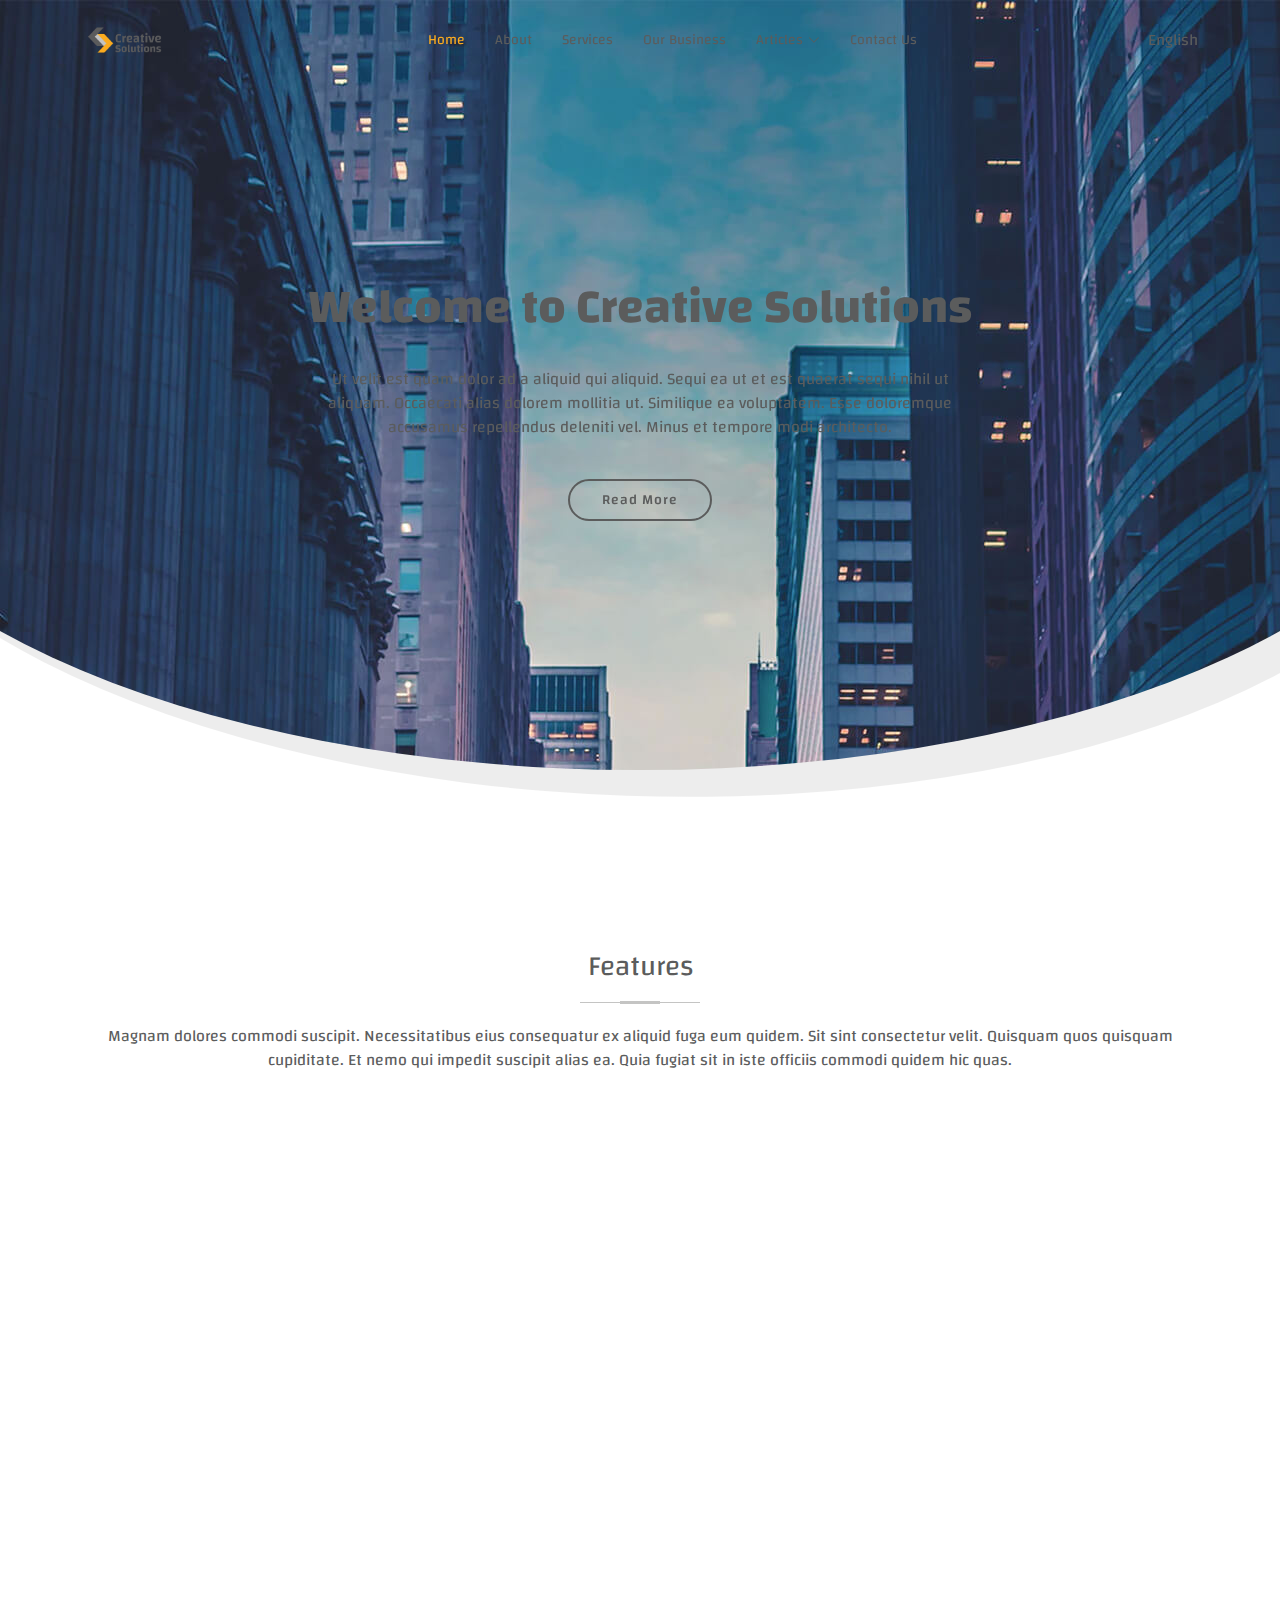
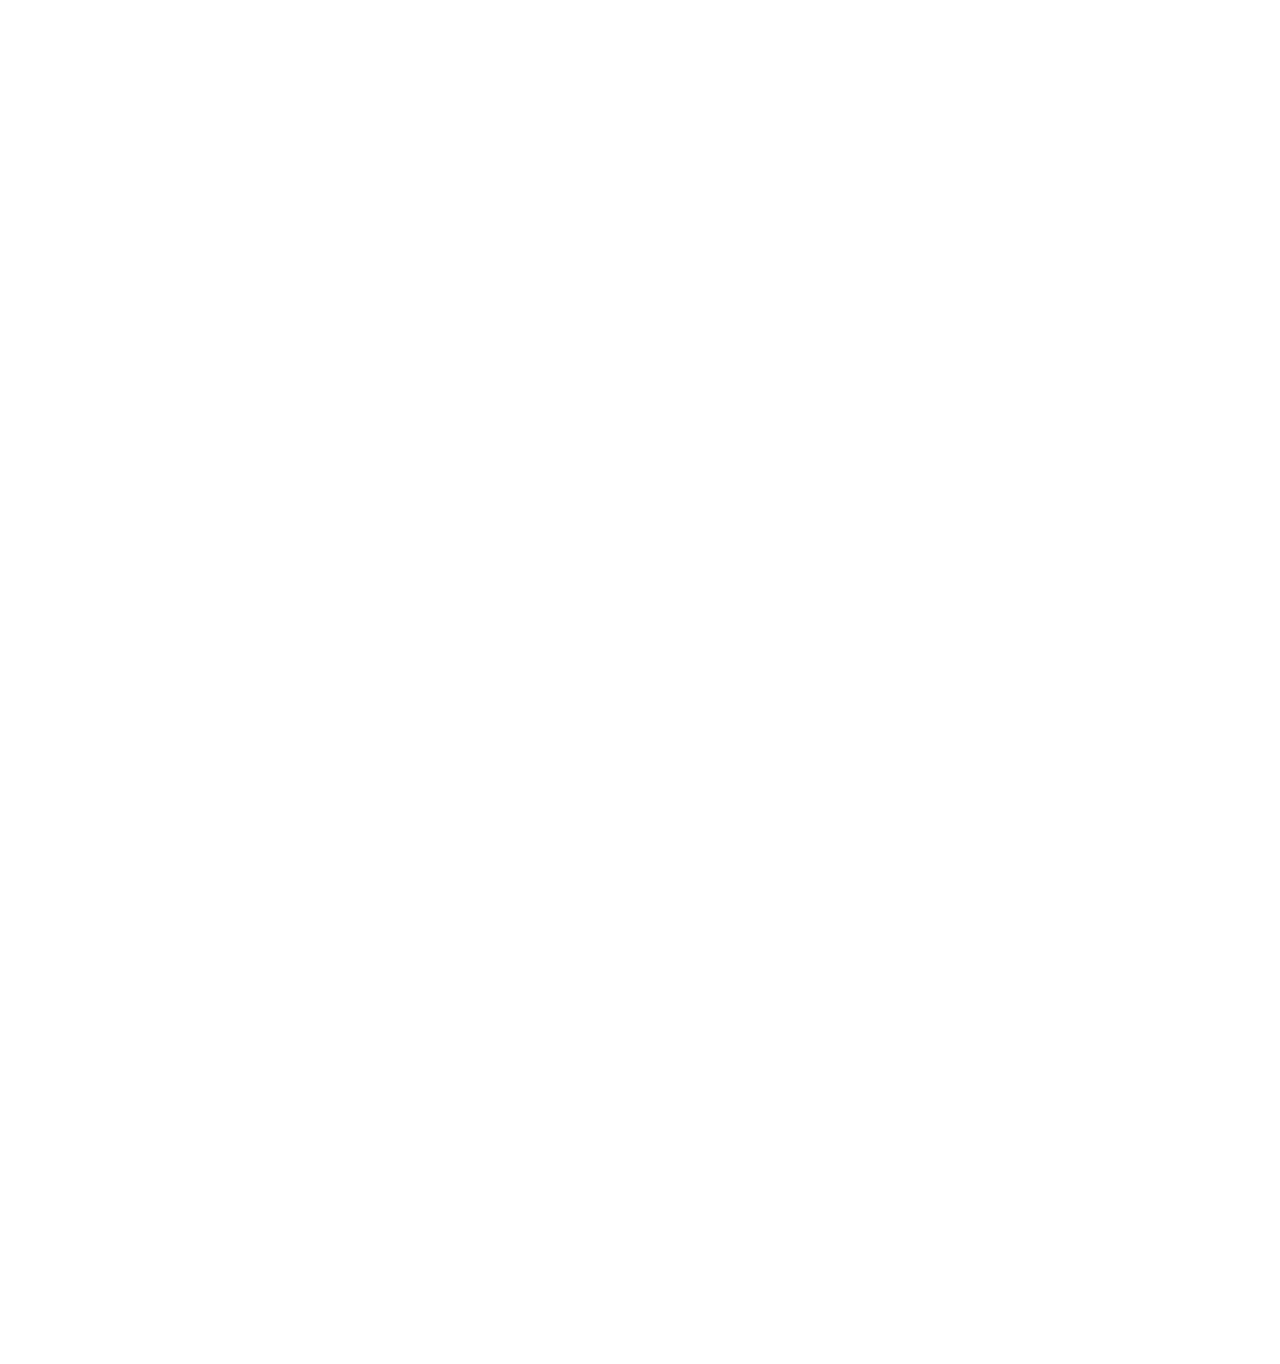
<file: index.html>
<!DOCTYPE html>
<html lang="en">

<head>
  <meta charset="utf-8">
  <meta content="width=device-width, initial-scale=1.0" name="viewport">

  <title>Creative Solutions</title>
  <meta content="" name="description">
  <meta content="" name="keywords">

  <!-- Favicons -->
  <link href="assets/img/logo.png" rel="icon">
  <link href="assets/img/logo.png" rel="apple-touch-icon">

   <!-- Google Fonts -->
   <link rel="preconnect" href="https://fonts.googleapis.com">
   <link rel="preconnect" href="https://fonts.gstatic.com" crossorigin>
   <link href="https://fonts.googleapis.com/css2?family=Changa:wght@200;300;500;600;700;800&display=swap" rel="stylesheet">
   
  <!-- Vendor CSS Files -->
  <link href="assets/vendor/animate.css/animate.min.css" rel="stylesheet">
  <link href="assets/vendor/aos/aos.css" rel="stylesheet">
  <link href="assets/vendor/bootstrap/css/bootstrap.min.css" rel="stylesheet">
  <link href="assets/vendor/bootstrap-icons/bootstrap-icons.css" rel="stylesheet">
  <link href="assets/vendor/boxicons/css/boxicons.min.css" rel="stylesheet">
  <link href="assets/vendor/glightbox/css/glightbox.min.css" rel="stylesheet">
  <link href="assets/vendor/swiper/swiper-bundle.min.css" rel="stylesheet">

  <!-- Template Main CSS File -->
  <link href="assets/css/style.css" rel="stylesheet">

</head>

<body>

  <!-- ======= Header ======= -->
  <header id="header" class="fixed-top d-flex align-items-center header-transparent">
    <div class="container d-flex justify-content-between align-items-center">

      <div class="logo">
        <a href="index.html"><img src="assets/img/logo.png" alt="" class="img-fluid"></a>
      </div>

      <nav id="navbar" class="navbar">
        <ul>
          <li><a class="active " href="index.html">Home</a></li>
          <li><a href="about.html">About</a></li>
          <li><a href="services.html">Services</a></li>
          <li><a href="portfolio.html">Our Business</a></li>
          
          <li class="dropdown"><a href="article.html"><span>Articles</span> <i class="bi bi-chevron-down"></i></a>
            <ul>
              <li><a href="#">Drop Down 1</a></li>
              <li class="dropdown"><a href="#"><span>Deep Drop Down</span> <i class="bi bi-chevron-right"></i></a>
                <ul>
                  <li><a href="#">Deep Drop Down 1</a></li>
                  <li><a href="#">Deep Drop Down 2</a></li>
                  <li><a href="#">Deep Drop Down 3</a></li>
                  <li><a href="#">Deep Drop Down 4</a></li>
                  <li><a href="#">Deep Drop Down 5</a></li>
                </ul>
              </li>
              <li><a href="#">Drop Down 2</a></li>
              <li><a href="#">Drop Down 3</a></li>
              <li><a href="#">Drop Down 4</a></li>
            </ul>
          </li>
          <li><a href="contact.html">Contact Us</a></li>
        </ul>
        <i class="bi bi-list mobile-nav-toggle"></i>
      </nav><!-- .navbar -->

      <a href="index.html">English</a>
      

    </div>
  </header><!-- End Header -->

  <!-- ======= Hero Section ======= -->
  <section id="hero" class="d-flex justify-cntent-center align-items-center">
    <div id="heroCarousel" class="container carousel carousel-fade" data-bs-ride="carousel" data-bs-interval="5000">

      <!-- Slide 1 -->
      <div class="carousel-item active">
        <div class="carousel-container">
          <h2 class="animate__animated animate__fadeInDown">Welcome to <span>Creative Solutions</span></h2>
          <p class="animate__animated animate__fadeInUp">Ut velit est quam dolor ad a aliquid qui aliquid. Sequi ea ut et est quaerat sequi nihil ut aliquam. Occaecati alias dolorem mollitia ut. Similique ea voluptatem. Esse doloremque accusamus repellendus deleniti vel. Minus et tempore modi architecto.</p>
          <a href="" class="btn-get-started animate__animated animate__fadeInUp">Read More</a>
        </div>
      </div>

      


    </div>
  </section><!-- End Hero -->

  <main id="main">

    
    <!-- ======= Features Section ======= -->
    <section class="features">
      <div class="container">

        <div class="section-title">
          <h2>Features</h2>
          <p>Magnam dolores commodi suscipit. Necessitatibus eius consequatur ex aliquid fuga eum quidem. Sit sint consectetur velit. Quisquam quos quisquam cupiditate. Et nemo qui impedit suscipit alias ea. Quia fugiat sit in iste officiis commodi quidem hic quas.</p>
        </div>

        <div class="row" data-aos="fade-up">
          <div class="col-md-5">
            <img src="assets/img/features-1.svg" class="img-fluid" alt="">
          </div>
          <div class="col-md-7 pt-4">
            <h3>Programming Sites</h3>
            <p class="fst-italic">
              Lorem ipsum dolor sit amet, consectetur adipiscing elit, sed do eiusmod tempor incididunt ut labore et dolore
              magna aliqua.
            </p>
            <ul>
              <li><i class="bi bi-check"></i> Ullamco laboris nisi ut aliquip ex ea commodo consequat.</li>
              <li><i class="bi bi-check"></i> Duis aute irure dolor in reprehenderit in voluptate velit.</li>
            </ul>
          </div>
        </div>

        <div class="row" data-aos="fade-up">
          <div class="col-md-5 order-1 order-md-2">
            <img src="assets/img/features-2.svg" class="img-fluid" alt="">
          </div>
          <div class="col-md-7 pt-5 order-2 order-md-1">
            <h3>Programming Systems</h3>
            <p class="fst-italic">
              Lorem ipsum dolor sit amet, consectetur adipiscing elit, sed do eiusmod tempor incididunt ut labore et dolore
              magna aliqua.
            </p>
            <p>
              Ullamco laboris nisi ut aliquip ex ea commodo consequat. Duis aute irure dolor in reprehenderit in voluptate
              velit esse cillum dolore eu fugiat nulla pariatur. Excepteur sint occaecat cupidatat non proident, sunt in
              culpa qui officia deserunt mollit anim id est laborum
            </p>
          </div>
        </div>

        <div class="row" data-aos="fade-up">
          <div class="col-md-5">
            <img src="assets/img/features-3.svg" class="img-fluid" alt="">
          </div>
          <div class="col-md-7 pt-5">
            <h3>Programming Application</h3>
            <p>Cupiditate placeat cupiditate placeat est ipsam culpa. Delectus quia minima quod. Sunt saepe odit aut quia voluptatem hic voluptas dolor doloremque.</p>
            <ul>
              <li><i class="bi bi-check"></i> Ullamco laboris nisi ut aliquip ex ea commodo consequat.</li>
              <li><i class="bi bi-check"></i> Duis aute irure dolor in reprehenderit in voluptate velit.</li>
              <li><i class="bi bi-check"></i> Facilis ut et voluptatem aperiam. Autem soluta ad fugiat.</li>
            </ul>
          </div>
        </div>

        

      </div>
    </section><!-- End Features Section -->

  </main><!-- End #main -->

  <!-- ======= Footer ======= -->
  <footer id="footer" data-aos="fade-up" data-aos-easing="ease-in-out" data-aos-duration="500">

    <div class="footer-newsletter">
      <div class="container">
        <div class="row">
          <div class="col-lg-6">
            <h4>Our Newsletter</h4>
            <p>Tamen quem nulla quae legam multos aute sint culpa legam noster magna</p>
          </div>
          <div class="col-lg-6">
            <form action="" method="post">
              <input type="email" name="email"><input type="submit" value="Subscribe">
            </form>
          </div>
        </div>
      </div>
    </div>

    <div class="footer-top">
      <div class="container">
        <div class="row">

          <div class="col-lg-3 col-md-6 footer-links">
            <h4>Useful Links</h4>
            <ul>
              <li><i class="bx bx-chevron-right"></i> <a href="#">Home</a></li>
              <li><i class="bx bx-chevron-right"></i> <a href="#">About us</a></li>
              <li><i class="bx bx-chevron-right"></i> <a href="#">Services</a></li>
              <li><i class="bx bx-chevron-right"></i> <a href="#">Our Business</a></li>
              <li><i class="bx bx-chevron-right"></i> <a href="#">Contact</a></li>
            </ul>
          </div>

          <div class="col-lg-3 col-md-6 footer-links">
            <h4>Our Services</h4>
            <ul>
              <li><i class="bx bx-chevron-right"></i> <a href="#">Programming Sites</a></li>
              <li><i class="bx bx-chevron-right"></i> <a href="#">Programming Systems</a></li>
              <li><i class="bx bx-chevron-right"></i> <a href="#">Programming App</a></li>
              </ul>
          </div>

          <div class="col-lg-3 col-md-6 footer-contact">
            <h4>Contact Us</h4>
            <p>
              Damam <br>
              Sudia Arabia, NY 535022<br>
              Sudia Arabia <br><br>
              <strong>Phone:</strong> +9 6689 55488 55<br>
              <strong>Email:</strong> info@example.com<br>
            </p>

          </div>

          <div class="col-lg-3 col-md-6 footer-info">
            <h3>About Creative Solutions</h3>
            <p>Cras fermentum odio eu feugiat lide par naso tierra. Justo eget nada terra videa magna derita valies darta donna mare fermentum iaculis eu non diam phasellus.</p>
            <div class="social-links mt-3">
              <a href="#" class="twitter"><i class="bx bxl-twitter"></i></a>
              <a href="#" class="facebook"><i class="bx bxl-facebook"></i></a>
              <a href="#" class="instagram"><i class="bx bxl-instagram"></i></a>
              <a href="#" class="linkedin"><i class="bx bxl-linkedin"></i></a>
            </div>
          </div>

        </div>
      </div>
    </div>

    <div class="container">
      <div class="copyright">
         Copyright &copy; <strong><span></span></strong>All Rights Reserved
      </div>
      
    </div>
  </footer><!-- End Footer -->

  <a href="#" class="back-to-top d-flex align-items-center justify-content-center"><i class="bi bi-arrow-up-short"></i></a>

  <!-- Vendor JS Files -->
  <script src="assets/vendor/purecounter/purecounter.js"></script>
  <script src="assets/vendor/aos/aos.js"></script>
  <script src="assets/vendor/bootstrap/js/bootstrap.bundle.min.js"></script>
  <script src="assets/vendor/glightbox/js/glightbox.min.js"></script>
  <script src="assets/vendor/isotope-layout/isotope.pkgd.min.js"></script>
  <script src="assets/vendor/swiper/swiper-bundle.min.js"></script>
  <script src="assets/vendor/waypoints/noframework.waypoints.js"></script>
  <script src="assets/vendor/php-email-form/validate.js"></script>

  <!-- Template Main JS File -->
  <script src="assets/js/main.js"></script>

</body>

</html>
</file>
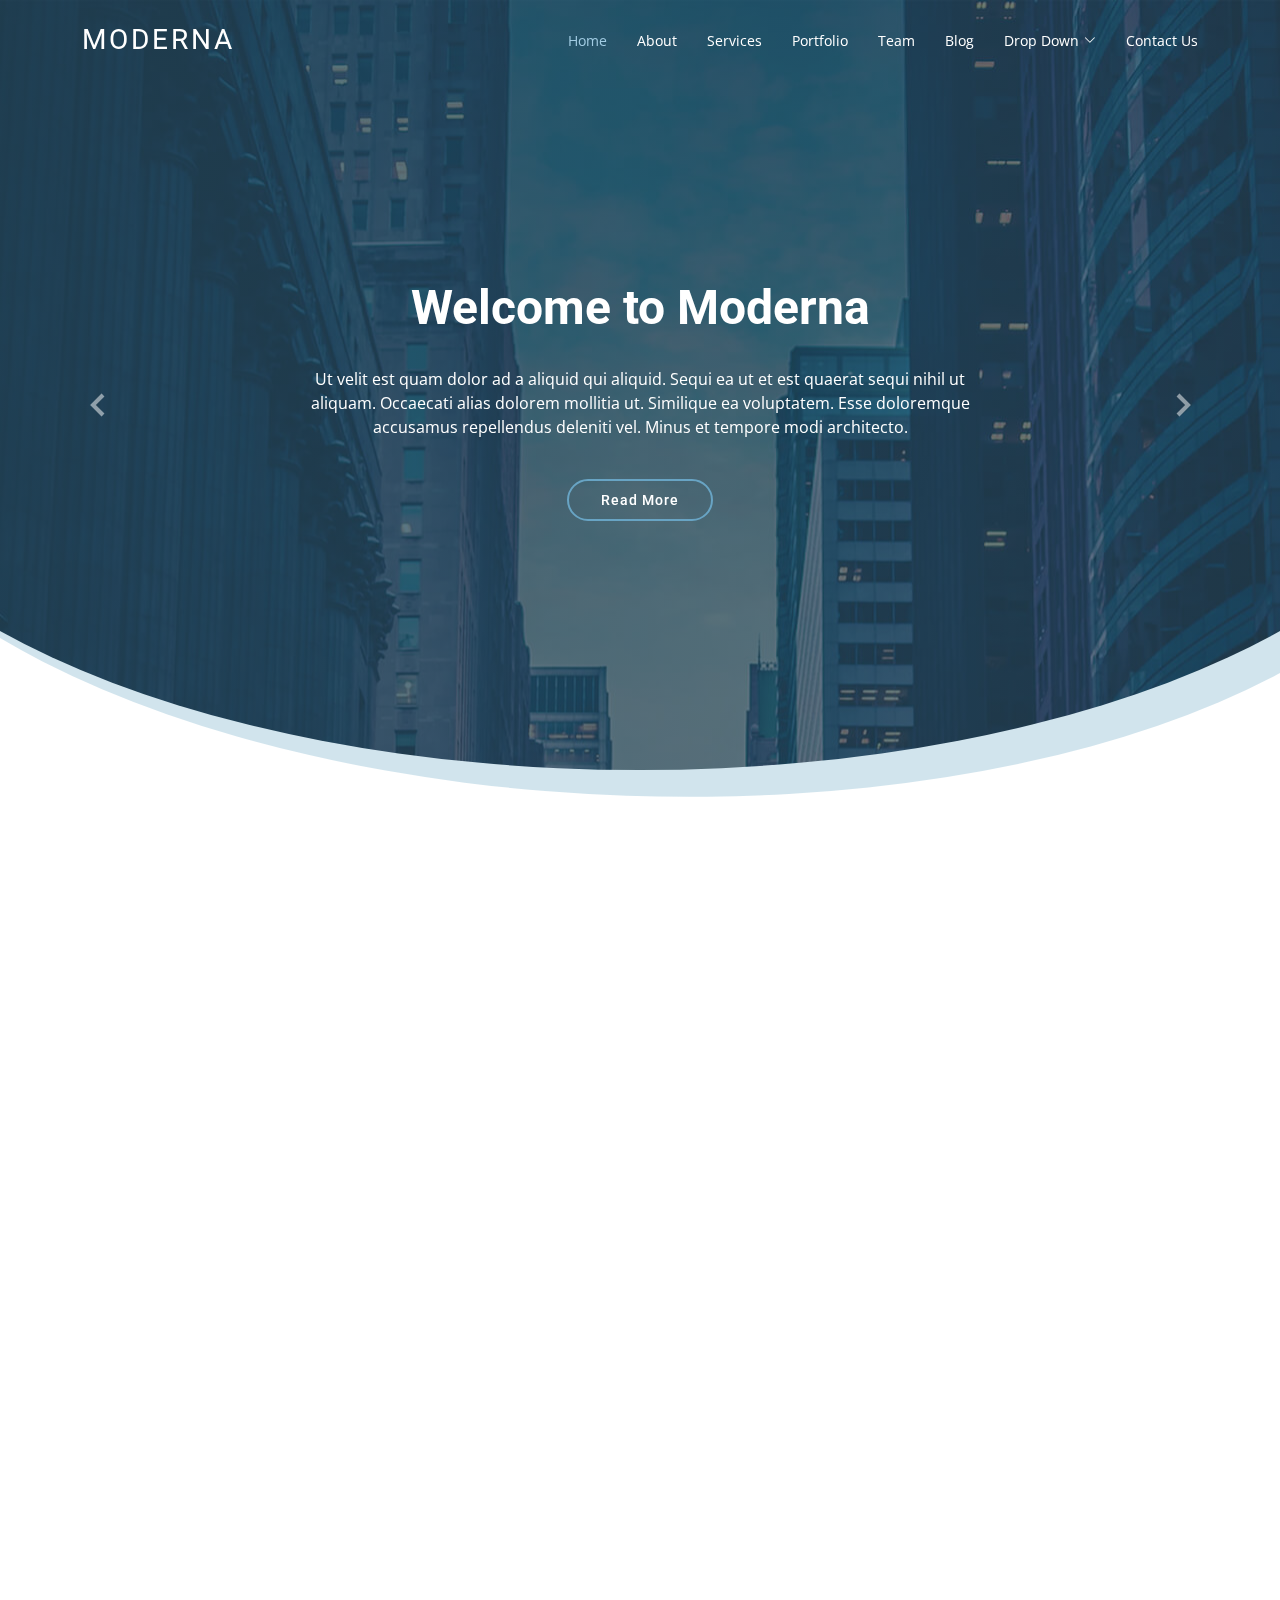
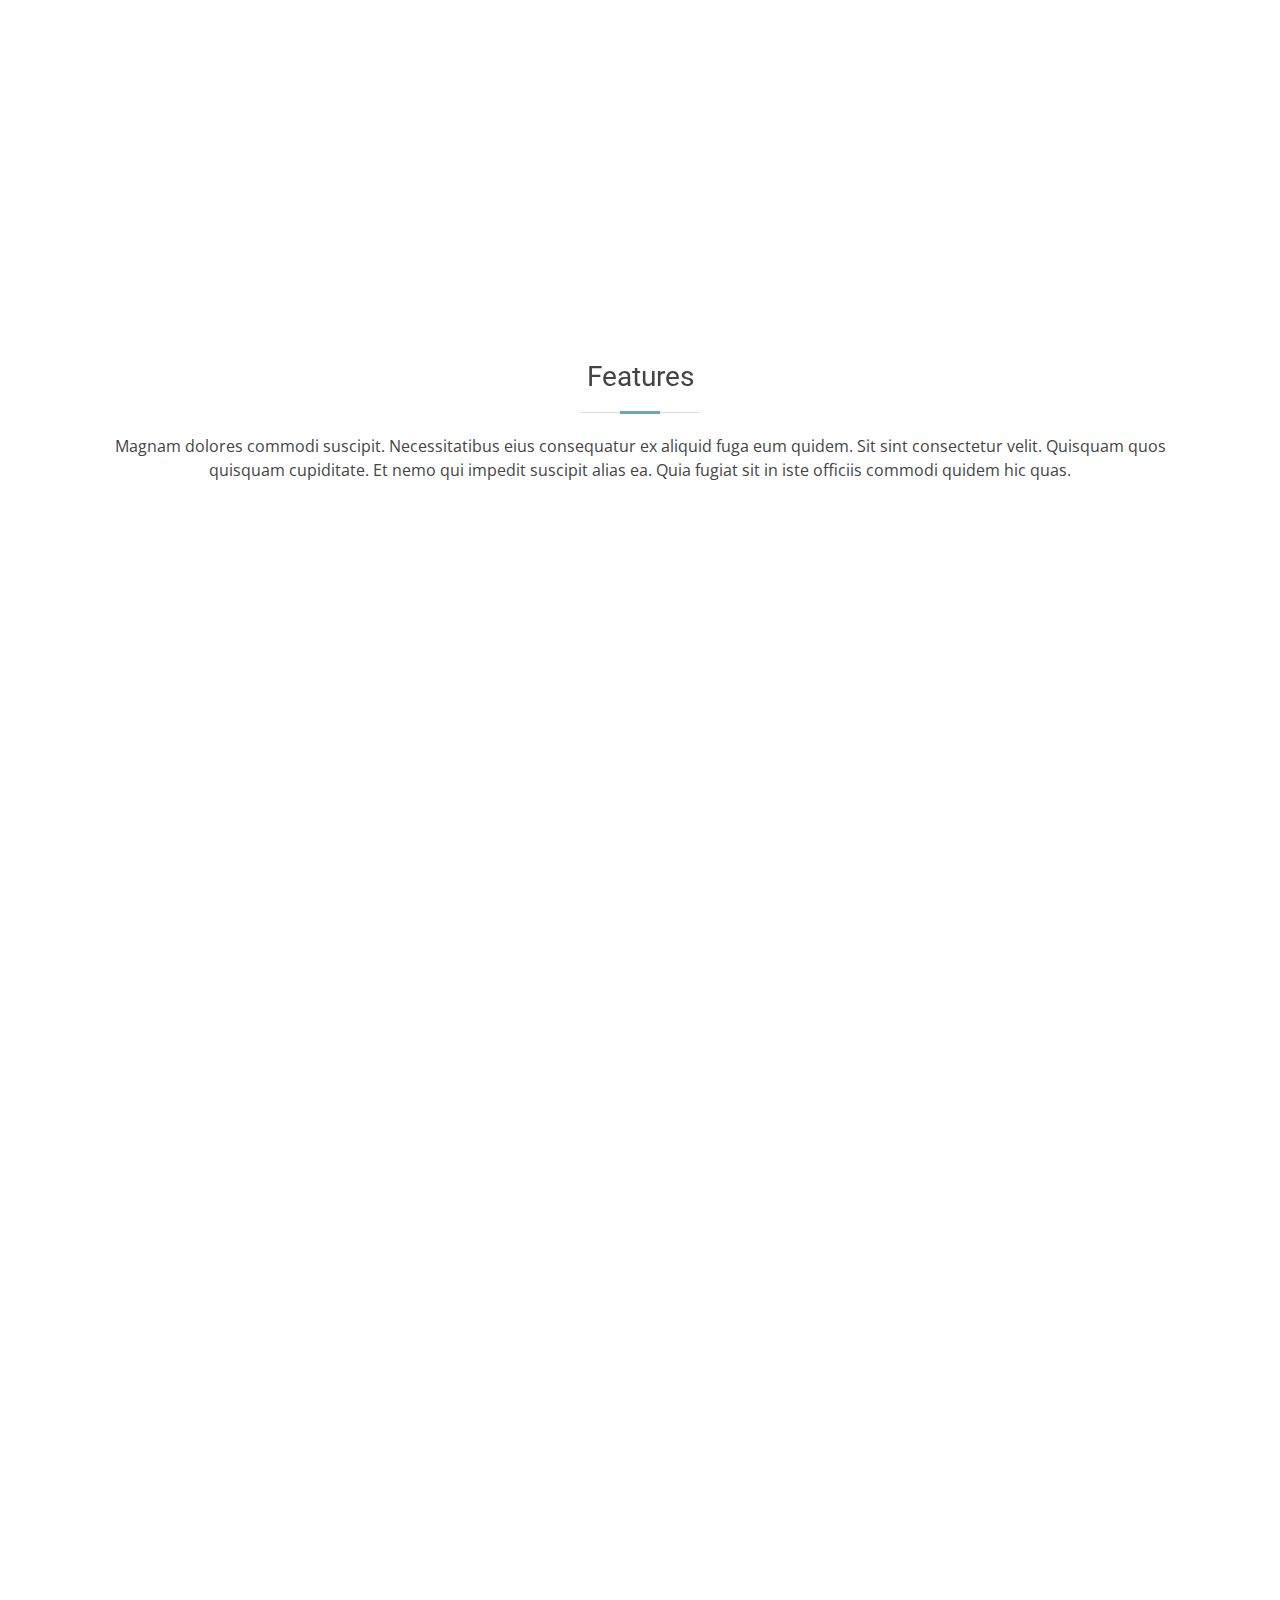
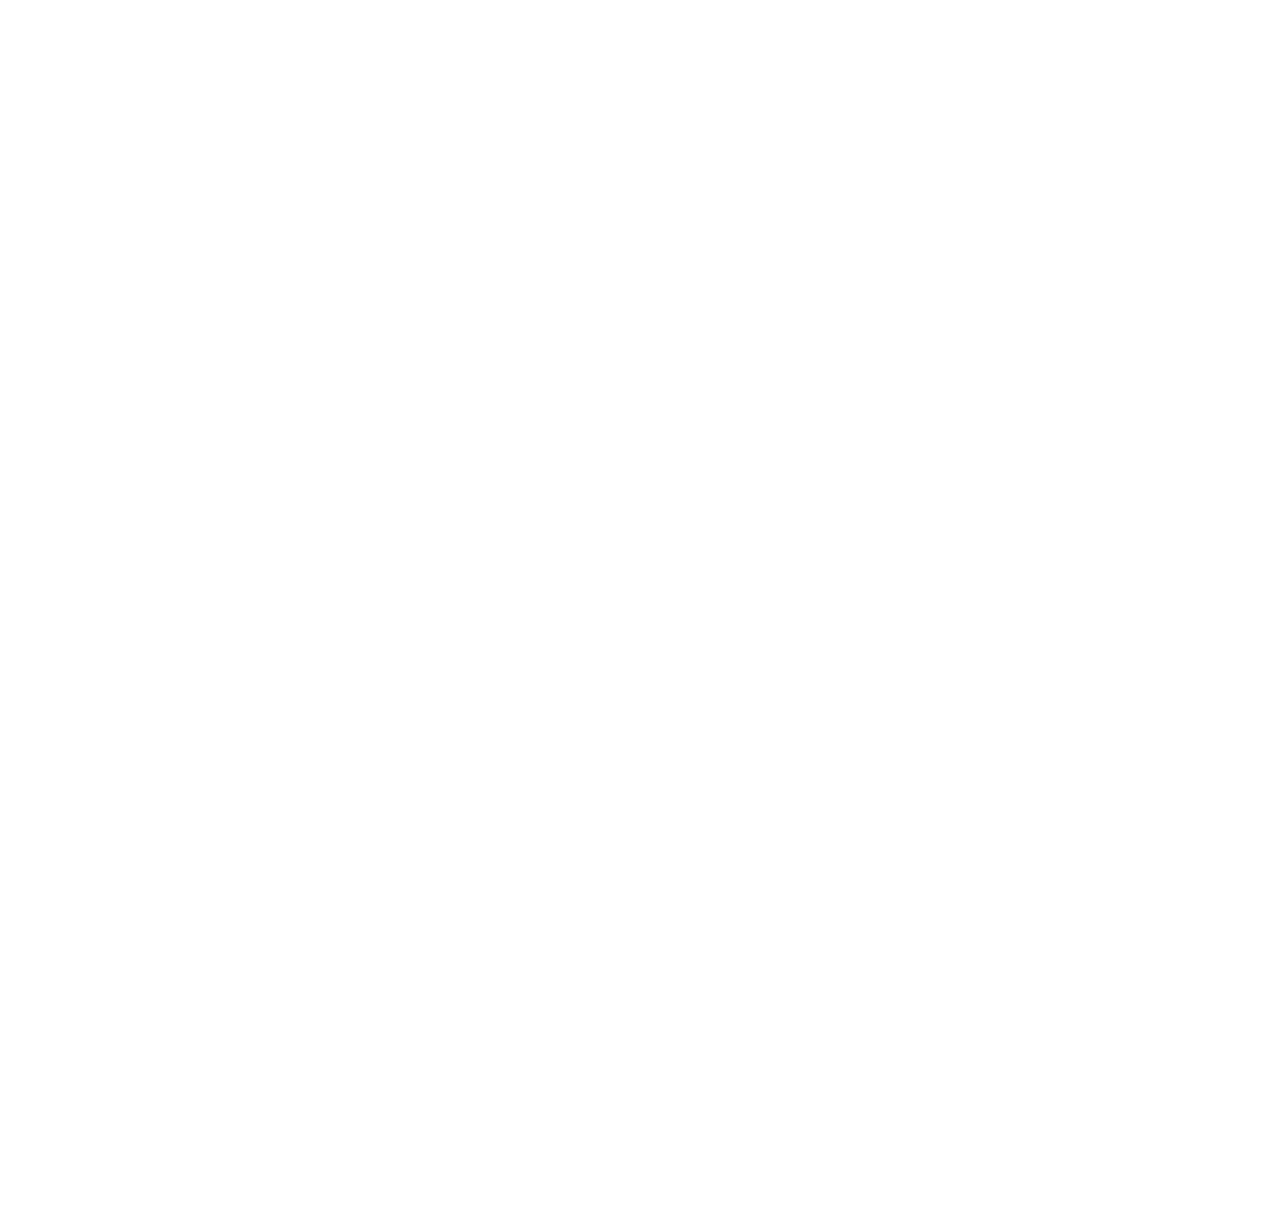
<file: assets/img/Moderna/index.html>
<!DOCTYPE html>
<html lang="en">

<head>
  <meta charset="utf-8">
  <meta content="width=device-width, initial-scale=1.0" name="viewport">

  <title>Moderna Bootstrap Template - Index</title>
  <meta content="" name="description">
  <meta content="" name="keywords">

  <!-- Favicons -->
  <link href="assets/img/favicon.png" rel="icon">
  <link href="assets/img/apple-touch-icon.png" rel="apple-touch-icon">

  <!-- Google Fonts -->
  <link href="https://fonts.googleapis.com/css?family=Open+Sans:300,300i,400,400i,600,600i,700,700i|Roboto:300,300i,400,400i,500,500i,700,700i&display=swap" rel="stylesheet">

  <!-- Vendor CSS Files -->
  <link href="assets/vendor/animate.css/animate.min.css" rel="stylesheet">
  <link href="assets/vendor/aos/aos.css" rel="stylesheet">
  <link href="assets/vendor/bootstrap/css/bootstrap.min.css" rel="stylesheet">
  <link href="assets/vendor/bootstrap-icons/bootstrap-icons.css" rel="stylesheet">
  <link href="assets/vendor/boxicons/css/boxicons.min.css" rel="stylesheet">
  <link href="assets/vendor/glightbox/css/glightbox.min.css" rel="stylesheet">
  <link href="assets/vendor/swiper/swiper-bundle.min.css" rel="stylesheet">

  <!-- Template Main CSS File -->
  <link href="assets/css/style.css" rel="stylesheet">

  <!-- =======================================================
  * Template Name: Moderna - v4.8.0
  * Template URL: https://bootstrapmade.com/free-bootstrap-template-corporate-moderna/
  * Author: BootstrapMade.com
  * License: https://bootstrapmade.com/license/
  ======================================================== -->
</head>

<body>

  <!-- ======= Header ======= -->
  <header id="header" class="fixed-top d-flex align-items-center header-transparent">
    <div class="container d-flex justify-content-between align-items-center">

      <div class="logo">
        <h1 class="text-light"><a href="index.html"><span>Moderna</span></a></h1>
        <!-- Uncomment below if you prefer to use an image logo -->
        <!-- <a href="index.html"><img src="assets/img/logo.png" alt="" class="img-fluid"></a>-->
      </div>

      <nav id="navbar" class="navbar">
        <ul>
          <li><a class="active " href="index.html">Home</a></li>
          <li><a href="about.html">About</a></li>
          <li><a href="services.html">Services</a></li>
          <li><a href="portfolio.html">Portfolio</a></li>
          <li><a href="team.html">Team</a></li>
          <li><a href="blog.html">Blog</a></li>
          <li class="dropdown"><a href="#"><span>Drop Down</span> <i class="bi bi-chevron-down"></i></a>
            <ul>
              <li><a href="#">Drop Down 1</a></li>
              <li class="dropdown"><a href="#"><span>Deep Drop Down</span> <i class="bi bi-chevron-right"></i></a>
                <ul>
                  <li><a href="#">Deep Drop Down 1</a></li>
                  <li><a href="#">Deep Drop Down 2</a></li>
                  <li><a href="#">Deep Drop Down 3</a></li>
                  <li><a href="#">Deep Drop Down 4</a></li>
                  <li><a href="#">Deep Drop Down 5</a></li>
                </ul>
              </li>
              <li><a href="#">Drop Down 2</a></li>
              <li><a href="#">Drop Down 3</a></li>
              <li><a href="#">Drop Down 4</a></li>
            </ul>
          </li>
          <li><a href="contact.html">Contact Us</a></li>
        </ul>
        <i class="bi bi-list mobile-nav-toggle"></i>
      </nav><!-- .navbar -->

    </div>
  </header><!-- End Header -->

  <!-- ======= Hero Section ======= -->
  <section id="hero" class="d-flex justify-cntent-center align-items-center">
    <div id="heroCarousel" class="container carousel carousel-fade" data-bs-ride="carousel" data-bs-interval="5000">

      <!-- Slide 1 -->
      <div class="carousel-item active">
        <div class="carousel-container">
          <h2 class="animate__animated animate__fadeInDown">Welcome to <span>Moderna</span></h2>
          <p class="animate__animated animate__fadeInUp">Ut velit est quam dolor ad a aliquid qui aliquid. Sequi ea ut et est quaerat sequi nihil ut aliquam. Occaecati alias dolorem mollitia ut. Similique ea voluptatem. Esse doloremque accusamus repellendus deleniti vel. Minus et tempore modi architecto.</p>
          <a href="" class="btn-get-started animate__animated animate__fadeInUp">Read More</a>
        </div>
      </div>

      <!-- Slide 2 -->
      <div class="carousel-item">
        <div class="carousel-container">
          <h2 class="animate__animated animate__fadeInDown">Lorem Ipsum Dolor</h2>
          <p class="animate__animated animate__fadeInUp">Ut velit est quam dolor ad a aliquid qui aliquid. Sequi ea ut et est quaerat sequi nihil ut aliquam. Occaecati alias dolorem mollitia ut. Similique ea voluptatem. Esse doloremque accusamus repellendus deleniti vel. Minus et tempore modi architecto.</p>
          <a href="" class="btn-get-started animate__animated animate__fadeInUp">Read More</a>
        </div>
      </div>

      <!-- Slide 3 -->
      <div class="carousel-item">
        <div class="carousel-container">
          <h2 class="animate__animated animate__fadeInDown">Sequi ea ut et est quaerat</h2>
          <p class="animate__animated animate__fadeInUp">Ut velit est quam dolor ad a aliquid qui aliquid. Sequi ea ut et est quaerat sequi nihil ut aliquam. Occaecati alias dolorem mollitia ut. Similique ea voluptatem. Esse doloremque accusamus repellendus deleniti vel. Minus et tempore modi architecto.</p>
          <a href="" class="btn-get-started animate__animated animate__fadeInUp">Read More</a>
        </div>
      </div>

      <a class="carousel-control-prev" href="#heroCarousel" role="button" data-bs-slide="prev">
        <span class="carousel-control-prev-icon bx bx-chevron-left" aria-hidden="true"></span>
      </a>

      <a class="carousel-control-next" href="#heroCarousel" role="button" data-bs-slide="next">
        <span class="carousel-control-next-icon bx bx-chevron-right" aria-hidden="true"></span>
      </a>

    </div>
  </section><!-- End Hero -->

  <main id="main">

    <!-- ======= Services Section ======= -->
    <section class="services">
      <div class="container">

        <div class="row">
          <div class="col-md-6 col-lg-3 d-flex align-items-stretch" data-aos="fade-up">
            <div class="icon-box icon-box-pink">
              <div class="icon"><i class="bx bxl-dribbble"></i></div>
              <h4 class="title"><a href="">Lorem Ipsum</a></h4>
              <p class="description">Voluptatum deleniti atque corrupti quos dolores et quas molestias excepturi sint occaecati cupiditate non provident</p>
            </div>
          </div>

          <div class="col-md-6 col-lg-3 d-flex align-items-stretch" data-aos="fade-up" data-aos-delay="100">
            <div class="icon-box icon-box-cyan">
              <div class="icon"><i class="bx bx-file"></i></div>
              <h4 class="title"><a href="">Sed ut perspiciatis</a></h4>
              <p class="description">Duis aute irure dolor in reprehenderit in voluptate velit esse cillum dolore eu fugiat nulla pariatur</p>
            </div>
          </div>

          <div class="col-md-6 col-lg-3 d-flex align-items-stretch" data-aos="fade-up" data-aos-delay="200">
            <div class="icon-box icon-box-green">
              <div class="icon"><i class="bx bx-tachometer"></i></div>
              <h4 class="title"><a href="">Magni Dolores</a></h4>
              <p class="description">Excepteur sint occaecat cupidatat non proident, sunt in culpa qui officia deserunt mollit anim id est laborum</p>
            </div>
          </div>

          <div class="col-md-6 col-lg-3 d-flex align-items-stretch" data-aos="fade-up" data-aos-delay="200">
            <div class="icon-box icon-box-blue">
              <div class="icon"><i class="bx bx-world"></i></div>
              <h4 class="title"><a href="">Nemo Enim</a></h4>
              <p class="description">At vero eos et accusamus et iusto odio dignissimos ducimus qui blanditiis praesentium voluptatum deleniti atque</p>
            </div>
          </div>

        </div>

      </div>
    </section><!-- End Services Section -->

    <!-- ======= Why Us Section ======= -->
    <section class="why-us section-bg" data-aos="fade-up" date-aos-delay="200">
      <div class="container">

        <div class="row">
          <div class="col-lg-6 video-box">
            <img src="assets/img/why-us.jpg" class="img-fluid" alt="">
            <a href="https://www.youtube.com/watch?v=jDDaplaOz7Q" class="venobox play-btn mb-4" data-vbtype="video" data-autoplay="true"></a>
          </div>

          <div class="col-lg-6 d-flex flex-column justify-content-center p-5">

            <div class="icon-box">
              <div class="icon"><i class="bx bx-fingerprint"></i></div>
              <h4 class="title"><a href="">Lorem Ipsum</a></h4>
              <p class="description">Voluptatum deleniti atque corrupti quos dolores et quas molestias excepturi sint occaecati cupiditate non provident</p>
            </div>

            <div class="icon-box">
              <div class="icon"><i class="bx bx-gift"></i></div>
              <h4 class="title"><a href="">Nemo Enim</a></h4>
              <p class="description">At vero eos et accusamus et iusto odio dignissimos ducimus qui blanditiis praesentium voluptatum deleniti atque</p>
            </div>

          </div>
        </div>

      </div>
    </section><!-- End Why Us Section -->

    <!-- ======= Features Section ======= -->
    <section class="features">
      <div class="container">

        <div class="section-title">
          <h2>Features</h2>
          <p>Magnam dolores commodi suscipit. Necessitatibus eius consequatur ex aliquid fuga eum quidem. Sit sint consectetur velit. Quisquam quos quisquam cupiditate. Et nemo qui impedit suscipit alias ea. Quia fugiat sit in iste officiis commodi quidem hic quas.</p>
        </div>

        <div class="row" data-aos="fade-up">
          <div class="col-md-5">
            <img src="assets/img/features-1.svg" class="img-fluid" alt="">
          </div>
          <div class="col-md-7 pt-4">
            <h3>Voluptatem dignissimos provident quasi corporis voluptates sit assumenda.</h3>
            <p class="fst-italic">
              Lorem ipsum dolor sit amet, consectetur adipiscing elit, sed do eiusmod tempor incididunt ut labore et dolore
              magna aliqua.
            </p>
            <ul>
              <li><i class="bi bi-check"></i> Ullamco laboris nisi ut aliquip ex ea commodo consequat.</li>
              <li><i class="bi bi-check"></i> Duis aute irure dolor in reprehenderit in voluptate velit.</li>
            </ul>
          </div>
        </div>

        <div class="row" data-aos="fade-up">
          <div class="col-md-5 order-1 order-md-2">
            <img src="assets/img/features-2.svg" class="img-fluid" alt="">
          </div>
          <div class="col-md-7 pt-5 order-2 order-md-1">
            <h3>Corporis temporibus maiores provident</h3>
            <p class="fst-italic">
              Lorem ipsum dolor sit amet, consectetur adipiscing elit, sed do eiusmod tempor incididunt ut labore et dolore
              magna aliqua.
            </p>
            <p>
              Ullamco laboris nisi ut aliquip ex ea commodo consequat. Duis aute irure dolor in reprehenderit in voluptate
              velit esse cillum dolore eu fugiat nulla pariatur. Excepteur sint occaecat cupidatat non proident, sunt in
              culpa qui officia deserunt mollit anim id est laborum
            </p>
          </div>
        </div>

        <div class="row" data-aos="fade-up">
          <div class="col-md-5">
            <img src="assets/img/features-3.svg" class="img-fluid" alt="">
          </div>
          <div class="col-md-7 pt-5">
            <h3>Sunt consequatur ad ut est nulla consectetur reiciendis animi voluptas</h3>
            <p>Cupiditate placeat cupiditate placeat est ipsam culpa. Delectus quia minima quod. Sunt saepe odit aut quia voluptatem hic voluptas dolor doloremque.</p>
            <ul>
              <li><i class="bi bi-check"></i> Ullamco laboris nisi ut aliquip ex ea commodo consequat.</li>
              <li><i class="bi bi-check"></i> Duis aute irure dolor in reprehenderit in voluptate velit.</li>
              <li><i class="bi bi-check"></i> Facilis ut et voluptatem aperiam. Autem soluta ad fugiat.</li>
            </ul>
          </div>
        </div>

        <div class="row" data-aos="fade-up">
          <div class="col-md-5 order-1 order-md-2">
            <img src="assets/img/features-4.svg" class="img-fluid" alt="">
          </div>
          <div class="col-md-7 pt-5 order-2 order-md-1">
            <h3>Quas et necessitatibus eaque impedit ipsum animi consequatur incidunt in</h3>
            <p class="fst-italic">
              Lorem ipsum dolor sit amet, consectetur adipiscing elit, sed do eiusmod tempor incididunt ut labore et dolore
              magna aliqua.
            </p>
            <p>
              Ullamco laboris nisi ut aliquip ex ea commodo consequat. Duis aute irure dolor in reprehenderit in voluptate
              velit esse cillum dolore eu fugiat nulla pariatur. Excepteur sint occaecat cupidatat non proident, sunt in
              culpa qui officia deserunt mollit anim id est laborum
            </p>
          </div>
        </div>

      </div>
    </section><!-- End Features Section -->

  </main><!-- End #main -->

  <!-- ======= Footer ======= -->
  <footer id="footer" data-aos="fade-up" data-aos-easing="ease-in-out" data-aos-duration="500">

    <div class="footer-newsletter">
      <div class="container">
        <div class="row">
          <div class="col-lg-6">
            <h4>Our Newsletter</h4>
            <p>Tamen quem nulla quae legam multos aute sint culpa legam noster magna</p>
          </div>
          <div class="col-lg-6">
            <form action="" method="post">
              <input type="email" name="email"><input type="submit" value="Subscribe">
            </form>
          </div>
        </div>
      </div>
    </div>

    <div class="footer-top">
      <div class="container">
        <div class="row">

          <div class="col-lg-3 col-md-6 footer-links">
            <h4>Useful Links</h4>
            <ul>
              <li><i class="bx bx-chevron-right"></i> <a href="#">Home</a></li>
              <li><i class="bx bx-chevron-right"></i> <a href="#">About us</a></li>
              <li><i class="bx bx-chevron-right"></i> <a href="#">Services</a></li>
              <li><i class="bx bx-chevron-right"></i> <a href="#">Terms of service</a></li>
              <li><i class="bx bx-chevron-right"></i> <a href="#">Privacy policy</a></li>
            </ul>
          </div>

          <div class="col-lg-3 col-md-6 footer-links">
            <h4>Our Services</h4>
            <ul>
              <li><i class="bx bx-chevron-right"></i> <a href="#">Web Design</a></li>
              <li><i class="bx bx-chevron-right"></i> <a href="#">Web Development</a></li>
              <li><i class="bx bx-chevron-right"></i> <a href="#">Product Management</a></li>
              <li><i class="bx bx-chevron-right"></i> <a href="#">Marketing</a></li>
              <li><i class="bx bx-chevron-right"></i> <a href="#">Graphic Design</a></li>
            </ul>
          </div>

          <div class="col-lg-3 col-md-6 footer-contact">
            <h4>Contact Us</h4>
            <p>
              A108 Adam Street <br>
              New York, NY 535022<br>
              United States <br><br>
              <strong>Phone:</strong> +1 5589 55488 55<br>
              <strong>Email:</strong> info@example.com<br>
            </p>

          </div>

          <div class="col-lg-3 col-md-6 footer-info">
            <h3>About Moderna</h3>
            <p>Cras fermentum odio eu feugiat lide par naso tierra. Justo eget nada terra videa magna derita valies darta donna mare fermentum iaculis eu non diam phasellus.</p>
            <div class="social-links mt-3">
              <a href="#" class="twitter"><i class="bx bxl-twitter"></i></a>
              <a href="#" class="facebook"><i class="bx bxl-facebook"></i></a>
              <a href="#" class="instagram"><i class="bx bxl-instagram"></i></a>
              <a href="#" class="linkedin"><i class="bx bxl-linkedin"></i></a>
            </div>
          </div>

        </div>
      </div>
    </div>

    <div class="container">
      <div class="copyright">
        &copy; Copyright <strong><span>Moderna</span></strong>. All Rights Reserved
      </div>
      <div class="credits">
        <!-- All the links in the footer should remain intact. -->
        <!-- You can delete the links only if you purchased the pro version. -->
        <!-- Licensing information: https://bootstrapmade.com/license/ -->
        <!-- Purchase the pro version with working PHP/AJAX contact form: https://bootstrapmade.com/free-bootstrap-template-corporate-moderna/ -->
        Designed by <a href="https://bootstrapmade.com/">BootstrapMade</a>
      </div>
    </div>
  </footer><!-- End Footer -->

  <a href="#" class="back-to-top d-flex align-items-center justify-content-center"><i class="bi bi-arrow-up-short"></i></a>

  <!-- Vendor JS Files -->
  <script src="assets/vendor/purecounter/purecounter.js"></script>
  <script src="assets/vendor/aos/aos.js"></script>
  <script src="assets/vendor/bootstrap/js/bootstrap.bundle.min.js"></script>
  <script src="assets/vendor/glightbox/js/glightbox.min.js"></script>
  <script src="assets/vendor/isotope-layout/isotope.pkgd.min.js"></script>
  <script src="assets/vendor/swiper/swiper-bundle.min.js"></script>
  <script src="assets/vendor/waypoints/noframework.waypoints.js"></script>
  <script src="assets/vendor/php-email-form/validate.js"></script>

  <!-- Template Main JS File -->
  <script src="assets/js/main.js"></script>

</body>

</html>
</file>
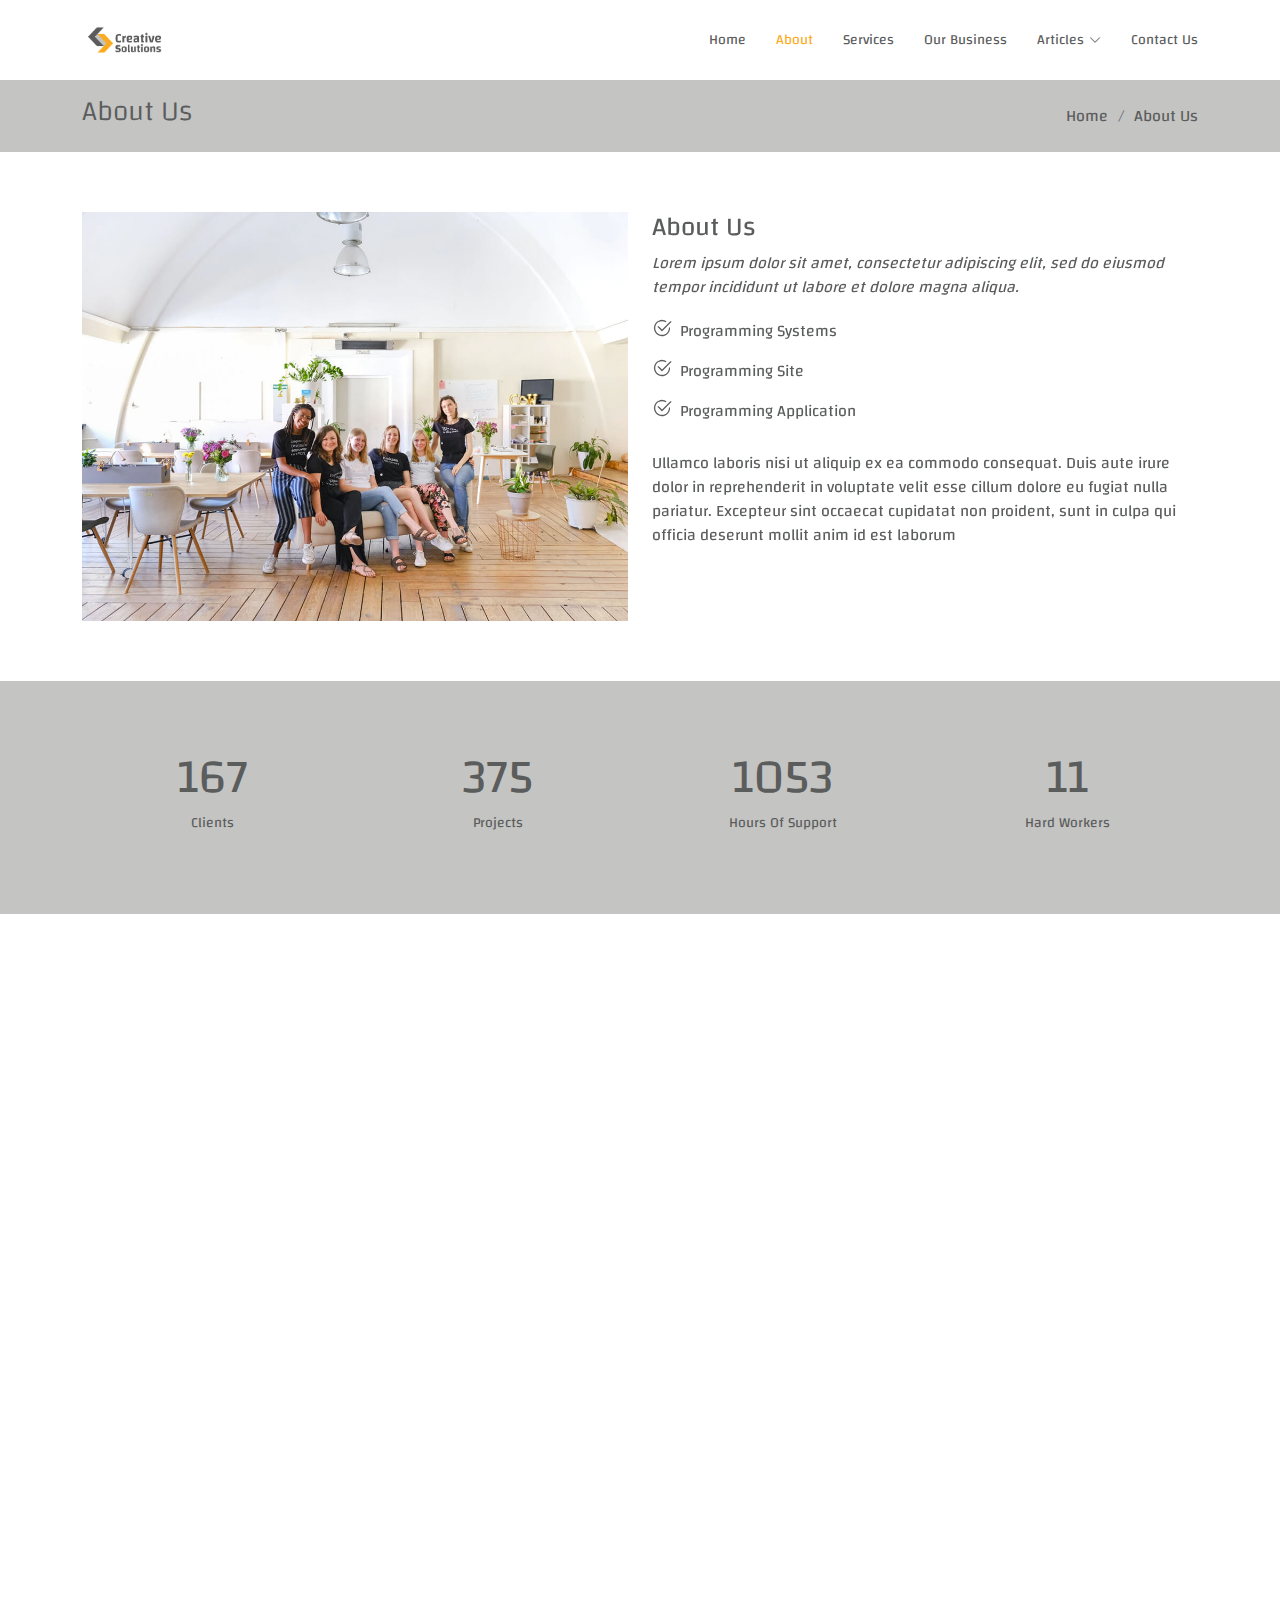
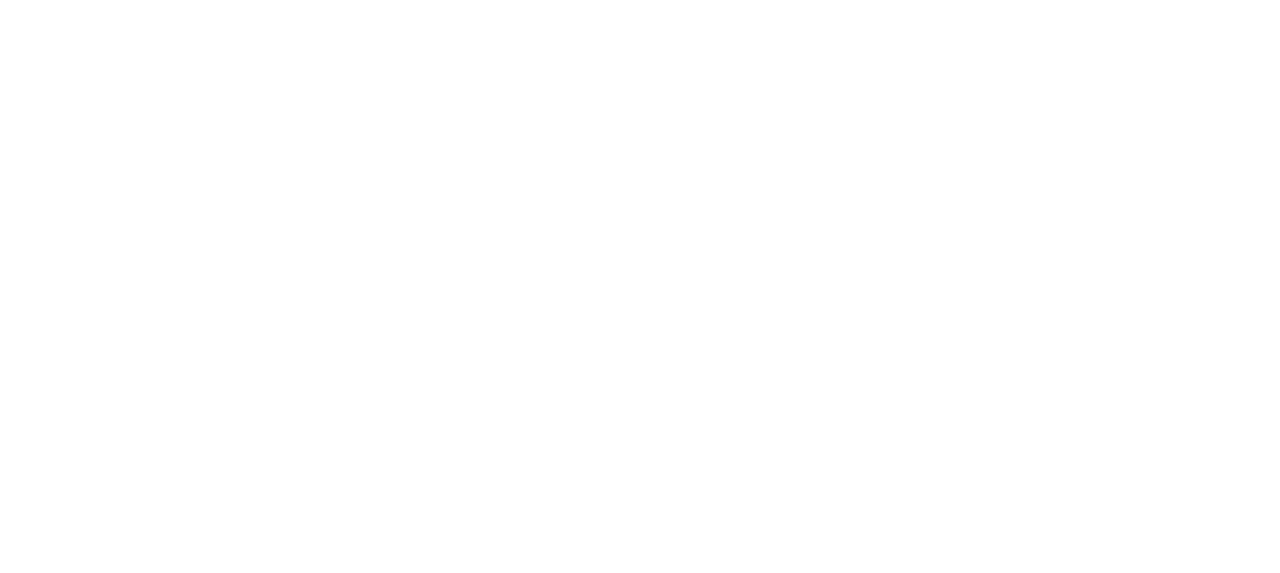
<file: about.html>
<!DOCTYPE html>
<html lang="en">

<head>
  <meta charset="utf-8">
  <meta content="width=device-width, initial-scale=1.0" name="viewport">

  <title>About Us</title>
  <meta content="" name="description">
  <meta content="" name="keywords">

  <!-- Favicons -->
  <link href="assets/img/logo.png" rel="icon">
  <link href="assets/img/logo.png" rel="apple-touch-icon">

   <!-- Google Fonts -->
   <link rel="preconnect" href="https://fonts.googleapis.com">
   <link rel="preconnect" href="https://fonts.gstatic.com" crossorigin>
   <link href="https://fonts.googleapis.com/css2?family=Changa:wght@200;300;500;600;700;800&display=swap" rel="stylesheet">
   
  <!-- Vendor CSS Files -->
  <link href="assets/vendor/animate.css/animate.min.css" rel="stylesheet">
  <link href="assets/vendor/aos/aos.css" rel="stylesheet">
  <link href="assets/vendor/bootstrap/css/bootstrap.min.css" rel="stylesheet">
  <link href="assets/vendor/bootstrap-icons/bootstrap-icons.css" rel="stylesheet">
  <link href="assets/vendor/boxicons/css/boxicons.min.css" rel="stylesheet">
  <link href="assets/vendor/glightbox/css/glightbox.min.css" rel="stylesheet">
  <link href="assets/vendor/swiper/swiper-bundle.min.css" rel="stylesheet">

  <!-- Template Main CSS File -->
  <link href="assets/css/style.css" rel="stylesheet">

 </head>

<body>

  <!-- ======= Header ======= -->
  <header id="header" class="fixed-top d-flex align-items-center ">
    <div class="container d-flex justify-content-between align-items-center">

      <div class="logo">
         <a href="index.html"><img src="assets/img/logo.png" alt="" class="img-fluid"></a>
      </div>

      <nav id="navbar" class="navbar">
        <ul>
          <li><a class="" href="index.html">Home</a></li>
          <li><a class="active" href="about.html">About</a></li>
          <li><a href="services.html">Services</a></li>
          <li><a href="portfolio.html">Our Business</a></li>
          
          <li class="dropdown"><a href="article.html"><span>Articles</span> <i class="bi bi-chevron-down"></i></a>
            <ul>
              <li><a href="#">Drop Down 1</a></li>
              <li class="dropdown"><a href="#"><span>Deep Drop Down</span> <i class="bi bi-chevron-right"></i></a>
                <ul>
                  <li><a href="#">Deep Drop Down 1</a></li>
                  <li><a href="#">Deep Drop Down 2</a></li>
                  <li><a href="#">Deep Drop Down 3</a></li>
                  <li><a href="#">Deep Drop Down 4</a></li>
                  <li><a href="#">Deep Drop Down 5</a></li>
                </ul>
              </li>
              <li><a href="#">Drop Down 2</a></li>
              <li><a href="#">Drop Down 3</a></li>
              <li><a href="#">Drop Down 4</a></li>
            </ul>
          </li>
          <li><a href="contact.html">Contact Us</a></li>
        </ul>
        <i class="bi bi-list mobile-nav-toggle"></i>
      </nav><!-- .navbar -->

    </div>
  </header><!-- End Header -->

  <main id="main">

    <!-- ======= About Us Section ======= -->
    <section class="breadcrumbs">
      <div class="container">

        <div class="d-flex justify-content-between align-items-center">
          <h2>About Us</h2>
          <ol>
            <li><a href="index.html">Home</a></li>
            <li>About Us</li>
          </ol>
        </div>

      </div>
    </section><!-- End About Us Section -->

    <!-- ======= About Section ======= -->
    <section class="about" data-aos="fade-up">
      <div class="container">

        <div class="row">
          <div class="col-lg-6">
            <img src="assets/img/about.jpg" class="img-fluid" alt="">
          </div>
          <div class="col-lg-6 pt-4 pt-lg-0">
            <h3>About Us</h3>
            <p class="fst-italic">
              Lorem ipsum dolor sit amet, consectetur adipiscing elit, sed do eiusmod tempor incididunt ut labore et dolore
              magna aliqua.
            </p>
            <ul>
              <li><i class="bi bi-check2-circle"></i> Programming Systems </li>
              <li><i class="bi bi-check2-circle"></i> Programming Site</li>
              <li><i class="bi bi-check2-circle"></i> Programming Application</li>
            </ul>
            <p>
              Ullamco laboris nisi ut aliquip ex ea commodo consequat. Duis aute irure dolor in reprehenderit in voluptate
              velit esse cillum dolore eu fugiat nulla pariatur. Excepteur sint occaecat cupidatat non proident, sunt in
              culpa qui officia deserunt mollit anim id est laborum
            </p>
          </div>
        </div>

      </div>
    </section><!-- End About Section -->

    <!-- ======= Facts Section ======= -->
    <section class="facts section-bg" data-aos="fade-up">
      <div class="container">

        <div class="row counters">

          <div class="col-lg-3 col-6 text-center">
            <span data-purecounter-start="0" data-purecounter-end="232" data-purecounter-duration="1" class="purecounter"></span>
            <p>Clients</p>
          </div>

          <div class="col-lg-3 col-6 text-center">
            <span data-purecounter-start="0" data-purecounter-end="521" data-purecounter-duration="1" class="purecounter"></span>
            <p>Projects</p>
          </div>

          <div class="col-lg-3 col-6 text-center">
            <span data-purecounter-start="0" data-purecounter-end="1463" data-purecounter-duration="1" class="purecounter"></span>
            <p>Hours Of Support</p>
          </div>

          <div class="col-lg-3 col-6 text-center">
            <span data-purecounter-start="0" data-purecounter-end="15" data-purecounter-duration="1" class="purecounter"></span>
            <p>Hard Workers</p>
          </div>

        </div>

      </div>
    </section><!-- End Facts Section -->

    
    <!-- ======= Tetstimonials Section ======= -->
    <section class="testimonials" data-aos="fade-up">
      <div class="container">

        <div class="section-title">
          <h2>Our Clients</h2>
          <p>Magnam dolores commodi suscipit. Necessitatibus eius consequatur ex aliquid fuga eum quidem. Sit sint consectetur velit. Quisquam quos quisquam cupiditate. Et nemo qui impedit suscipit alias ea. Quia fugiat sit in iste officiis commodi quidem hic quas.</p>
        </div>

        <div class="testimonials-carousel swiper">
          <div class="swiper-wrapper">
            <div class="testimonial-item swiper-slide">
              <img src="assets/img/testimonials/team.jpg" class="testimonial-img" alt="">
              <h3>Saul Goodman</h3>
              <h4>Ceo &amp; Founder</h4>
              <p>
                <i class="bx bxs-quote-alt-left quote-icon-left"></i>
                Proin iaculis purus consequat sem cure digni ssim donec porttitora entum suscipit rhoncus. Accusantium quam, ultricies eget id, aliquam eget nibh et. Maecen aliquam, risus at semper.
                <i class="bx bxs-quote-alt-right quote-icon-right"></i>
              </p>
            </div>

            <div class="testimonial-item swiper-slide">
              <img src="assets/img/testimonials/team.jpg" class="testimonial-img" alt="">
              <h3>Sara Wilsson</h3>
              <h4>Designer</h4>
              <p>
                <i class="bx bxs-quote-alt-left quote-icon-left"></i>
                Export tempor illum tamen malis malis eram quae irure esse labore quem cillum quid cillum eram malis quorum velit fore eram velit sunt aliqua noster fugiat irure amet legam anim culpa.
                <i class="bx bxs-quote-alt-right quote-icon-right"></i>
              </p>
            </div>

            <div class="testimonial-item swiper-slide">
              <img src="assets/img/testimonials/team.jpg" class="testimonial-img" alt="">
              <h3>Jena Karlis</h3>
              <h4>Store Owner</h4>
              <p>
                <i class="bx bxs-quote-alt-left quote-icon-left"></i>
                Enim nisi quem export duis labore cillum quae magna enim sint quorum nulla quem veniam duis minim tempor labore quem eram duis noster aute amet eram fore quis sint minim.
                <i class="bx bxs-quote-alt-right quote-icon-right"></i>
              </p>
            </div>

            <div class="testimonial-item swiper-slide">
              <img src="assets/img/testimonials/team.jpg" class="testimonial-img" alt="">
              <h3>Matt Brandon</h3>
              <h4>Freelancer</h4>
              <p>
                <i class="bx bxs-quote-alt-left quote-icon-left"></i>
                Fugiat enim eram quae cillum dolore dolor amet nulla culpa multos export minim fugiat minim velit minim dolor enim duis veniam ipsum anim magna sunt elit fore quem dolore labore illum veniam.
                <i class="bx bxs-quote-alt-right quote-icon-right"></i>
              </p>
            </div>

            <div class="testimonial-item swiper-slide">
              <img src="assets/img/testimonials/team.jpg" class="testimonial-img" alt="">
              <h3>John Larson</h3>
              <h4>Entrepreneur</h4>
              <p>
                <i class="bx bxs-quote-alt-left quote-icon-left"></i>
                Quis quorum aliqua sint quem legam fore sunt eram irure aliqua veniam tempor noster veniam enim culpa labore duis sunt culpa nulla illum cillum fugiat legam esse veniam culpa fore nisi cillum quid.
                <i class="bx bxs-quote-alt-right quote-icon-right"></i>
              </p>
            </div>
          </div>
          <div class="swiper-pagination"></div>
        </div>

      </div>
    </section><!-- End Ttstimonials Section -->

  </main><!-- End #main -->

  <!-- ======= Footer ======= -->
  <footer id="footer" data-aos="fade-up" data-aos-easing="ease-in-out" data-aos-duration="500">

    <div class="footer-newsletter">
      <div class="container">
        <div class="row">
          <div class="col-lg-6">
            <h4>Our Newsletter</h4>
            <p>Tamen quem nulla quae legam multos aute sint culpa legam noster magna</p>
          </div>
          <div class="col-lg-6">
            <form action="" method="post">
              <input type="email" name="email"><input type="submit" value="Subscribe">
            </form>
          </div>
        </div>
      </div>
    </div>

    <div class="footer-top">
      <div class="container">
        <div class="row">

         
          <div class="col-lg-3 col-md-6 footer-links">
            <h4>Useful Links</h4>
            <ul>
              <li><i class="bx bx-chevron-right"></i> <a href="#">Home</a></li>
              <li><i class="bx bx-chevron-right"></i> <a href="#">About us</a></li>
              <li><i class="bx bx-chevron-right"></i> <a href="#">Services</a></li>
              <li><i class="bx bx-chevron-right"></i> <a href="#">Our Business</a></li>
              <li><i class="bx bx-chevron-right"></i> <a href="#">Contact</a></li>
            </ul>
          </div>

          <div class="col-lg-3 col-md-6 footer-links">
            <h4>Our Services</h4>
            <ul>
              <li><i class="bx bx-chevron-right"></i> <a href="#">Programming Sites</a></li>
              <li><i class="bx bx-chevron-right"></i> <a href="#">Programming Systems</a></li>
              <li><i class="bx bx-chevron-right"></i> <a href="#">Programming App</a></li>
              </ul>
          </div>

          <div class="col-lg-3 col-md-6 footer-contact">
            <h4>Contact Us</h4>
            <p>
              Damam <br>
              Sudia Arabia, NY 535022<br>
              Sudia Arabia <br><br>
              <strong>Phone:</strong> +9 6689 55488 55<br>
              <strong>Email:</strong> info@example.com<br>
            </p>

          </div>

          <div class="col-lg-3 col-md-6 footer-info">
            <h3>About Creative Solutions</h3>
            <p>Cras fermentum odio eu feugiat lide par naso tierra. Justo eget nada terra videa magna derita valies darta donna mare fermentum iaculis eu non diam phasellus.</p>
            <div class="social-links mt-3">
              <a href="#" class="twitter"><i class="bx bxl-twitter"></i></a>
              <a href="#" class="facebook"><i class="bx bxl-facebook"></i></a>
              <a href="#" class="instagram"><i class="bx bxl-instagram"></i></a>
              <a href="#" class="linkedin"><i class="bx bxl-linkedin"></i></a>
            </div>
          </div>

        </div>
      </div>
    </div>

    <div class="container">
      <div class="copyright">
        Copyright  &copy;<strong><span></span></strong> All Rights Reserved
      </div>
      
    </div>
  </footer><!-- End Footer -->

  <a href="#" class="back-to-top d-flex align-items-center justify-content-center"><i class="bi bi-arrow-up-short"></i></a>

  <!-- Vendor JS Files -->
  <script src="assets/vendor/purecounter/purecounter.js"></script>
  <script src="assets/vendor/aos/aos.js"></script>
  <script src="assets/vendor/bootstrap/js/bootstrap.bundle.min.js"></script>
  <script src="assets/vendor/glightbox/js/glightbox.min.js"></script>
  <script src="assets/vendor/isotope-layout/isotope.pkgd.min.js"></script>
  <script src="assets/vendor/swiper/swiper-bundle.min.js"></script>
  <script src="assets/vendor/waypoints/noframework.waypoints.js"></script>
  <script src="assets/vendor/php-email-form/validate.js"></script>

  <!-- Template Main JS File -->
  <script src="assets/js/main.js"></script>

</body>

</html>
</file>
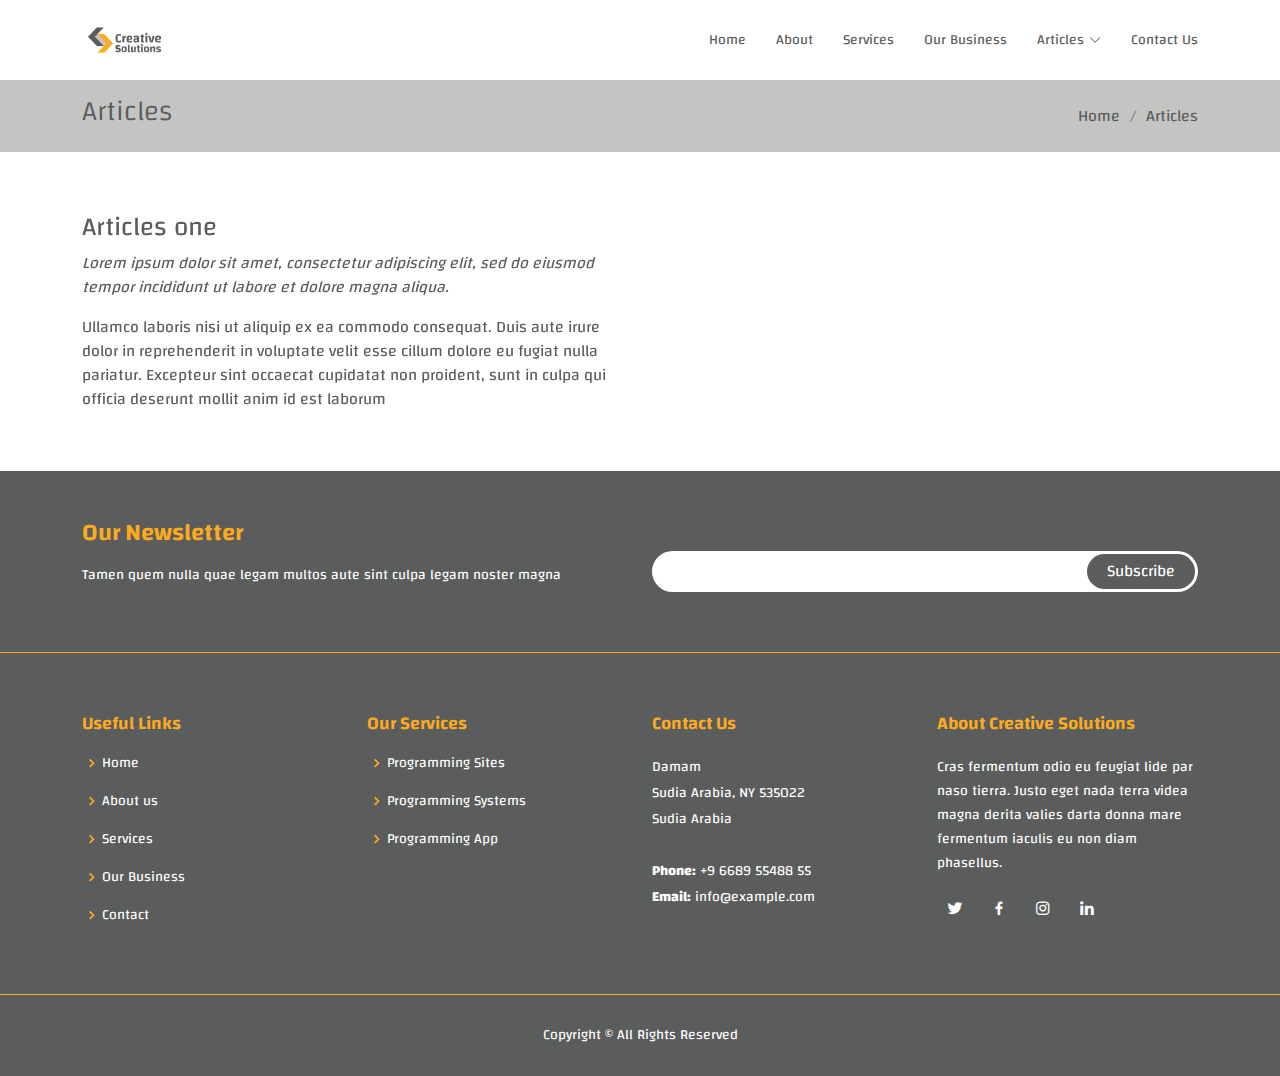
<file: article.html>
<!DOCTYPE html>
<html lang="en">

<head>
  <meta charset="utf-8">
  <meta content="width=device-width, initial-scale=1.0" name="viewport">

  <title>Article</title>
  <meta content="" name="description">
  <meta content="" name="keywords">

  <!-- Favicons -->
  <link href="assets/img/logo.png" rel="icon">
  <link href="assets/img/logo.png" rel="apple-touch-icon">

   <!-- Google Fonts -->
   <link rel="preconnect" href="https://fonts.googleapis.com">
   <link rel="preconnect" href="https://fonts.gstatic.com" crossorigin>
   <link href="https://fonts.googleapis.com/css2?family=Changa:wght@200;300;500;600;700;800&display=swap" rel="stylesheet">
   
  <!-- Vendor CSS Files -->
  <link href="assets/vendor/animate.css/animate.min.css" rel="stylesheet">
  <link href="assets/vendor/aos/aos.css" rel="stylesheet">
  <link href="assets/vendor/bootstrap/css/bootstrap.min.css" rel="stylesheet">
  <link href="assets/vendor/bootstrap-icons/bootstrap-icons.css" rel="stylesheet">
  <link href="assets/vendor/boxicons/css/boxicons.min.css" rel="stylesheet">
  <link href="assets/vendor/glightbox/css/glightbox.min.css" rel="stylesheet">
  <link href="assets/vendor/swiper/swiper-bundle.min.css" rel="stylesheet">

  <!-- Template Main CSS File -->
  <link href="assets/css/style.css" rel="stylesheet">

 </head>

<body>

  <!-- ======= Header ======= -->
  <header id="header" class="fixed-top d-flex align-items-center ">
    <div class="container d-flex justify-content-between align-items-center">

      <div class="logo">
         <a href="index.html"><img src="assets/img/logo.png" alt="" class="img-fluid"></a>
      </div>

      <nav id="navbar" class="navbar">
        <ul>
          <li><a class="" href="index.html">Home</a></li>
          <li><a class="" href="about.html">About</a></li>
          <li><a href="services.html">Services</a></li>
          <li><a href="portfolio.html">Our Business</a></li>
          
          <li class="active dropdown"><a href="article.html"><span>Articles</span> <i class="bi bi-chevron-down"></i></a>
            <ul>
              <li><a href="#">Drop Down 1</a></li>
              <li class="dropdown"><a href="#"><span>Deep Drop Down</span> <i class="bi bi-chevron-right"></i></a>
                <ul>
                  <li><a href="#">Deep Drop Down 1</a></li>
                  <li><a href="#">Deep Drop Down 2</a></li>
                  <li><a href="#">Deep Drop Down 3</a></li>
                  <li><a href="#">Deep Drop Down 4</a></li>
                  <li><a href="#">Deep Drop Down 5</a></li>
                </ul>
              </li>
              <li><a href="#">Drop Down 2</a></li>
              <li><a href="#">Drop Down 3</a></li>
              <li><a href="#">Drop Down 4</a></li>
            </ul>
          </li>
          <li><a href="contact.html">Contact Us</a></li>
        </ul>
        <i class="bi bi-list mobile-nav-toggle"></i>
      </nav><!-- .navbar -->

    </div>
  </header><!-- End Header -->

  <main id="main">

    <!-- ======= About Us Section ======= -->
    <section class="breadcrumbs">
      <div class="container">

        <div class="d-flex justify-content-between align-items-center">
          <h2>Articles</h2>
          <ol>
            <li><a href="index.html">Home</a></li>
            <li>Articles</li>
          </ol>
        </div>

      </div>
    </section><!-- End About Us Section -->

    <!-- ======= About Section ======= -->
    <section class="about" data-aos="fade-up">
      <div class="container">

        <div class="row">
          
          <div class="col-lg-6 pt-4 pt-lg-0">
            <h3>Articles one</h3>
            <p class="fst-italic">
              Lorem ipsum dolor sit amet, consectetur adipiscing elit, sed do eiusmod tempor incididunt ut labore et dolore
              magna aliqua.
            </p>
            
            <p>
              Ullamco laboris nisi ut aliquip ex ea commodo consequat. Duis aute irure dolor in reprehenderit in voluptate
              velit esse cillum dolore eu fugiat nulla pariatur. Excepteur sint occaecat cupidatat non proident, sunt in
              culpa qui officia deserunt mollit anim id est laborum
            </p>
          </div>
        </div>

      </div>
    </section><!-- End About Section -->

    
  </main><!-- End #main -->

  <!-- ======= Footer ======= -->
  <footer id="footer" data-aos="fade-up" data-aos-easing="ease-in-out" data-aos-duration="500">

    <div class="footer-newsletter">
      <div class="container">
        <div class="row">
          <div class="col-lg-6">
            <h4>Our Newsletter</h4>
            <p>Tamen quem nulla quae legam multos aute sint culpa legam noster magna</p>
          </div>
          <div class="col-lg-6">
            <form action="" method="post">
              <input type="email" name="email"><input type="submit" value="Subscribe">
            </form>
          </div>
        </div>
      </div>
    </div>

    <div class="footer-top">
      <div class="container">
        <div class="row">

         
          <div class="col-lg-3 col-md-6 footer-links">
            <h4>Useful Links</h4>
            <ul>
              <li><i class="bx bx-chevron-right"></i> <a href="#">Home</a></li>
              <li><i class="bx bx-chevron-right"></i> <a href="#">About us</a></li>
              <li><i class="bx bx-chevron-right"></i> <a href="#">Services</a></li>
              <li><i class="bx bx-chevron-right"></i> <a href="#">Our Business</a></li>
              <li><i class="bx bx-chevron-right"></i> <a href="#">Contact</a></li>
            </ul>
          </div>

          <div class="col-lg-3 col-md-6 footer-links">
            <h4>Our Services</h4>
            <ul>
              <li><i class="bx bx-chevron-right"></i> <a href="#">Programming Sites</a></li>
              <li><i class="bx bx-chevron-right"></i> <a href="#">Programming Systems</a></li>
              <li><i class="bx bx-chevron-right"></i> <a href="#">Programming App</a></li>
              </ul>
          </div>

          <div class="col-lg-3 col-md-6 footer-contact">
            <h4>Contact Us</h4>
            <p>
              Damam <br>
              Sudia Arabia, NY 535022<br>
              Sudia Arabia <br><br>
              <strong>Phone:</strong> +9 6689 55488 55<br>
              <strong>Email:</strong> info@example.com<br>
            </p>

          </div>

          <div class="col-lg-3 col-md-6 footer-info">
            <h3>About Creative Solutions</h3>
            <p>Cras fermentum odio eu feugiat lide par naso tierra. Justo eget nada terra videa magna derita valies darta donna mare fermentum iaculis eu non diam phasellus.</p>
            <div class="social-links mt-3">
              <a href="#" class="twitter"><i class="bx bxl-twitter"></i></a>
              <a href="#" class="facebook"><i class="bx bxl-facebook"></i></a>
              <a href="#" class="instagram"><i class="bx bxl-instagram"></i></a>
              <a href="#" class="linkedin"><i class="bx bxl-linkedin"></i></a>
            </div>
          </div>

        </div>
      </div>
    </div>

    <div class="container">
      <div class="copyright">
        Copyright  &copy;<strong><span></span></strong> All Rights Reserved
      </div>
      
    </div>
  </footer><!-- End Footer -->

  <a href="#" class="back-to-top d-flex align-items-center justify-content-center"><i class="bi bi-arrow-up-short"></i></a>

  <!-- Vendor JS Files -->
  <script src="assets/vendor/purecounter/purecounter.js"></script>
  <script src="assets/vendor/aos/aos.js"></script>
  <script src="assets/vendor/bootstrap/js/bootstrap.bundle.min.js"></script>
  <script src="assets/vendor/glightbox/js/glightbox.min.js"></script>
  <script src="assets/vendor/isotope-layout/isotope.pkgd.min.js"></script>
  <script src="assets/vendor/swiper/swiper-bundle.min.js"></script>
  <script src="assets/vendor/waypoints/noframework.waypoints.js"></script>
  <script src="assets/vendor/php-email-form/validate.js"></script>

  <!-- Template Main JS File -->
  <script src="assets/js/main.js"></script>

</body>

</html>
</file>
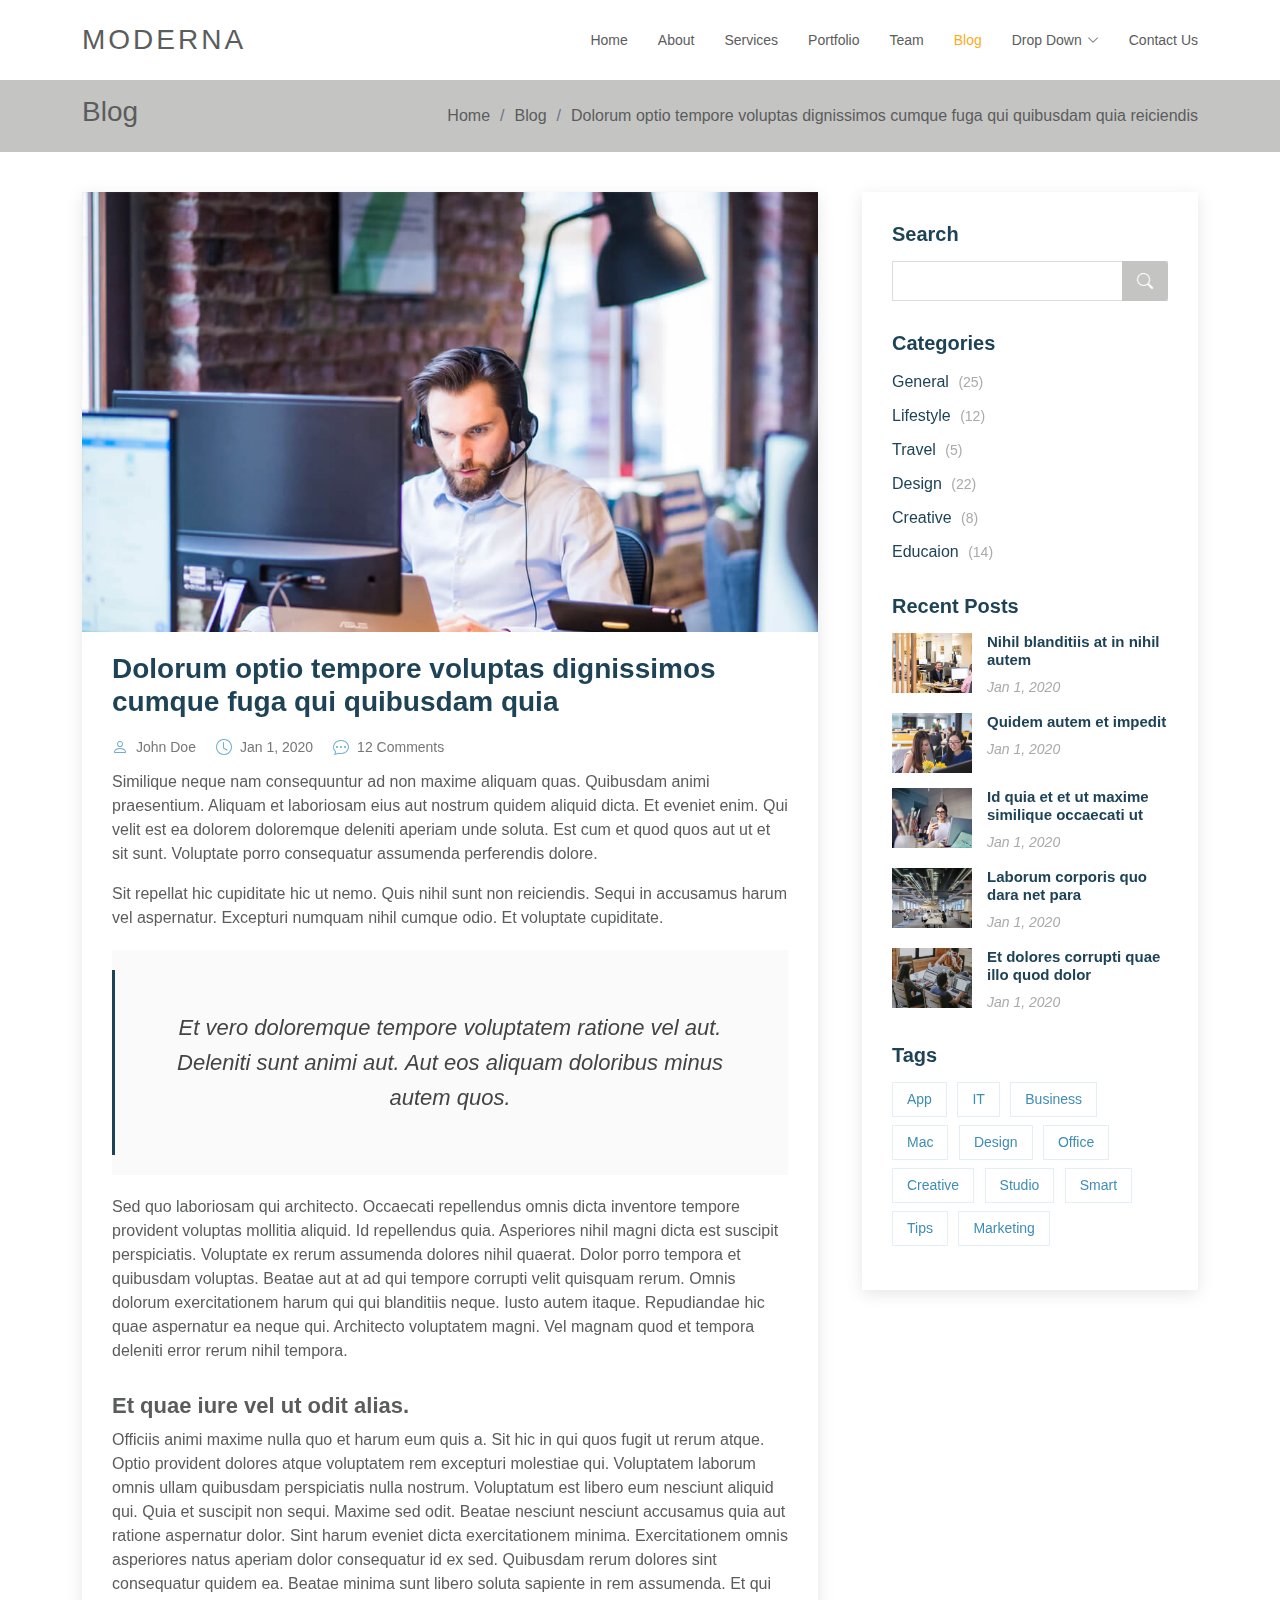
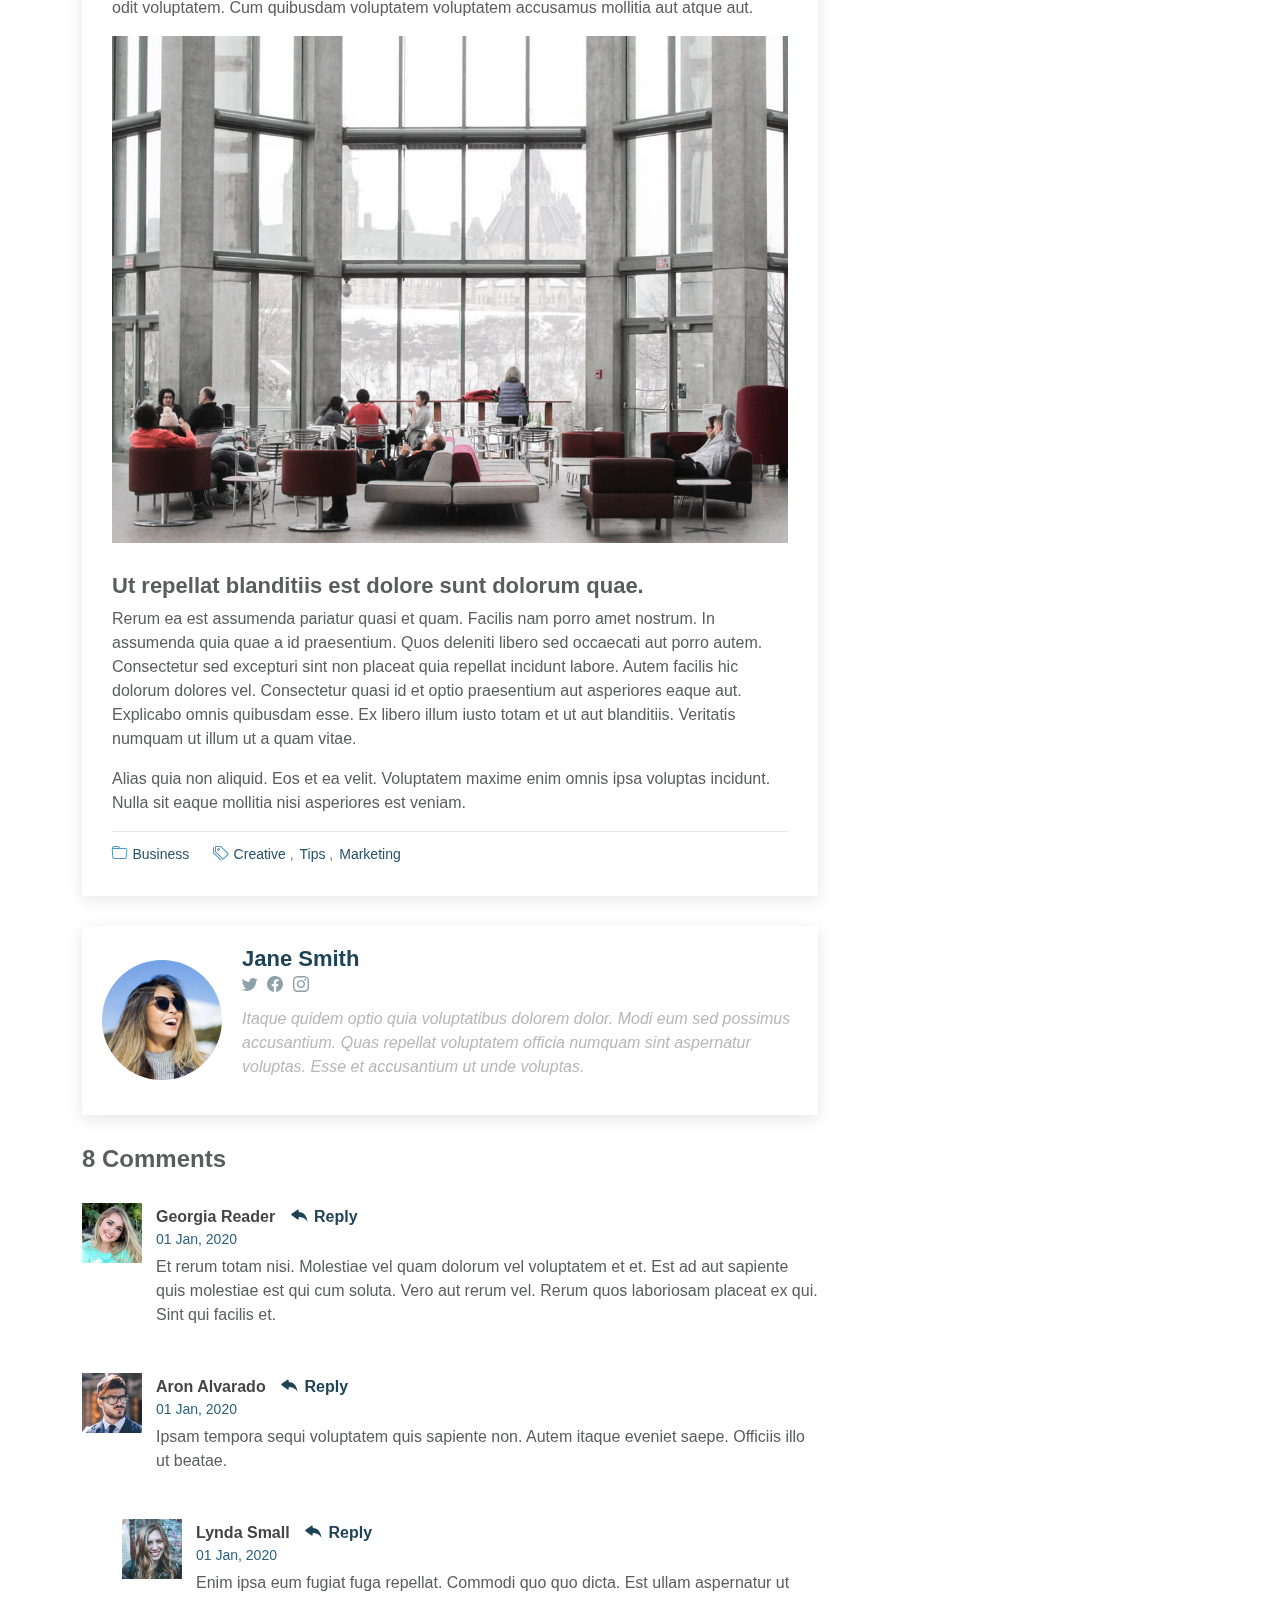
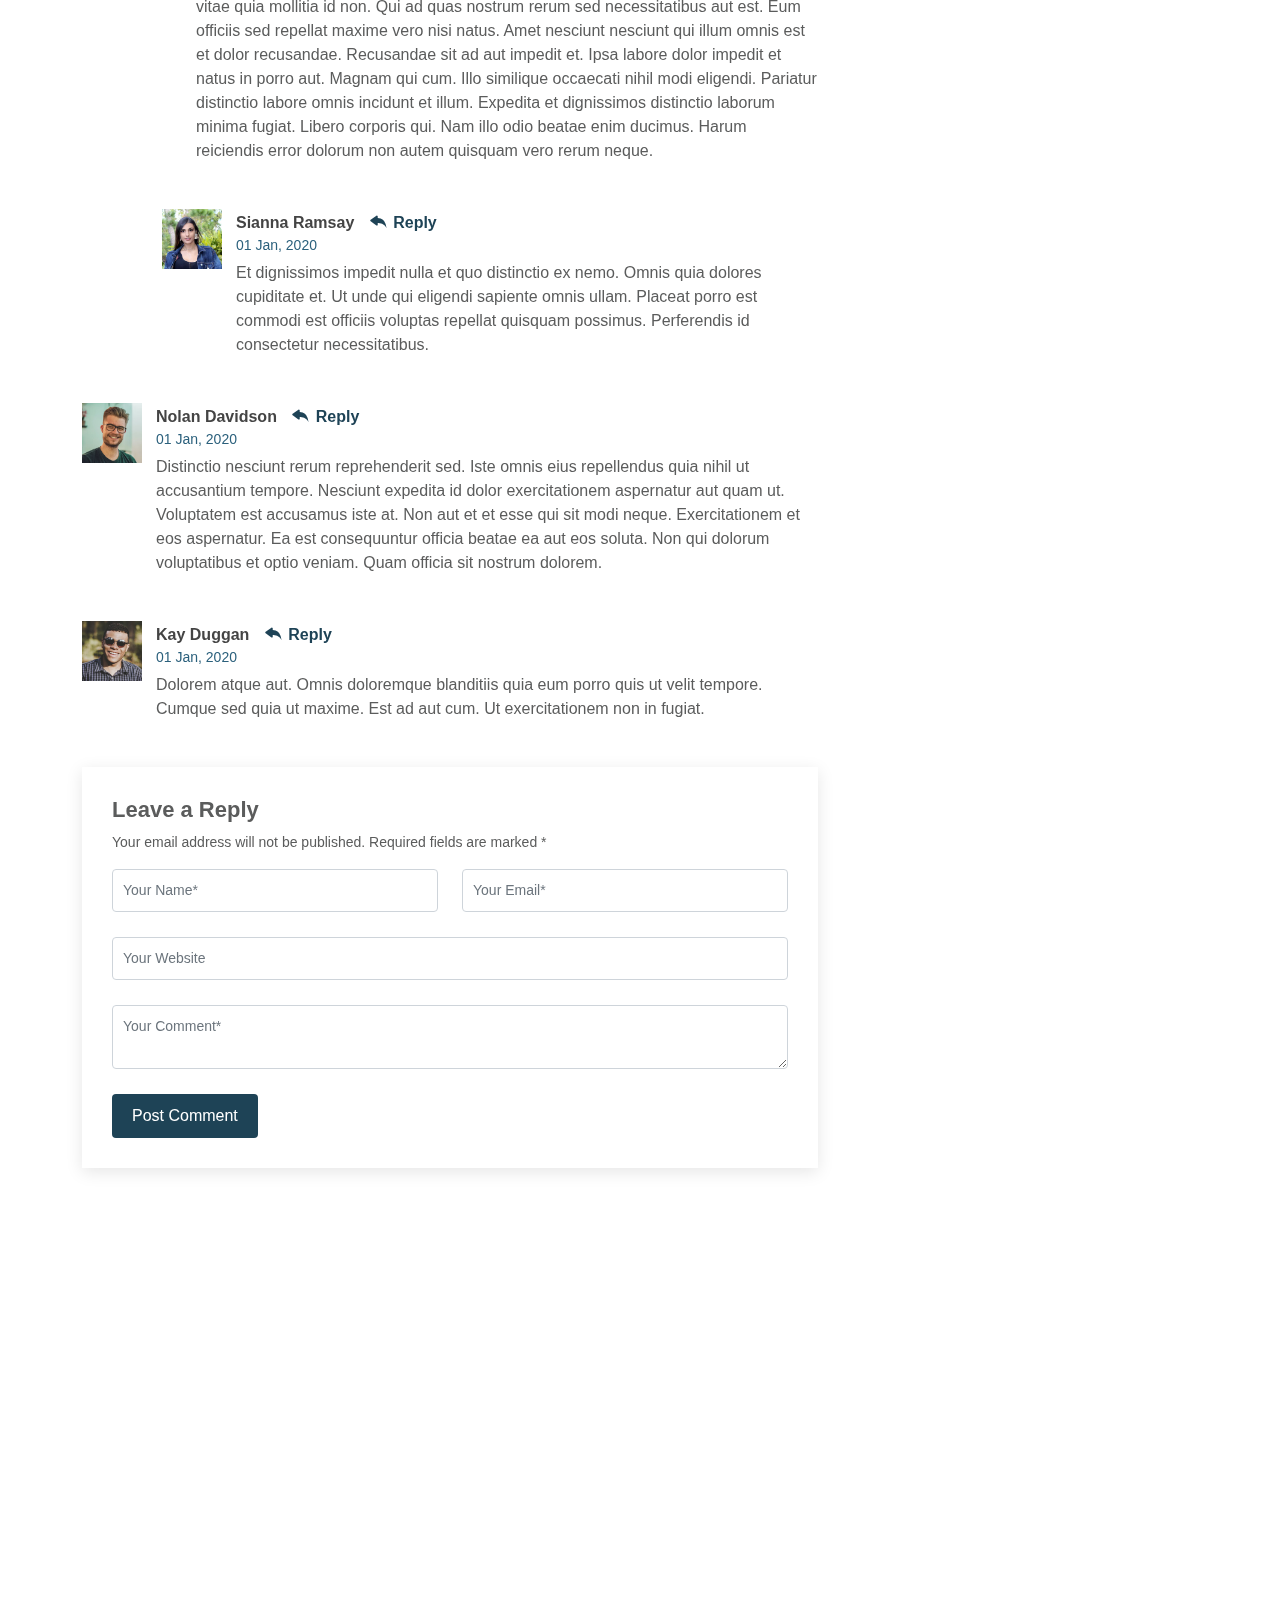
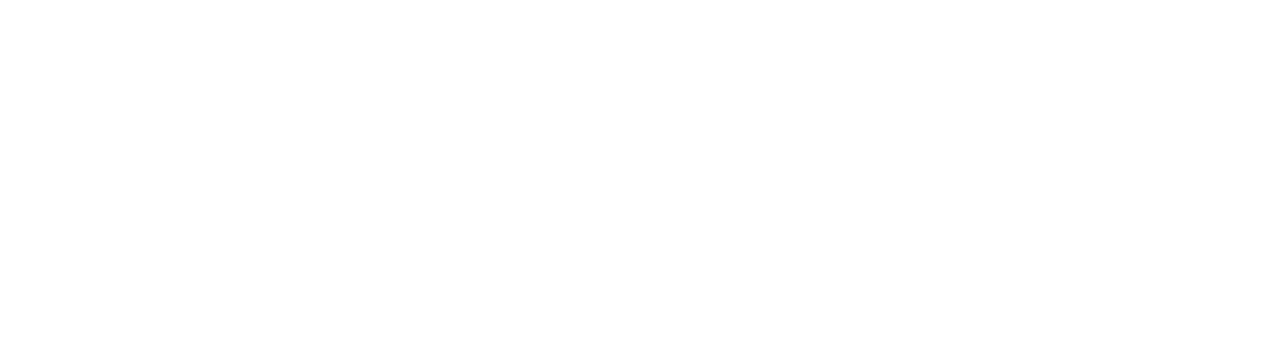
<file: blog-single.html>
<!DOCTYPE html>
<html lang="en">

<head>
  <meta charset="utf-8">
  <meta content="width=device-width, initial-scale=1.0" name="viewport">

  <title>Blog Single - Moderna Bootstrap Template</title>
  <meta content="" name="description">
  <meta content="" name="keywords">

  <!-- Favicons -->
  <link href="assets/img/favicon.png" rel="icon">
  <link href="assets/img/apple-touch-icon.png" rel="apple-touch-icon">

  <!-- Google Fonts -->
  <link href="https://fonts.googleapis.com/css?family=Open+Sans:300,300i,400,400i,600,600i,700,700i|Roboto:300,300i,400,400i,500,500i,700,700i&display=swap" rel="stylesheet">

  <!-- Vendor CSS Files -->
  <link href="assets/vendor/animate.css/animate.min.css" rel="stylesheet">
  <link href="assets/vendor/aos/aos.css" rel="stylesheet">
  <link href="assets/vendor/bootstrap/css/bootstrap.min.css" rel="stylesheet">
  <link href="assets/vendor/bootstrap-icons/bootstrap-icons.css" rel="stylesheet">
  <link href="assets/vendor/boxicons/css/boxicons.min.css" rel="stylesheet">
  <link href="assets/vendor/glightbox/css/glightbox.min.css" rel="stylesheet">
  <link href="assets/vendor/swiper/swiper-bundle.min.css" rel="stylesheet">

  <!-- Template Main CSS File -->
  <link href="assets/css/style.css" rel="stylesheet">

  <!-- =======================================================
  * Template Name: Moderna - v4.8.0
  * Template URL: https://bootstrapmade.com/free-bootstrap-template-corporate-moderna/
  * Author: BootstrapMade.com
  * License: https://bootstrapmade.com/license/
  ======================================================== -->
</head>

<body>

  <!-- ======= Header ======= -->
  <header id="header" class="fixed-top d-flex align-items-center ">
    <div class="container d-flex justify-content-between align-items-center">

      <div class="logo">
        <h1 class="text-light"><a href="index.html"><span>Moderna</span></a></h1>
        <!-- Uncomment below if you prefer to use an image logo -->
        <!-- <a href="index.html"><img src="assets/img/logo.png" alt="" class="img-fluid"></a>-->
      </div>

      <nav id="navbar" class="navbar">
        <ul>
          <li><a class="" href="index.html">Home</a></li>
          <li><a href="about.html">About</a></li>
          <li><a href="services.html">Services</a></li>
          <li><a href="portfolio.html">Portfolio</a></li>
          <li><a href="team.html">Team</a></li>
          <li><a class="active" href="blog.html">Blog</a></li>
          <li class="dropdown"><a href="#"><span>Drop Down</span> <i class="bi bi-chevron-down"></i></a>
            <ul>
              <li><a href="#">Drop Down 1</a></li>
              <li class="dropdown"><a href="#"><span>Deep Drop Down</span> <i class="bi bi-chevron-right"></i></a>
                <ul>
                  <li><a href="#">Deep Drop Down 1</a></li>
                  <li><a href="#">Deep Drop Down 2</a></li>
                  <li><a href="#">Deep Drop Down 3</a></li>
                  <li><a href="#">Deep Drop Down 4</a></li>
                  <li><a href="#">Deep Drop Down 5</a></li>
                </ul>
              </li>
              <li><a href="#">Drop Down 2</a></li>
              <li><a href="#">Drop Down 3</a></li>
              <li><a href="#">Drop Down 4</a></li>
            </ul>
          </li>
          <li><a href="contact.html">Contact Us</a></li>
        </ul>
        <i class="bi bi-list mobile-nav-toggle"></i>
      </nav><!-- .navbar -->

    </div>
  </header><!-- End Header -->

  <main id="main">

    <!-- ======= Blog Section ======= -->
    <section class="breadcrumbs">
      <div class="container">

        <div class="d-flex justify-content-between align-items-center">
          <h2>Blog</h2>

          <ol>
            <li><a href="index.html">Home</a></li>
            <li><a href="blog.html">Blog</a></li>
            <li>Dolorum optio tempore voluptas dignissimos cumque fuga qui quibusdam quia reiciendis</li>
          </ol>
        </div>

      </div>
    </section><!-- End Blog Section -->

    <!-- ======= Blog Single Section ======= -->
    <section id="blog" class="blog">
      <div class="container" data-aos="fade-up">

        <div class="row">

          <div class="col-lg-8 entries">

            <article class="entry entry-single">

              <div class="entry-img">
                <img src="assets/img/blog/blog-1.jpg" alt="" class="img-fluid">
              </div>

              <h2 class="entry-title">
                <a href="blog-single.html">Dolorum optio tempore voluptas dignissimos cumque fuga qui quibusdam quia</a>
              </h2>

              <div class="entry-meta">
                <ul>
                  <li class="d-flex align-items-center"><i class="bi bi-person"></i> <a href="blog-single.html">John Doe</a></li>
                  <li class="d-flex align-items-center"><i class="bi bi-clock"></i> <a href="blog-single.html"><time datetime="2020-01-01">Jan 1, 2020</time></a></li>
                  <li class="d-flex align-items-center"><i class="bi bi-chat-dots"></i> <a href="blog-single.html">12 Comments</a></li>
                </ul>
              </div>

              <div class="entry-content">
                <p>
                  Similique neque nam consequuntur ad non maxime aliquam quas. Quibusdam animi praesentium. Aliquam et laboriosam eius aut nostrum quidem aliquid dicta.
                  Et eveniet enim. Qui velit est ea dolorem doloremque deleniti aperiam unde soluta. Est cum et quod quos aut ut et sit sunt. Voluptate porro consequatur assumenda perferendis dolore.
                </p>

                <p>
                  Sit repellat hic cupiditate hic ut nemo. Quis nihil sunt non reiciendis. Sequi in accusamus harum vel aspernatur. Excepturi numquam nihil cumque odio. Et voluptate cupiditate.
                </p>

                <blockquote>
                  <p>
                    Et vero doloremque tempore voluptatem ratione vel aut. Deleniti sunt animi aut. Aut eos aliquam doloribus minus autem quos.
                  </p>
                </blockquote>

                <p>
                  Sed quo laboriosam qui architecto. Occaecati repellendus omnis dicta inventore tempore provident voluptas mollitia aliquid. Id repellendus quia. Asperiores nihil magni dicta est suscipit perspiciatis. Voluptate ex rerum assumenda dolores nihil quaerat.
                  Dolor porro tempora et quibusdam voluptas. Beatae aut at ad qui tempore corrupti velit quisquam rerum. Omnis dolorum exercitationem harum qui qui blanditiis neque.
                  Iusto autem itaque. Repudiandae hic quae aspernatur ea neque qui. Architecto voluptatem magni. Vel magnam quod et tempora deleniti error rerum nihil tempora.
                </p>

                <h3>Et quae iure vel ut odit alias.</h3>
                <p>
                  Officiis animi maxime nulla quo et harum eum quis a. Sit hic in qui quos fugit ut rerum atque. Optio provident dolores atque voluptatem rem excepturi molestiae qui. Voluptatem laborum omnis ullam quibusdam perspiciatis nulla nostrum. Voluptatum est libero eum nesciunt aliquid qui.
                  Quia et suscipit non sequi. Maxime sed odit. Beatae nesciunt nesciunt accusamus quia aut ratione aspernatur dolor. Sint harum eveniet dicta exercitationem minima. Exercitationem omnis asperiores natus aperiam dolor consequatur id ex sed. Quibusdam rerum dolores sint consequatur quidem ea.
                  Beatae minima sunt libero soluta sapiente in rem assumenda. Et qui odit voluptatem. Cum quibusdam voluptatem voluptatem accusamus mollitia aut atque aut.
                </p>
                <img src="assets/img/blog/blog-inside-post.jpg" class="img-fluid" alt="">

                <h3>Ut repellat blanditiis est dolore sunt dolorum quae.</h3>
                <p>
                  Rerum ea est assumenda pariatur quasi et quam. Facilis nam porro amet nostrum. In assumenda quia quae a id praesentium. Quos deleniti libero sed occaecati aut porro autem. Consectetur sed excepturi sint non placeat quia repellat incidunt labore. Autem facilis hic dolorum dolores vel.
                  Consectetur quasi id et optio praesentium aut asperiores eaque aut. Explicabo omnis quibusdam esse. Ex libero illum iusto totam et ut aut blanditiis. Veritatis numquam ut illum ut a quam vitae.
                </p>
                <p>
                  Alias quia non aliquid. Eos et ea velit. Voluptatem maxime enim omnis ipsa voluptas incidunt. Nulla sit eaque mollitia nisi asperiores est veniam.
                </p>

              </div>

              <div class="entry-footer">
                <i class="bi bi-folder"></i>
                <ul class="cats">
                  <li><a href="#">Business</a></li>
                </ul>

                <i class="bi bi-tags"></i>
                <ul class="tags">
                  <li><a href="#">Creative</a></li>
                  <li><a href="#">Tips</a></li>
                  <li><a href="#">Marketing</a></li>
                </ul>
              </div>

            </article><!-- End blog entry -->

            <div class="blog-author d-flex align-items-center">
              <img src="assets/img/blog/blog-author.jpg" class="rounded-circle float-left" alt="">
              <div>
                <h4>Jane Smith</h4>
                <div class="social-links">
                  <a href="https://twitters.com/#"><i class="bi bi-twitter"></i></a>
                  <a href="https://facebook.com/#"><i class="bi bi-facebook"></i></a>
                  <a href="https://instagram.com/#"><i class="biu bi-instagram"></i></a>
                </div>
                <p>
                  Itaque quidem optio quia voluptatibus dolorem dolor. Modi eum sed possimus accusantium. Quas repellat voluptatem officia numquam sint aspernatur voluptas. Esse et accusantium ut unde voluptas.
                </p>
              </div>
            </div><!-- End blog author bio -->

            <div class="blog-comments">

              <h4 class="comments-count">8 Comments</h4>

              <div id="comment-1" class="comment">
                <div class="d-flex">
                  <div class="comment-img"><img src="assets/img/blog/comments-1.jpg" alt=""></div>
                  <div>
                    <h5><a href="">Georgia Reader</a> <a href="#" class="reply"><i class="bi bi-reply-fill"></i> Reply</a></h5>
                    <time datetime="2020-01-01">01 Jan, 2020</time>
                    <p>
                      Et rerum totam nisi. Molestiae vel quam dolorum vel voluptatem et et. Est ad aut sapiente quis molestiae est qui cum soluta.
                      Vero aut rerum vel. Rerum quos laboriosam placeat ex qui. Sint qui facilis et.
                    </p>
                  </div>
                </div>
              </div><!-- End comment #1 -->

              <div id="comment-2" class="comment">
                <div class="d-flex">
                  <div class="comment-img"><img src="assets/img/blog/comments-2.jpg" alt=""></div>
                  <div>
                    <h5><a href="">Aron Alvarado</a> <a href="#" class="reply"><i class="bi bi-reply-fill"></i> Reply</a></h5>
                    <time datetime="2020-01-01">01 Jan, 2020</time>
                    <p>
                      Ipsam tempora sequi voluptatem quis sapiente non. Autem itaque eveniet saepe. Officiis illo ut beatae.
                    </p>
                  </div>
                </div>

                <div id="comment-reply-1" class="comment comment-reply">
                  <div class="d-flex">
                    <div class="comment-img"><img src="assets/img/blog/comments-3.jpg" alt=""></div>
                    <div>
                      <h5><a href="">Lynda Small</a> <a href="#" class="reply"><i class="bi bi-reply-fill"></i> Reply</a></h5>
                      <time datetime="2020-01-01">01 Jan, 2020</time>
                      <p>
                        Enim ipsa eum fugiat fuga repellat. Commodi quo quo dicta. Est ullam aspernatur ut vitae quia mollitia id non. Qui ad quas nostrum rerum sed necessitatibus aut est. Eum officiis sed repellat maxime vero nisi natus. Amet nesciunt nesciunt qui illum omnis est et dolor recusandae.

                        Recusandae sit ad aut impedit et. Ipsa labore dolor impedit et natus in porro aut. Magnam qui cum. Illo similique occaecati nihil modi eligendi. Pariatur distinctio labore omnis incidunt et illum. Expedita et dignissimos distinctio laborum minima fugiat.

                        Libero corporis qui. Nam illo odio beatae enim ducimus. Harum reiciendis error dolorum non autem quisquam vero rerum neque.
                      </p>
                    </div>
                  </div>

                  <div id="comment-reply-2" class="comment comment-reply">
                    <div class="d-flex">
                      <div class="comment-img"><img src="assets/img/blog/comments-4.jpg" alt=""></div>
                      <div>
                        <h5><a href="">Sianna Ramsay</a> <a href="#" class="reply"><i class="bi bi-reply-fill"></i> Reply</a></h5>
                        <time datetime="2020-01-01">01 Jan, 2020</time>
                        <p>
                          Et dignissimos impedit nulla et quo distinctio ex nemo. Omnis quia dolores cupiditate et. Ut unde qui eligendi sapiente omnis ullam. Placeat porro est commodi est officiis voluptas repellat quisquam possimus. Perferendis id consectetur necessitatibus.
                        </p>
                      </div>
                    </div>

                  </div><!-- End comment reply #2-->

                </div><!-- End comment reply #1-->

              </div><!-- End comment #2-->

              <div id="comment-3" class="comment">
                <div class="d-flex">
                  <div class="comment-img"><img src="assets/img/blog/comments-5.jpg" alt=""></div>
                  <div>
                    <h5><a href="">Nolan Davidson</a> <a href="#" class="reply"><i class="bi bi-reply-fill"></i> Reply</a></h5>
                    <time datetime="2020-01-01">01 Jan, 2020</time>
                    <p>
                      Distinctio nesciunt rerum reprehenderit sed. Iste omnis eius repellendus quia nihil ut accusantium tempore. Nesciunt expedita id dolor exercitationem aspernatur aut quam ut. Voluptatem est accusamus iste at.
                      Non aut et et esse qui sit modi neque. Exercitationem et eos aspernatur. Ea est consequuntur officia beatae ea aut eos soluta. Non qui dolorum voluptatibus et optio veniam. Quam officia sit nostrum dolorem.
                    </p>
                  </div>
                </div>

              </div><!-- End comment #3 -->

              <div id="comment-4" class="comment">
                <div class="d-flex">
                  <div class="comment-img"><img src="assets/img/blog/comments-6.jpg" alt=""></div>
                  <div>
                    <h5><a href="">Kay Duggan</a> <a href="#" class="reply"><i class="bi bi-reply-fill"></i> Reply</a></h5>
                    <time datetime="2020-01-01">01 Jan, 2020</time>
                    <p>
                      Dolorem atque aut. Omnis doloremque blanditiis quia eum porro quis ut velit tempore. Cumque sed quia ut maxime. Est ad aut cum. Ut exercitationem non in fugiat.
                    </p>
                  </div>
                </div>

              </div><!-- End comment #4 -->

              <div class="reply-form">
                <h4>Leave a Reply</h4>
                <p>Your email address will not be published. Required fields are marked * </p>
                <form action="">
                  <div class="row">
                    <div class="col-md-6 form-group">
                      <input name="name" type="text" class="form-control" placeholder="Your Name*">
                    </div>
                    <div class="col-md-6 form-group">
                      <input name="email" type="text" class="form-control" placeholder="Your Email*">
                    </div>
                  </div>
                  <div class="row">
                    <div class="col form-group">
                      <input name="website" type="text" class="form-control" placeholder="Your Website">
                    </div>
                  </div>
                  <div class="row">
                    <div class="col form-group">
                      <textarea name="comment" class="form-control" placeholder="Your Comment*"></textarea>
                    </div>
                  </div>
                  <button type="submit" class="btn btn-primary">Post Comment</button>

                </form>

              </div>

            </div><!-- End blog comments -->

          </div><!-- End blog entries list -->

          <div class="col-lg-4">

            <div class="sidebar">

              <h3 class="sidebar-title">Search</h3>
              <div class="sidebar-item search-form">
                <form action="">
                  <input type="text">
                  <button type="submit"><i class="bi bi-search"></i></button>
                </form>
              </div><!-- End sidebar search formn-->

              <h3 class="sidebar-title">Categories</h3>
              <div class="sidebar-item categories">
                <ul>
                  <li><a href="#">General <span>(25)</span></a></li>
                  <li><a href="#">Lifestyle <span>(12)</span></a></li>
                  <li><a href="#">Travel <span>(5)</span></a></li>
                  <li><a href="#">Design <span>(22)</span></a></li>
                  <li><a href="#">Creative <span>(8)</span></a></li>
                  <li><a href="#">Educaion <span>(14)</span></a></li>
                </ul>
              </div><!-- End sidebar categories-->

              <h3 class="sidebar-title">Recent Posts</h3>
              <div class="sidebar-item recent-posts">
                <div class="post-item clearfix">
                  <img src="assets/img/blog/blog-recent-1.jpg" alt="">
                  <h4><a href="blog-single.html">Nihil blanditiis at in nihil autem</a></h4>
                  <time datetime="2020-01-01">Jan 1, 2020</time>
                </div>

                <div class="post-item clearfix">
                  <img src="assets/img/blog/blog-recent-2.jpg" alt="">
                  <h4><a href="blog-single.html">Quidem autem et impedit</a></h4>
                  <time datetime="2020-01-01">Jan 1, 2020</time>
                </div>

                <div class="post-item clearfix">
                  <img src="assets/img/blog/blog-recent-3.jpg" alt="">
                  <h4><a href="blog-single.html">Id quia et et ut maxime similique occaecati ut</a></h4>
                  <time datetime="2020-01-01">Jan 1, 2020</time>
                </div>

                <div class="post-item clearfix">
                  <img src="assets/img/blog/blog-recent-4.jpg" alt="">
                  <h4><a href="blog-single.html">Laborum corporis quo dara net para</a></h4>
                  <time datetime="2020-01-01">Jan 1, 2020</time>
                </div>

                <div class="post-item clearfix">
                  <img src="assets/img/blog/blog-recent-5.jpg" alt="">
                  <h4><a href="blog-single.html">Et dolores corrupti quae illo quod dolor</a></h4>
                  <time datetime="2020-01-01">Jan 1, 2020</time>
                </div>

              </div><!-- End sidebar recent posts-->

              <h3 class="sidebar-title">Tags</h3>
              <div class="sidebar-item tags">
                <ul>
                  <li><a href="#">App</a></li>
                  <li><a href="#">IT</a></li>
                  <li><a href="#">Business</a></li>
                  <li><a href="#">Mac</a></li>
                  <li><a href="#">Design</a></li>
                  <li><a href="#">Office</a></li>
                  <li><a href="#">Creative</a></li>
                  <li><a href="#">Studio</a></li>
                  <li><a href="#">Smart</a></li>
                  <li><a href="#">Tips</a></li>
                  <li><a href="#">Marketing</a></li>
                </ul>
              </div><!-- End sidebar tags-->

            </div><!-- End sidebar -->

          </div><!-- End blog sidebar -->

        </div>

      </div>
    </section><!-- End Blog Single Section -->

  </main><!-- End #main -->

  <!-- ======= Footer ======= -->
  <footer id="footer" data-aos="fade-up" data-aos-easing="ease-in-out" data-aos-duration="500">

    <div class="footer-newsletter">
      <div class="container">
        <div class="row">
          <div class="col-lg-6">
            <h4>Our Newsletter</h4>
            <p>Tamen quem nulla quae legam multos aute sint culpa legam noster magna</p>
          </div>
          <div class="col-lg-6">
            <form action="" method="post">
              <input type="email" name="email"><input type="submit" value="Subscribe">
            </form>
          </div>
        </div>
      </div>
    </div>

    <div class="footer-top">
      <div class="container">
        <div class="row">

          <div class="col-lg-3 col-md-6 footer-links">
            <h4>Useful Links</h4>
            <ul>
              <li><i class="bx bx-chevron-right"></i> <a href="#">Home</a></li>
              <li><i class="bx bx-chevron-right"></i> <a href="#">About us</a></li>
              <li><i class="bx bx-chevron-right"></i> <a href="#">Services</a></li>
              <li><i class="bx bx-chevron-right"></i> <a href="#">Terms of service</a></li>
              <li><i class="bx bx-chevron-right"></i> <a href="#">Privacy policy</a></li>
            </ul>
          </div>

          <div class="col-lg-3 col-md-6 footer-links">
            <h4>Our Services</h4>
            <ul>
              <li><i class="bx bx-chevron-right"></i> <a href="#">Web Design</a></li>
              <li><i class="bx bx-chevron-right"></i> <a href="#">Web Development</a></li>
              <li><i class="bx bx-chevron-right"></i> <a href="#">Product Management</a></li>
              <li><i class="bx bx-chevron-right"></i> <a href="#">Marketing</a></li>
              <li><i class="bx bx-chevron-right"></i> <a href="#">Graphic Design</a></li>
            </ul>
          </div>

          <div class="col-lg-3 col-md-6 footer-contact">
            <h4>Contact Us</h4>
            <p>
              A108 Adam Street <br>
              New York, NY 535022<br>
              United States <br><br>
              <strong>Phone:</strong> +1 5589 55488 55<br>
              <strong>Email:</strong> info@example.com<br>
            </p>

          </div>

          <div class="col-lg-3 col-md-6 footer-info">
            <h3>About Moderna</h3>
            <p>Cras fermentum odio eu feugiat lide par naso tierra. Justo eget nada terra videa magna derita valies darta donna mare fermentum iaculis eu non diam phasellus.</p>
            <div class="social-links mt-3">
              <a href="#" class="twitter"><i class="bx bxl-twitter"></i></a>
              <a href="#" class="facebook"><i class="bx bxl-facebook"></i></a>
              <a href="#" class="instagram"><i class="bx bxl-instagram"></i></a>
              <a href="#" class="linkedin"><i class="bx bxl-linkedin"></i></a>
            </div>
          </div>

        </div>
      </div>
    </div>

    <div class="container">
      <div class="copyright">
        &copy; Copyright <strong><span>Moderna</span></strong>. All Rights Reserved
      </div>
      <div class="credits">
        <!-- All the links in the footer should remain intact. -->
        <!-- You can delete the links only if you purchased the pro version. -->
        <!-- Licensing information: https://bootstrapmade.com/license/ -->
        <!-- Purchase the pro version with working PHP/AJAX contact form: https://bootstrapmade.com/free-bootstrap-template-corporate-moderna/ -->
        Designed by <a href="https://bootstrapmade.com/">BootstrapMade</a>
      </div>
    </div>
  </footer><!-- End Footer -->

  <a href="#" class="back-to-top d-flex align-items-center justify-content-center"><i class="bi bi-arrow-up-short"></i></a>

  <!-- Vendor JS Files -->
  <script src="assets/vendor/purecounter/purecounter.js"></script>
  <script src="assets/vendor/aos/aos.js"></script>
  <script src="assets/vendor/bootstrap/js/bootstrap.bundle.min.js"></script>
  <script src="assets/vendor/glightbox/js/glightbox.min.js"></script>
  <script src="assets/vendor/isotope-layout/isotope.pkgd.min.js"></script>
  <script src="assets/vendor/swiper/swiper-bundle.min.js"></script>
  <script src="assets/vendor/waypoints/noframework.waypoints.js"></script>
  <script src="assets/vendor/php-email-form/validate.js"></script>

  <!-- Template Main JS File -->
  <script src="assets/js/main.js"></script>

</body>

</html>
</file>
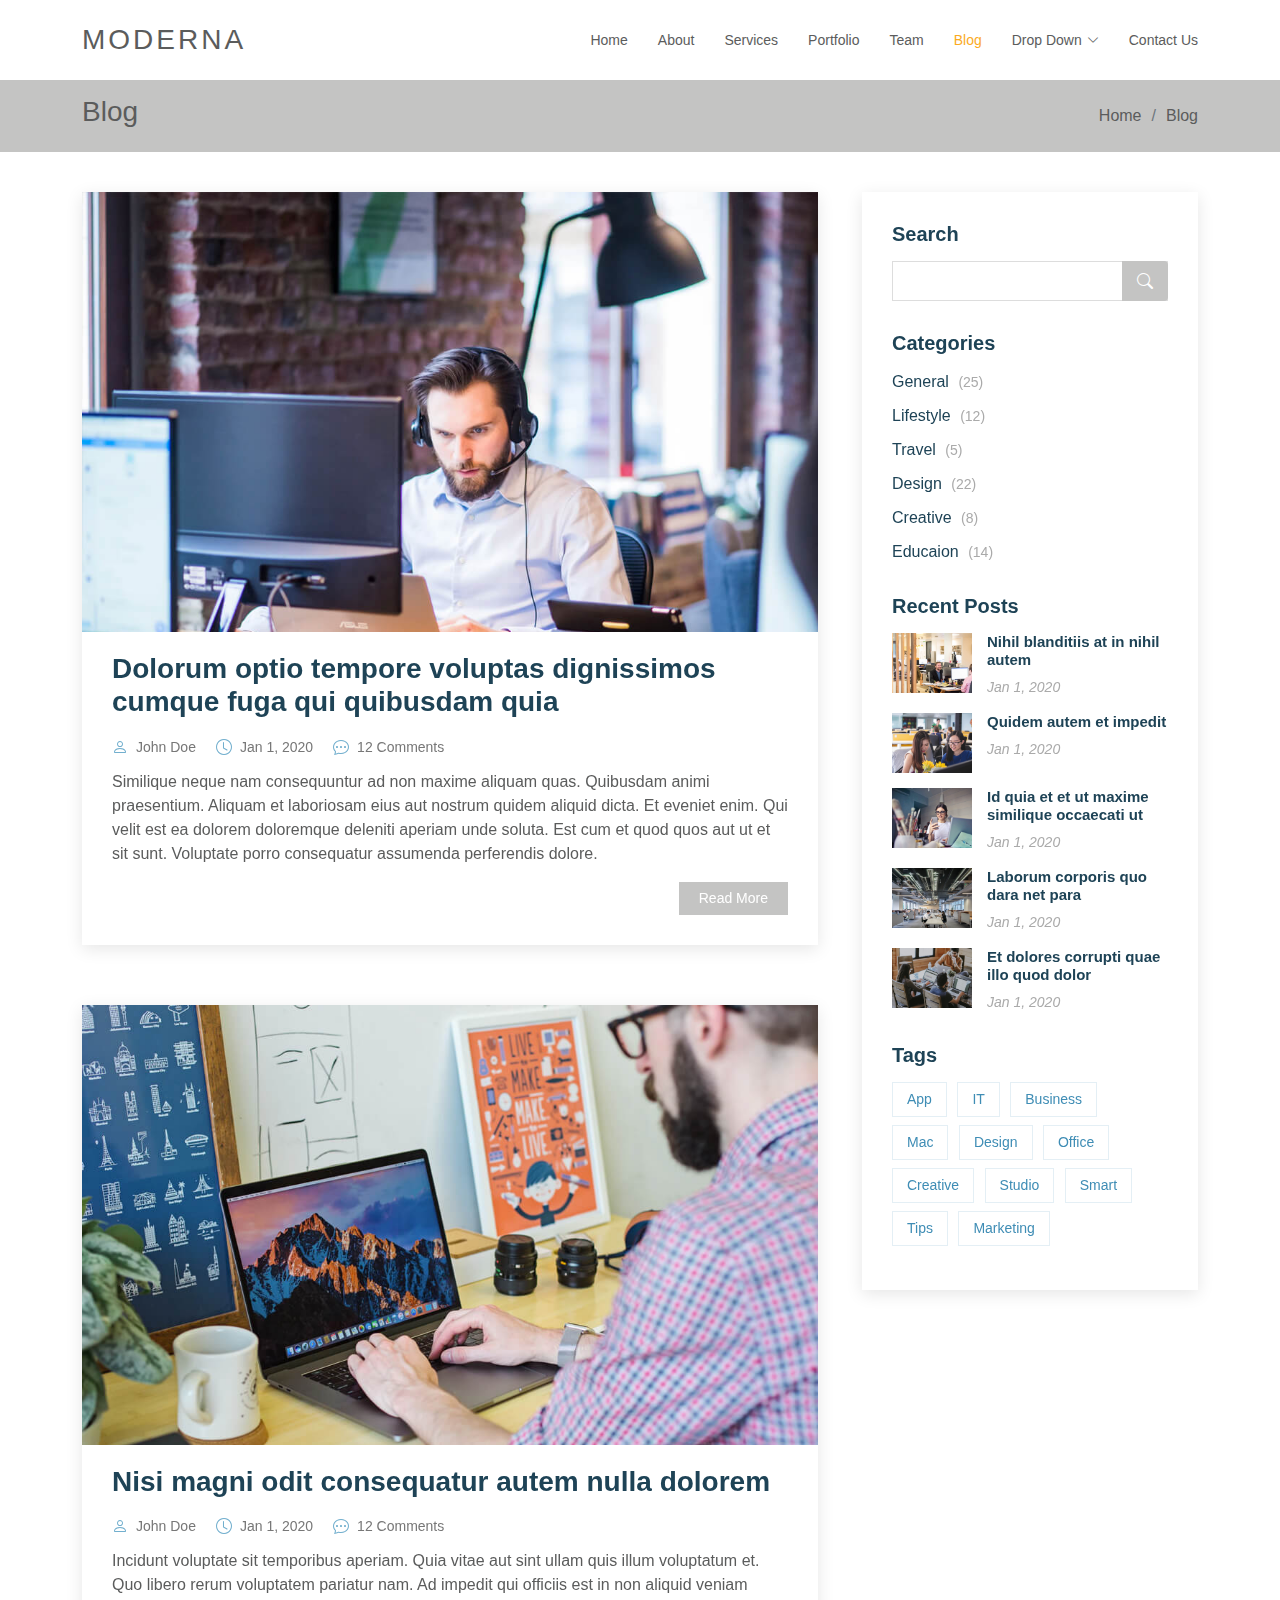
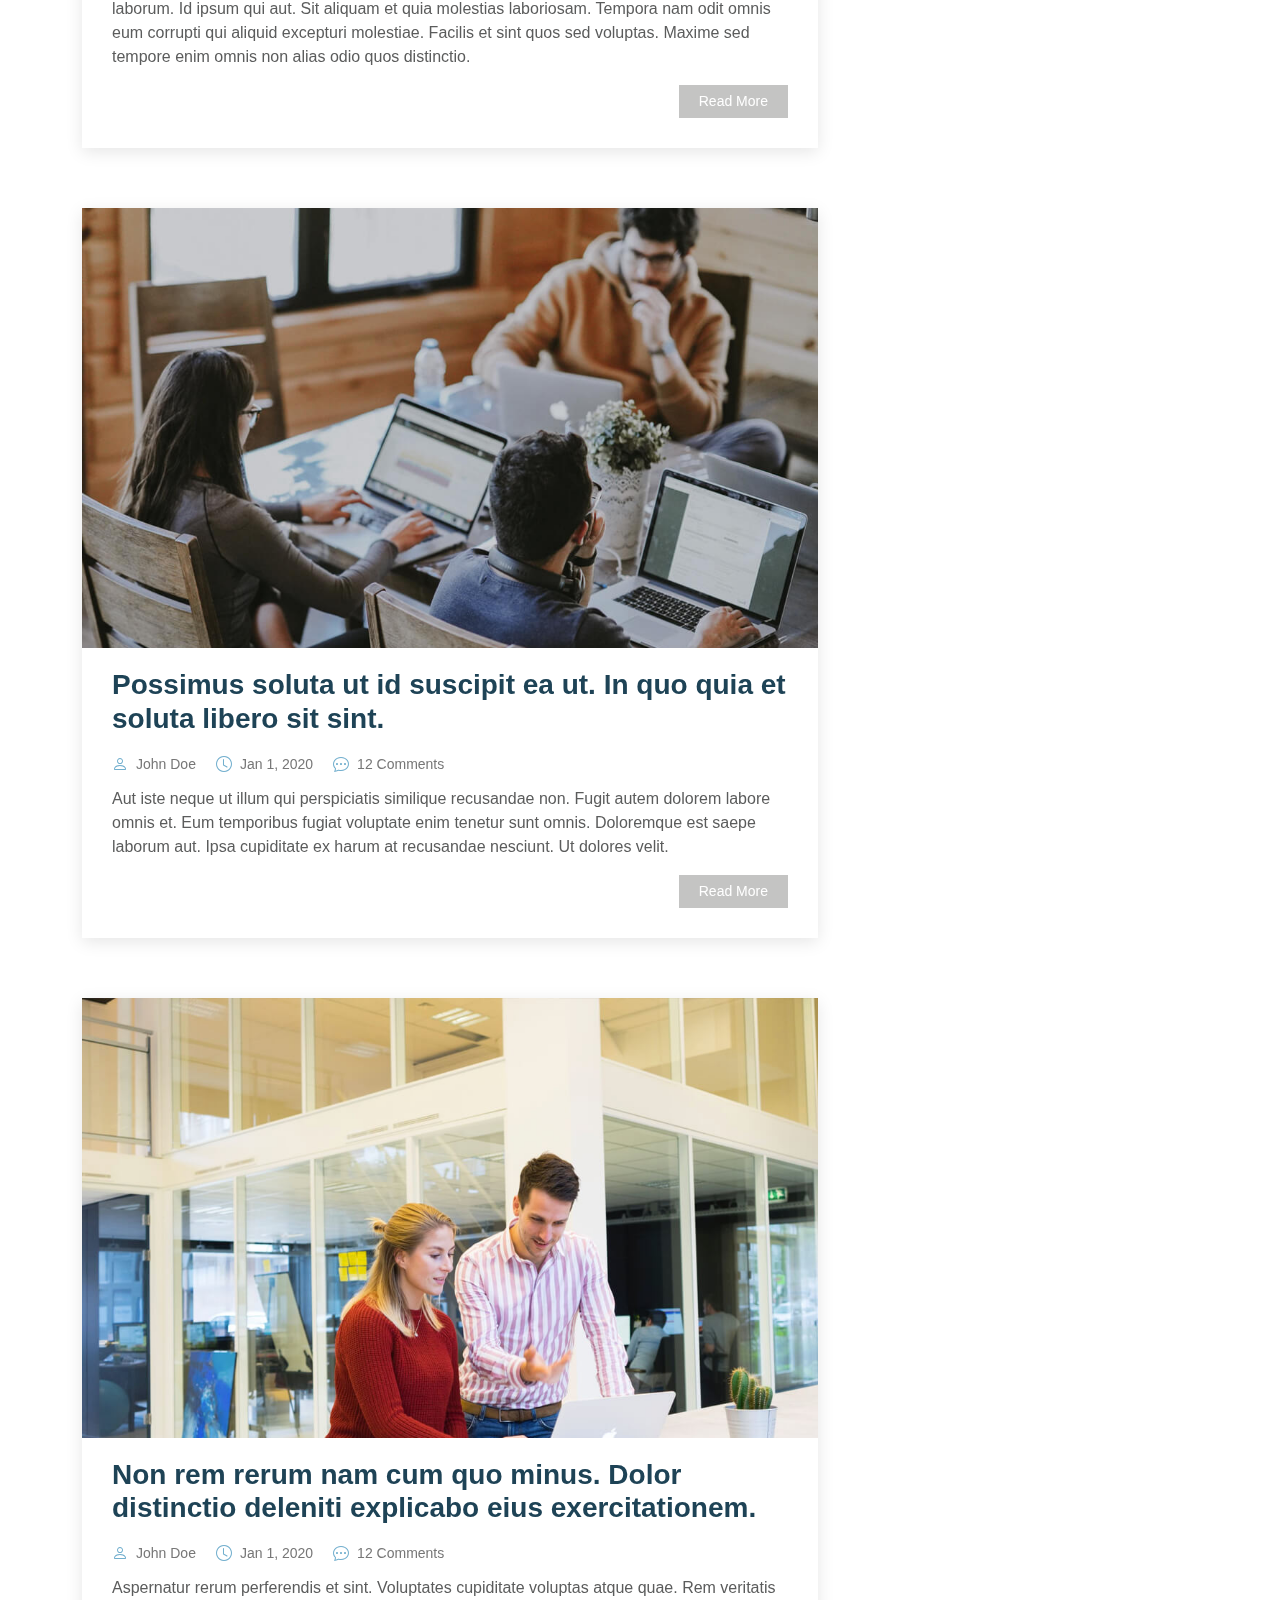
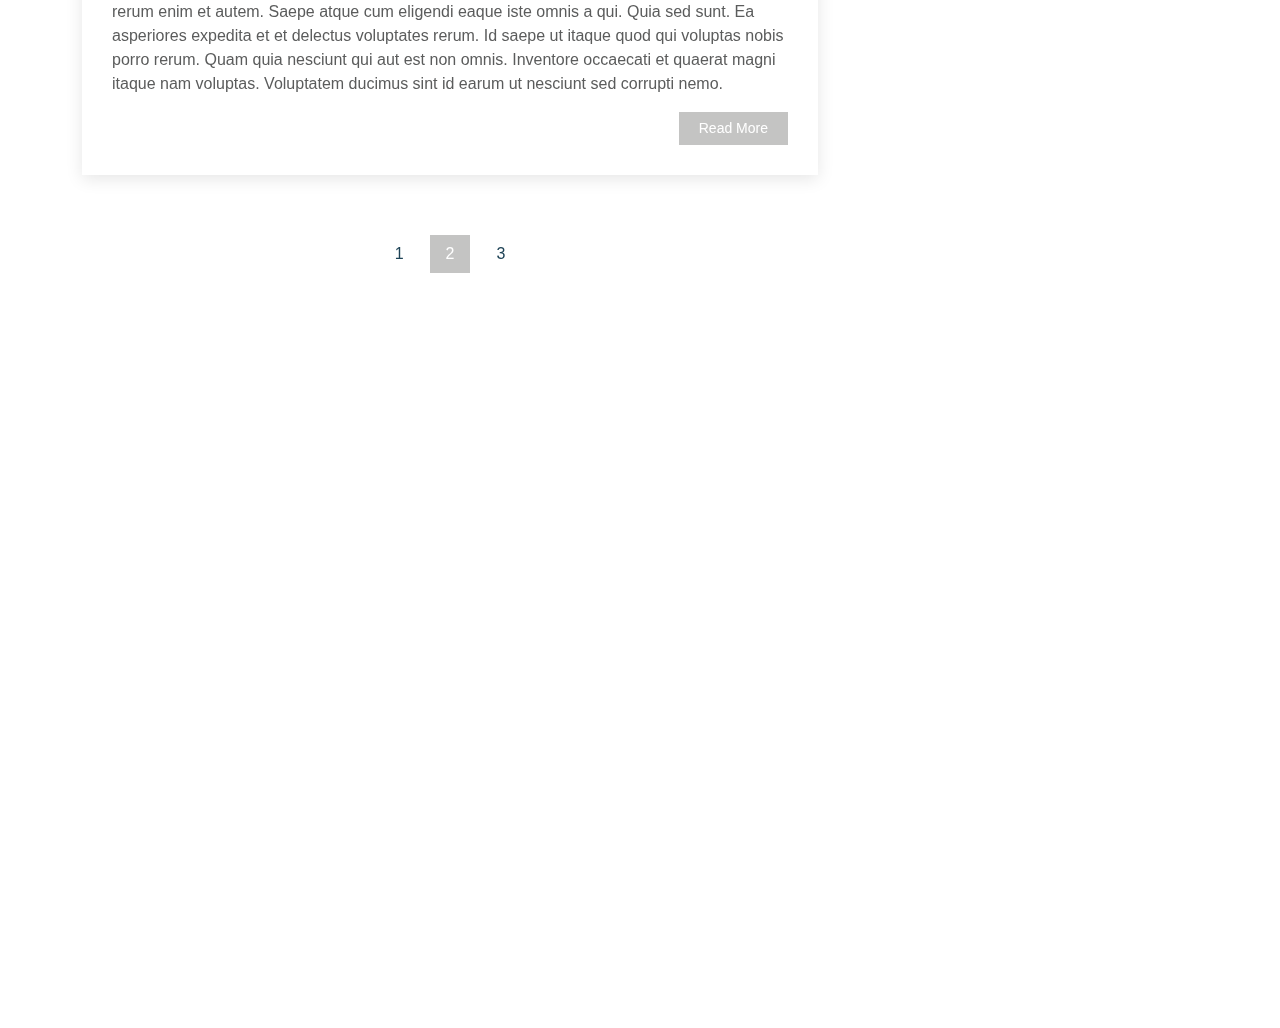
<file: blog.html>
<!DOCTYPE html>
<html lang="en">

<head>
  <meta charset="utf-8">
  <meta content="width=device-width, initial-scale=1.0" name="viewport">

  <title>Blog - Moderna Bootstrap Template</title>
  <meta content="" name="description">
  <meta content="" name="keywords">

  <!-- Favicons -->
  <link href="assets/img/favicon.png" rel="icon">
  <link href="assets/img/apple-touch-icon.png" rel="apple-touch-icon">

  <!-- Google Fonts -->
  <link href="https://fonts.googleapis.com/css?family=Open+Sans:300,300i,400,400i,600,600i,700,700i|Roboto:300,300i,400,400i,500,500i,700,700i&display=swap" rel="stylesheet">

  <!-- Vendor CSS Files -->
  <link href="assets/vendor/animate.css/animate.min.css" rel="stylesheet">
  <link href="assets/vendor/aos/aos.css" rel="stylesheet">
  <link href="assets/vendor/bootstrap/css/bootstrap.min.css" rel="stylesheet">
  <link href="assets/vendor/bootstrap-icons/bootstrap-icons.css" rel="stylesheet">
  <link href="assets/vendor/boxicons/css/boxicons.min.css" rel="stylesheet">
  <link href="assets/vendor/glightbox/css/glightbox.min.css" rel="stylesheet">
  <link href="assets/vendor/swiper/swiper-bundle.min.css" rel="stylesheet">

  <!-- Template Main CSS File -->
  <link href="assets/css/style.css" rel="stylesheet">

  <!-- =======================================================
  * Template Name: Moderna - v4.8.0
  * Template URL: https://bootstrapmade.com/free-bootstrap-template-corporate-moderna/
  * Author: BootstrapMade.com
  * License: https://bootstrapmade.com/license/
  ======================================================== -->
</head>

<body>

  <!-- ======= Header ======= -->
  <header id="header" class="fixed-top d-flex align-items-center ">
    <div class="container d-flex justify-content-between align-items-center">

      <div class="logo">
        <h1 class="text-light"><a href="index.html"><span>Moderna</span></a></h1>
        <!-- Uncomment below if you prefer to use an image logo -->
        <!-- <a href="index.html"><img src="assets/img/logo.png" alt="" class="img-fluid"></a>-->
      </div>

      <nav id="navbar" class="navbar">
        <ul>
          <li><a class="" href="index.html">Home</a></li>
          <li><a href="about.html">About</a></li>
          <li><a href="services.html">Services</a></li>
          <li><a href="portfolio.html">Portfolio</a></li>
          <li><a href="team.html">Team</a></li>
          <li><a class="active" href="blog.html">Blog</a></li>
          <li class="dropdown"><a href="#"><span>Drop Down</span> <i class="bi bi-chevron-down"></i></a>
            <ul>
              <li><a href="#">Drop Down 1</a></li>
              <li class="dropdown"><a href="#"><span>Deep Drop Down</span> <i class="bi bi-chevron-right"></i></a>
                <ul>
                  <li><a href="#">Deep Drop Down 1</a></li>
                  <li><a href="#">Deep Drop Down 2</a></li>
                  <li><a href="#">Deep Drop Down 3</a></li>
                  <li><a href="#">Deep Drop Down 4</a></li>
                  <li><a href="#">Deep Drop Down 5</a></li>
                </ul>
              </li>
              <li><a href="#">Drop Down 2</a></li>
              <li><a href="#">Drop Down 3</a></li>
              <li><a href="#">Drop Down 4</a></li>
            </ul>
          </li>
          <li><a href="contact.html">Contact Us</a></li>
        </ul>
        <i class="bi bi-list mobile-nav-toggle"></i>
      </nav><!-- .navbar -->

    </div>
  </header><!-- End Header -->

  <main id="main">

    <!-- ======= Blog Section ======= -->
    <section class="breadcrumbs">
      <div class="container">

        <div class="d-flex justify-content-between align-items-center">
          <h2>Blog</h2>

          <ol>
            <li><a href="index.html">Home</a></li>
            <li>Blog</li>
          </ol>
        </div>

      </div>
    </section><!-- End Blog Section -->

    <!-- ======= Blog Section ======= -->
    <section id="blog" class="blog">
      <div class="container" data-aos="fade-up">

        <div class="row">

          <div class="col-lg-8 entries">

            <article class="entry">

              <div class="entry-img">
                <img src="assets/img/blog/blog-1.jpg" alt="" class="img-fluid">
              </div>

              <h2 class="entry-title">
                <a href="blog-single.html">Dolorum optio tempore voluptas dignissimos cumque fuga qui quibusdam quia</a>
              </h2>

              <div class="entry-meta">
                <ul>
                  <li class="d-flex align-items-center"><i class="bi bi-person"></i> <a href="blog-single.html">John Doe</a></li>
                  <li class="d-flex align-items-center"><i class="bi bi-clock"></i> <a href="blog-single.html"><time datetime="2020-01-01">Jan 1, 2020</time></a></li>
                  <li class="d-flex align-items-center"><i class="bi bi-chat-dots"></i> <a href="blog-single.html">12 Comments</a></li>
                </ul>
              </div>

              <div class="entry-content">
                <p>
                  Similique neque nam consequuntur ad non maxime aliquam quas. Quibusdam animi praesentium. Aliquam et laboriosam eius aut nostrum quidem aliquid dicta.
                  Et eveniet enim. Qui velit est ea dolorem doloremque deleniti aperiam unde soluta. Est cum et quod quos aut ut et sit sunt. Voluptate porro consequatur assumenda perferendis dolore.
                </p>
                <div class="read-more">
                  <a href="blog-single.html">Read More</a>
                </div>
              </div>

            </article><!-- End blog entry -->

            <article class="entry">

              <div class="entry-img">
                <img src="assets/img/blog/blog-2.jpg" alt="" class="img-fluid">
              </div>

              <h2 class="entry-title">
                <a href="blog-single.html">Nisi magni odit consequatur autem nulla dolorem</a>
              </h2>

              <div class="entry-meta">
                <ul>
                  <li class="d-flex align-items-center"><i class="bi bi-person"></i> <a href="blog-single.html">John Doe</a></li>
                  <li class="d-flex align-items-center"><i class="bi bi-clock"></i> <a href="blog-single.html"><time datetime="2020-01-01">Jan 1, 2020</time></a></li>
                  <li class="d-flex align-items-center"><i class="bi bi-chat-dots"></i> <a href="blog-single.html">12 Comments</a></li>
                </ul>
              </div>

              <div class="entry-content">
                <p>
                  Incidunt voluptate sit temporibus aperiam. Quia vitae aut sint ullam quis illum voluptatum et. Quo libero rerum voluptatem pariatur nam.
                  Ad impedit qui officiis est in non aliquid veniam laborum. Id ipsum qui aut. Sit aliquam et quia molestias laboriosam. Tempora nam odit omnis eum corrupti qui aliquid excepturi molestiae. Facilis et sint quos sed voluptas. Maxime sed tempore enim omnis non alias odio quos distinctio.
                </p>
                <div class="read-more">
                  <a href="blog-single.html">Read More</a>
                </div>
              </div>

            </article><!-- End blog entry -->

            <article class="entry">

              <div class="entry-img">
                <img src="assets/img/blog/blog-3.jpg" alt="" class="img-fluid">
              </div>

              <h2 class="entry-title">
                <a href="blog-single.html">Possimus soluta ut id suscipit ea ut. In quo quia et soluta libero sit sint.</a>
              </h2>

              <div class="entry-meta">
                <ul>
                  <li class="d-flex align-items-center"><i class="bi bi-person"></i> <a href="blog-single.html">John Doe</a></li>
                  <li class="d-flex align-items-center"><i class="bi bi-clock"></i> <a href="blog-single.html"><time datetime="2020-01-01">Jan 1, 2020</time></a></li>
                  <li class="d-flex align-items-center"><i class="bi bi-chat-dots"></i> <a href="blog-single.html">12 Comments</a></li>
                </ul>
              </div>

              <div class="entry-content">
                <p>
                  Aut iste neque ut illum qui perspiciatis similique recusandae non. Fugit autem dolorem labore omnis et. Eum temporibus fugiat voluptate enim tenetur sunt omnis.
                  Doloremque est saepe laborum aut. Ipsa cupiditate ex harum at recusandae nesciunt. Ut dolores velit.
                </p>
                <div class="read-more">
                  <a href="blog-single.html">Read More</a>
                </div>
              </div>

            </article><!-- End blog entry -->

            <article class="entry">

              <div class="entry-img">
                <img src="assets/img/blog/blog-4.jpg" alt="" class="img-fluid">
              </div>

              <h2 class="entry-title">
                <a href="blog-single.html">Non rem rerum nam cum quo minus. Dolor distinctio deleniti explicabo eius exercitationem.</a>
              </h2>

              <div class="entry-meta">
                <ul>
                  <li class="d-flex align-items-center"><i class="bi bi-person"></i> <a href="blog-single.html">John Doe</a></li>
                  <li class="d-flex align-items-center"><i class="bi bi-clock"></i> <a href="blog-single.html"><time datetime="2020-01-01">Jan 1, 2020</time></a></li>
                  <li class="d-flex align-items-center"><i class="bi bi-chat-dots"></i> <a href="blog-single.html">12 Comments</a></li>
                </ul>
              </div>

              <div class="entry-content">
                <p>
                  Aspernatur rerum perferendis et sint. Voluptates cupiditate voluptas atque quae. Rem veritatis rerum enim et autem. Saepe atque cum eligendi eaque iste omnis a qui.
                  Quia sed sunt. Ea asperiores expedita et et delectus voluptates rerum. Id saepe ut itaque quod qui voluptas nobis porro rerum. Quam quia nesciunt qui aut est non omnis. Inventore occaecati et quaerat magni itaque nam voluptas. Voluptatem ducimus sint id earum ut nesciunt sed corrupti nemo.
                </p>
                <div class="read-more">
                  <a href="blog-single.html">Read More</a>
                </div>
              </div>

            </article><!-- End blog entry -->

            <div class="blog-pagination">
              <ul class="justify-content-center">
                <li><a href="#">1</a></li>
                <li class="active"><a href="#">2</a></li>
                <li><a href="#">3</a></li>
              </ul>
            </div>

          </div><!-- End blog entries list -->

          <div class="col-lg-4">

            <div class="sidebar">

              <h3 class="sidebar-title">Search</h3>
              <div class="sidebar-item search-form">
                <form action="">
                  <input type="text">
                  <button type="submit"><i class="bi bi-search"></i></button>
                </form>
              </div><!-- End sidebar search formn-->

              <h3 class="sidebar-title">Categories</h3>
              <div class="sidebar-item categories">
                <ul>
                  <li><a href="#">General <span>(25)</span></a></li>
                  <li><a href="#">Lifestyle <span>(12)</span></a></li>
                  <li><a href="#">Travel <span>(5)</span></a></li>
                  <li><a href="#">Design <span>(22)</span></a></li>
                  <li><a href="#">Creative <span>(8)</span></a></li>
                  <li><a href="#">Educaion <span>(14)</span></a></li>
                </ul>
              </div><!-- End sidebar categories-->

              <h3 class="sidebar-title">Recent Posts</h3>
              <div class="sidebar-item recent-posts">
                <div class="post-item clearfix">
                  <img src="assets/img/blog/blog-recent-1.jpg" alt="">
                  <h4><a href="blog-single.html">Nihil blanditiis at in nihil autem</a></h4>
                  <time datetime="2020-01-01">Jan 1, 2020</time>
                </div>

                <div class="post-item clearfix">
                  <img src="assets/img/blog/blog-recent-2.jpg" alt="">
                  <h4><a href="blog-single.html">Quidem autem et impedit</a></h4>
                  <time datetime="2020-01-01">Jan 1, 2020</time>
                </div>

                <div class="post-item clearfix">
                  <img src="assets/img/blog/blog-recent-3.jpg" alt="">
                  <h4><a href="blog-single.html">Id quia et et ut maxime similique occaecati ut</a></h4>
                  <time datetime="2020-01-01">Jan 1, 2020</time>
                </div>

                <div class="post-item clearfix">
                  <img src="assets/img/blog/blog-recent-4.jpg" alt="">
                  <h4><a href="blog-single.html">Laborum corporis quo dara net para</a></h4>
                  <time datetime="2020-01-01">Jan 1, 2020</time>
                </div>

                <div class="post-item clearfix">
                  <img src="assets/img/blog/blog-recent-5.jpg" alt="">
                  <h4><a href="blog-single.html">Et dolores corrupti quae illo quod dolor</a></h4>
                  <time datetime="2020-01-01">Jan 1, 2020</time>
                </div>

              </div><!-- End sidebar recent posts-->

              <h3 class="sidebar-title">Tags</h3>
              <div class="sidebar-item tags">
                <ul>
                  <li><a href="#">App</a></li>
                  <li><a href="#">IT</a></li>
                  <li><a href="#">Business</a></li>
                  <li><a href="#">Mac</a></li>
                  <li><a href="#">Design</a></li>
                  <li><a href="#">Office</a></li>
                  <li><a href="#">Creative</a></li>
                  <li><a href="#">Studio</a></li>
                  <li><a href="#">Smart</a></li>
                  <li><a href="#">Tips</a></li>
                  <li><a href="#">Marketing</a></li>
                </ul>
              </div><!-- End sidebar tags-->

            </div><!-- End sidebar -->

          </div><!-- End blog sidebar -->

        </div>

      </div>
    </section><!-- End Blog Section -->

  </main><!-- End #main -->

  <!-- ======= Footer ======= -->
  <footer id="footer" data-aos="fade-up" data-aos-easing="ease-in-out" data-aos-duration="500">

    <div class="footer-newsletter">
      <div class="container">
        <div class="row">
          <div class="col-lg-6">
            <h4>Our Newsletter</h4>
            <p>Tamen quem nulla quae legam multos aute sint culpa legam noster magna</p>
          </div>
          <div class="col-lg-6">
            <form action="" method="post">
              <input type="email" name="email"><input type="submit" value="Subscribe">
            </form>
          </div>
        </div>
      </div>
    </div>

    <div class="footer-top">
      <div class="container">
        <div class="row">

          <div class="col-lg-3 col-md-6 footer-links">
            <h4>Useful Links</h4>
            <ul>
              <li><i class="bx bx-chevron-right"></i> <a href="#">Home</a></li>
              <li><i class="bx bx-chevron-right"></i> <a href="#">About us</a></li>
              <li><i class="bx bx-chevron-right"></i> <a href="#">Services</a></li>
              <li><i class="bx bx-chevron-right"></i> <a href="#">Terms of service</a></li>
              <li><i class="bx bx-chevron-right"></i> <a href="#">Privacy policy</a></li>
            </ul>
          </div>

          <div class="col-lg-3 col-md-6 footer-links">
            <h4>Our Services</h4>
            <ul>
              <li><i class="bx bx-chevron-right"></i> <a href="#">Web Design</a></li>
              <li><i class="bx bx-chevron-right"></i> <a href="#">Web Development</a></li>
              <li><i class="bx bx-chevron-right"></i> <a href="#">Product Management</a></li>
              <li><i class="bx bx-chevron-right"></i> <a href="#">Marketing</a></li>
              <li><i class="bx bx-chevron-right"></i> <a href="#">Graphic Design</a></li>
            </ul>
          </div>

          <div class="col-lg-3 col-md-6 footer-contact">
            <h4>Contact Us</h4>
            <p>
              A108 Adam Street <br>
              New York, NY 535022<br>
              United States <br><br>
              <strong>Phone:</strong> +1 5589 55488 55<br>
              <strong>Email:</strong> info@example.com<br>
            </p>

          </div>

          <div class="col-lg-3 col-md-6 footer-info">
            <h3>About Moderna</h3>
            <p>Cras fermentum odio eu feugiat lide par naso tierra. Justo eget nada terra videa magna derita valies darta donna mare fermentum iaculis eu non diam phasellus.</p>
            <div class="social-links mt-3">
              <a href="#" class="twitter"><i class="bx bxl-twitter"></i></a>
              <a href="#" class="facebook"><i class="bx bxl-facebook"></i></a>
              <a href="#" class="instagram"><i class="bx bxl-instagram"></i></a>
              <a href="#" class="linkedin"><i class="bx bxl-linkedin"></i></a>
            </div>
          </div>

        </div>
      </div>
    </div>

    <div class="container">
      <div class="copyright">
        &copy; Copyright <strong><span>Moderna</span></strong>. All Rights Reserved
      </div>
      <div class="credits">
        <!-- All the links in the footer should remain intact. -->
        <!-- You can delete the links only if you purchased the pro version. -->
        <!-- Licensing information: https://bootstrapmade.com/license/ -->
        <!-- Purchase the pro version with working PHP/AJAX contact form: https://bootstrapmade.com/free-bootstrap-template-corporate-moderna/ -->
        Designed by <a href="https://bootstrapmade.com/">BootstrapMade</a>
      </div>
    </div>
  </footer><!-- End Footer -->

  <a href="#" class="back-to-top d-flex align-items-center justify-content-center"><i class="bi bi-arrow-up-short"></i></a>

  <!-- Vendor JS Files -->
  <script src="assets/vendor/purecounter/purecounter.js"></script>
  <script src="assets/vendor/aos/aos.js"></script>
  <script src="assets/vendor/bootstrap/js/bootstrap.bundle.min.js"></script>
  <script src="assets/vendor/glightbox/js/glightbox.min.js"></script>
  <script src="assets/vendor/isotope-layout/isotope.pkgd.min.js"></script>
  <script src="assets/vendor/swiper/swiper-bundle.min.js"></script>
  <script src="assets/vendor/waypoints/noframework.waypoints.js"></script>
  <script src="assets/vendor/php-email-form/validate.js"></script>

  <!-- Template Main JS File -->
  <script src="assets/js/main.js"></script>

</body>

</html>
</file>
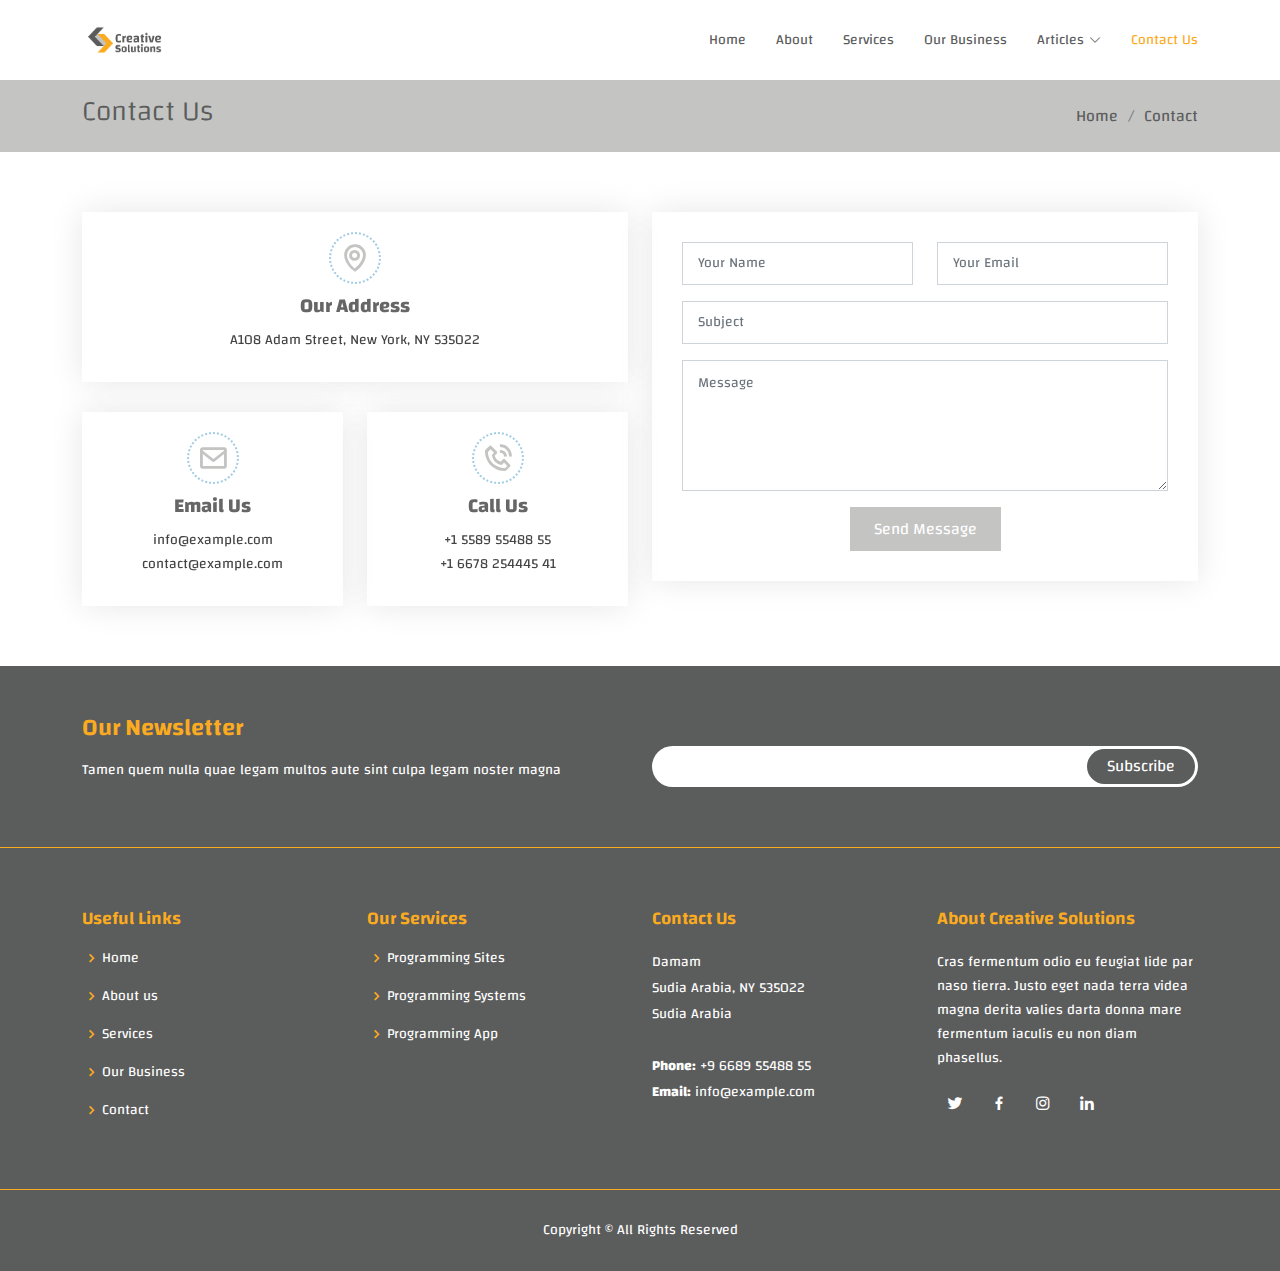
<file: contact.html>
<!DOCTYPE html>
<html lang="en">

<head>
  <meta charset="utf-8">
  <meta content="width=device-width, initial-scale=1.0" name="viewport">

  <title>Contact Us</title>
  <meta content="" name="description">
  <meta content="" name="keywords">

  <!-- Favicons -->
  <link href="assets/img/logo.png" rel="icon">
  <link href="assets/img/logo.png" rel="apple-touch-icon">

   <!-- Google Fonts -->
   <link rel="preconnect" href="https://fonts.googleapis.com">
   <link rel="preconnect" href="https://fonts.gstatic.com" crossorigin>
   <link href="https://fonts.googleapis.com/css2?family=Changa:wght@200;300;500;600;700;800&display=swap" rel="stylesheet">
   
  <!-- Vendor CSS Files -->
  <link href="assets/vendor/animate.css/animate.min.css" rel="stylesheet">
  <link href="assets/vendor/aos/aos.css" rel="stylesheet">
  <link href="assets/vendor/bootstrap/css/bootstrap.min.css" rel="stylesheet">
  <link href="assets/vendor/bootstrap-icons/bootstrap-icons.css" rel="stylesheet">
  <link href="assets/vendor/boxicons/css/boxicons.min.css" rel="stylesheet">
  <link href="assets/vendor/glightbox/css/glightbox.min.css" rel="stylesheet">
  <link href="assets/vendor/swiper/swiper-bundle.min.css" rel="stylesheet">

  <!-- Template Main CSS File -->
  <link href="assets/css/style.css" rel="stylesheet">

  </head>

<body>

  <!-- ======= Header ======= -->
  <header id="header" class="fixed-top d-flex align-items-center ">
    <div class="container d-flex justify-content-between align-items-center">

      <div class="logo">
        <a href="index.html"><img src="assets/img/logo.png" alt="" class="img-fluid"></a>
      </div>

      <nav id="navbar" class="navbar">
        <ul>
          <li><a class="" href="index.html">Home</a></li>
          <li><a href="about.html">About</a></li>
          <li><a href="services.html">Services</a></li>
          <li><a href="portfolio.html">Our Business</a></li>
          <li class="dropdown"><a href="article.html"><span>Articles</span> <i class="bi bi-chevron-down"></i></a>
            <ul>
              <li><a href="#">Drop Down 1</a></li>
              <li class="dropdown"><a href="#"><span>Deep Drop Down</span> <i class="bi bi-chevron-right"></i></a>
                <ul>
                  <li><a href="#">Deep Drop Down 1</a></li>
                  <li><a href="#">Deep Drop Down 2</a></li>
                  <li><a href="#">Deep Drop Down 3</a></li>
                  <li><a href="#">Deep Drop Down 4</a></li>
                  <li><a href="#">Deep Drop Down 5</a></li>
                </ul>
              </li>
              <li><a href="#">Drop Down 2</a></li>
              <li><a href="#">Drop Down 3</a></li>
              <li><a href="#">Drop Down 4</a></li>
            </ul>
          </li>
          <li><a class="active" href="contact.html">Contact Us</a></li>
        </ul>
        <i class="bi bi-list mobile-nav-toggle"></i>
      </nav><!-- .navbar -->

    </div>
  </header><!-- End Header -->

  <main id="main">

    <!-- ======= Contact Section ======= -->
    <section class="breadcrumbs">
      <div class="container">

        <div class="d-flex justify-content-between align-items-center">
          <h2>Contact Us</h2>
          <ol>
            <li><a href="index.html">Home</a></li>
            <li>Contact</li>
          </ol>
        </div>

      </div>
    </section><!-- End Contact Section -->

    <!-- ======= Contact Section ======= -->
    <section class="contact" data-aos="fade-up" data-aos-easing="ease-in-out" data-aos-duration="500">
      <div class="container">

        <div class="row">

          <div class="col-lg-6">

            <div class="row">
              <div class="col-md-12">
                <div class="info-box">
                  <i class="bx bx-map"></i>
                  <h3>Our Address</h3>
                  <p>A108 Adam Street, New York, NY 535022</p>
                </div>
              </div>
              <div class="col-md-6">
                <div class="info-box">
                  <i class="bx bx-envelope"></i>
                  <h3>Email Us</h3>
                  <p>info@example.com<br>contact@example.com</p>
                </div>
              </div>
              <div class="col-md-6">
                <div class="info-box">
                  <i class="bx bx-phone-call"></i>
                  <h3>Call Us</h3>
                  <p>+1 5589 55488 55<br>+1 6678 254445 41</p>
                </div>
              </div>
            </div>

          </div>

          <div class="col-lg-6">
            <form action="forms/contact.php" method="post" role="form" class="php-email-form">
              <div class="row">
                <div class="col-md-6 form-group">
                  <input type="text" name="name" class="form-control" id="name" placeholder="Your Name" required>
                </div>
                <div class="col-md-6 form-group mt-3 mt-md-0">
                  <input type="email" class="form-control" name="email" id="email" placeholder="Your Email" required>
                </div>
              </div>
              <div class="form-group mt-3">
                <input type="text" class="form-control" name="subject" id="subject" placeholder="Subject" required>
              </div>
              <div class="form-group mt-3">
                <textarea class="form-control" name="message" rows="5" placeholder="Message" required></textarea>
              </div>
              <div class="my-3">
                <div class="loading">Loading</div>
                <div class="error-message"></div>
                <div class="sent-message">Your message has been sent. Thank you!</div>
              </div>
              <div class="text-center"><button type="submit">Send Message</button></div>
            </form>
          </div>

        </div>

      </div>
    </section><!-- End Contact Section -->

    

  </main><!-- End #main -->

  <!-- ======= Footer ======= -->
  <footer id="footer" data-aos="fade-up" data-aos-easing="ease-in-out" data-aos-duration="500">

    <div class="footer-newsletter">
      <div class="container">
        <div class="row">
          <div class="col-lg-6">
            <h4>Our Newsletter</h4>
            <p>Tamen quem nulla quae legam multos aute sint culpa legam noster magna</p>
          </div>
          <div class="col-lg-6">
            <form action="" method="post">
              <input type="email" name="email"><input type="submit" value="Subscribe">
            </form>
          </div>
        </div>
      </div>
    </div>

    <div class="footer-top">
      <div class="container">
        <div class="row">

          <div class="col-lg-3 col-md-6 footer-links">
            <h4>Useful Links</h4>
            <ul>
              <li><i class="bx bx-chevron-right"></i> <a href="#">Home</a></li>
              <li><i class="bx bx-chevron-right"></i> <a href="#">About us</a></li>
              <li><i class="bx bx-chevron-right"></i> <a href="#">Services</a></li>
              <li><i class="bx bx-chevron-right"></i> <a href="#">Our Business</a></li>
              <li><i class="bx bx-chevron-right"></i> <a href="#">Contact</a></li>
            </ul>
          </div>

          <div class="col-lg-3 col-md-6 footer-links">
            <h4>Our Services</h4>
            <ul>
              <li><i class="bx bx-chevron-right"></i> <a href="#">Programming Sites</a></li>
              <li><i class="bx bx-chevron-right"></i> <a href="#">Programming Systems</a></li>
              <li><i class="bx bx-chevron-right"></i> <a href="#">Programming App</a></li>
              </ul>
          </div>

          <div class="col-lg-3 col-md-6 footer-contact">
            <h4>Contact Us</h4>
            <p>
              Damam <br>
              Sudia Arabia, NY 535022<br>
              Sudia Arabia <br><br>
              <strong>Phone:</strong> +9 6689 55488 55<br>
              <strong>Email:</strong> info@example.com<br>
            </p>

          </div>

          <div class="col-lg-3 col-md-6 footer-info">
            <h3>About Creative Solutions </h3>
            <p>Cras fermentum odio eu feugiat lide par naso tierra. Justo eget nada terra videa magna derita valies darta donna mare fermentum iaculis eu non diam phasellus.</p>
            <div class="social-links mt-3">
              <a href="#" class="twitter"><i class="bx bxl-twitter"></i></a>
              <a href="#" class="facebook"><i class="bx bxl-facebook"></i></a>
              <a href="#" class="instagram"><i class="bx bxl-instagram"></i></a>
              <a href="#" class="linkedin"><i class="bx bxl-linkedin"></i></a>
            </div>
          </div>

        </div>
      </div>
    </div>

    <div class="container">
      <div class="copyright">
        Copyright &copy; <strong><span></span></strong> All Rights Reserved
      </div>
      
    </div>
  </footer><!-- End Footer -->

  <a href="#" class="back-to-top d-flex align-items-center justify-content-center"><i class="bi bi-arrow-up-short"></i></a>

  <!-- Vendor JS Files -->
  <script src="assets/vendor/purecounter/purecounter.js"></script>
  <script src="assets/vendor/aos/aos.js"></script>
  <script src="assets/vendor/bootstrap/js/bootstrap.bundle.min.js"></script>
  <script src="assets/vendor/glightbox/js/glightbox.min.js"></script>
  <script src="assets/vendor/isotope-layout/isotope.pkgd.min.js"></script>
  <script src="assets/vendor/swiper/swiper-bundle.min.js"></script>
  <script src="assets/vendor/waypoints/noframework.waypoints.js"></script>
  <script src="assets/vendor/php-email-form/validate.js"></script>

  <!-- Template Main JS File -->
  <script src="assets/js/main.js"></script>

</body>

</html>
</file>
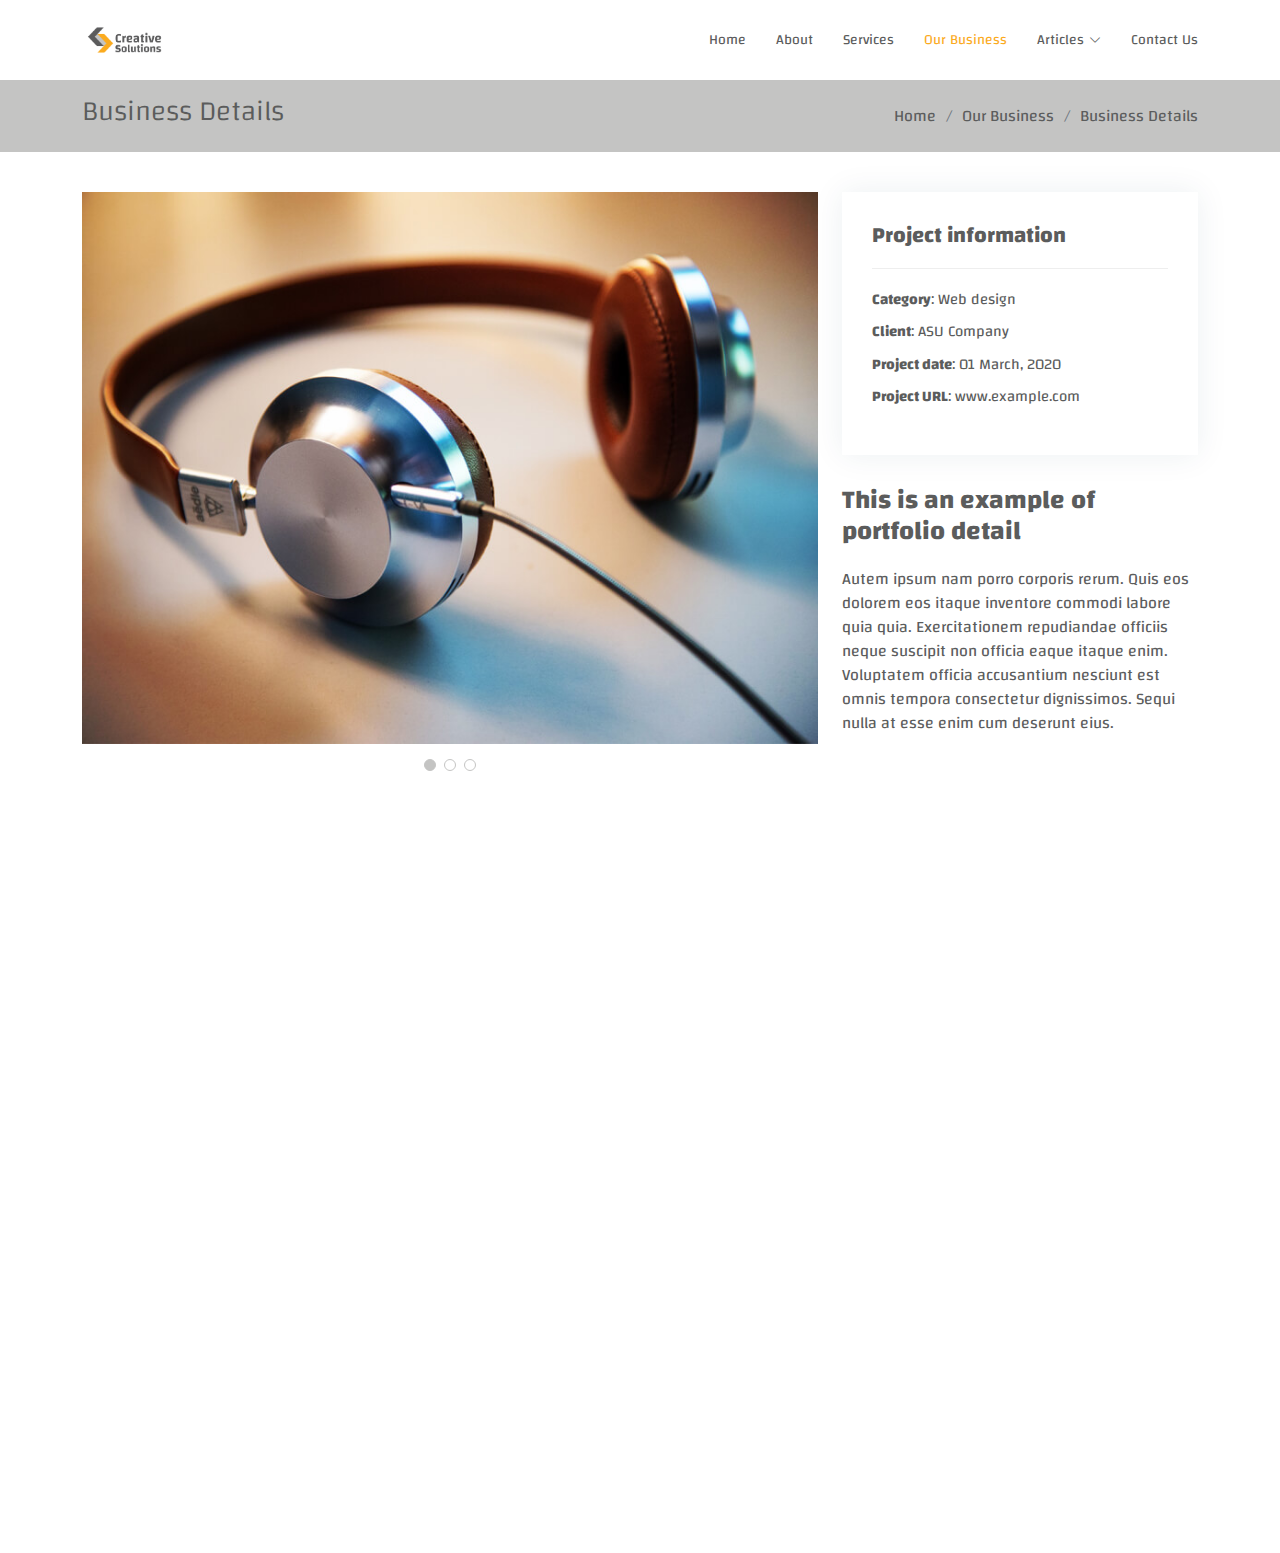
<file: portfolio-details.html>
<!DOCTYPE html>
<html lang="en">

<head>
  <meta charset="utf-8">
  <meta content="width=device-width, initial-scale=1.0" name="viewport">

  <title>Our Business</title>
  <meta content="" name="description">
  <meta content="" name="keywords">

  <!-- Favicons -->
  <link href="assets/img/logo.png" rel="icon">
  <link href="assets/img/logo.png" rel="apple-touch-icon">

   <!-- Google Fonts -->
   <link rel="preconnect" href="https://fonts.googleapis.com">
   <link rel="preconnect" href="https://fonts.gstatic.com" crossorigin>
   <link href="https://fonts.googleapis.com/css2?family=Changa:wght@200;300;500;600;700;800&display=swap" rel="stylesheet">
   
  <!-- Vendor CSS Files -->
  <link href="assets/vendor/animate.css/animate.min.css" rel="stylesheet">
  <link href="assets/vendor/aos/aos.css" rel="stylesheet">
  <link href="assets/vendor/bootstrap/css/bootstrap.min.css" rel="stylesheet">
  <link href="assets/vendor/bootstrap-icons/bootstrap-icons.css" rel="stylesheet">
  <link href="assets/vendor/boxicons/css/boxicons.min.css" rel="stylesheet">
  <link href="assets/vendor/glightbox/css/glightbox.min.css" rel="stylesheet">
  <link href="assets/vendor/swiper/swiper-bundle.min.css" rel="stylesheet">

  <!-- Template Main CSS File -->
  <link href="assets/css/style.css" rel="stylesheet">

 </head>

<body>

  <!-- ======= Header ======= -->
  <header id="header" class="fixed-top d-flex align-items-center ">
    <div class="container d-flex justify-content-between align-items-center">

      <div class="logo">
        <a href="index.html"><img src="assets/img/logo.png" alt="" class="img-fluid"></a>
      </div>

      <nav id="navbar" class="navbar">
        <ul>
          <li><a class="" href="index.html">Home</a></li>
          <li><a href="about.html">About</a></li>
          <li><a href="services.html">Services</a></li>
          <li><a class="active" href="portfolio.html">Our Business</a></li>
          <li class="dropdown"><a href="article.html"><span>Articles</span> <i class="bi bi-chevron-down"></i></a>
            <ul>
              <li><a href="#">Drop Down 1</a></li>
              <li class="dropdown"><a href="#"><span>Deep Drop Down</span> <i class="bi bi-chevron-right"></i></a>
                <ul>
                  <li><a href="#">Deep Drop Down 1</a></li>
                  <li><a href="#">Deep Drop Down 2</a></li>
                  <li><a href="#">Deep Drop Down 3</a></li>
                  <li><a href="#">Deep Drop Down 4</a></li>
                  <li><a href="#">Deep Drop Down 5</a></li>
                </ul>
              </li>
              <li><a href="#">Drop Down 2</a></li>
              <li><a href="#">Drop Down 3</a></li>
              <li><a href="#">Drop Down 4</a></li>
            </ul>
          </li>
          <li><a href="contact.html">Contact Us</a></li>
        </ul>
        <i class="bi bi-list mobile-nav-toggle"></i>
      </nav><!-- .navbar -->

    </div>
  </header><!-- End Header -->

  <main id="main">

    <!-- ======= Our Portfolio Section ======= -->
    <section class="breadcrumbs">
      <div class="container">

        <div class="d-flex justify-content-between align-items-center">
          <h2>Business Details</h2>
          <ol>
            <li><a href="index.html">Home</a></li>
            <li><a href="portfolio.html">Our Business</a></li>
            <li>Business Details</li>
          </ol>
        </div>

      </div>
    </section><!-- End Our Portfolio Section -->

    <!-- ======= Portfolio Details Section ======= -->
    <section id="portfolio-details" class="portfolio-details">
      <div class="container">

        <div class="row gy-4">

          <div class="col-lg-8">
            <div class="portfolio-details-slider swiper">
              <div class="swiper-wrapper align-items-center">

                <div class="swiper-slide">
                  <img src="assets/img/portfolio/portfolio-1.jpg" alt="">
                </div>

                <div class="swiper-slide">
                  <img src="assets/img/portfolio/portfolio-2.jpg" alt="">
                </div>

                <div class="swiper-slide">
                  <img src="assets/img/portfolio/portfolio-3.jpg" alt="">
                </div>

              </div>
              <div class="swiper-pagination"></div>
            </div>
          </div>

          <div class="col-lg-4">
            <div class="portfolio-info">
              <h3>Project information</h3>
              <ul>
                <li><strong>Category</strong>: Web design</li>
                <li><strong>Client</strong>: ASU Company</li>
                <li><strong>Project date</strong>: 01 March, 2020</li>
                <li><strong>Project URL</strong>: <a href="#">www.example.com</a></li>
              </ul>
            </div>
            <div class="portfolio-description">
              <h2>This is an example of portfolio detail</h2>
              <p>
                Autem ipsum nam porro corporis rerum. Quis eos dolorem eos itaque inventore commodi labore quia quia. Exercitationem repudiandae officiis neque suscipit non officia eaque itaque enim. Voluptatem officia accusantium nesciunt est omnis tempora consectetur dignissimos. Sequi nulla at esse enim cum deserunt eius.
              </p>
            </div>
          </div>

        </div>

      </div>
    </section><!-- End Portfolio Details Section -->

  </main><!-- End #main -->

  <!-- ======= Footer ======= -->
  <footer id="footer" data-aos="fade-up" data-aos-easing="ease-in-out" data-aos-duration="500">

    <div class="footer-newsletter">
      <div class="container">
        <div class="row">
          <div class="col-lg-6">
            <h4>Our Newsletter</h4>
            <p>Tamen quem nulla quae legam multos aute sint culpa legam noster magna</p>
          </div>
          <div class="col-lg-6">
            <form action="" method="post">
              <input type="email" name="email"><input type="submit" value="Subscribe">
            </form>
          </div>
        </div>
      </div>
    </div>

    <div class="footer-top">
      <div class="container">
        <div class="row">

          <div class="col-lg-3 col-md-6 footer-links">
            <h4>Useful Links</h4>
            <ul>
              <li><i class="bx bx-chevron-right"></i> <a href="#">Home</a></li>
              <li><i class="bx bx-chevron-right"></i> <a href="#">About us</a></li>
              <li><i class="bx bx-chevron-right"></i> <a href="#">Services</a></li>
              <li><i class="bx bx-chevron-right"></i> <a href="#">Our Business</a></li>
              <li><i class="bx bx-chevron-right"></i> <a href="#">Contact</a></li>
            </ul>
          </div>

          <div class="col-lg-3 col-md-6 footer-links">
            <h4>Our Services</h4>
            <ul>
              <li><i class="bx bx-chevron-right"></i> <a href="#">Programming Sites</a></li>
              <li><i class="bx bx-chevron-right"></i> <a href="#">Programming Systems</a></li>
              <li><i class="bx bx-chevron-right"></i> <a href="#">Programming App</a></li>
              </ul>
          </div>

          <div class="col-lg-3 col-md-6 footer-contact">
            <h4>Contact Us</h4>
            <p>
              Damam <br>
              Sudia Arabia, NY 535022<br>
              Sudia Arabia <br><br>
              <strong>Phone:</strong> +9 6689 55488 55<br>
              <strong>Email:</strong> info@example.com<br>
            </p>

          </div>

          <div class="col-lg-3 col-md-6 footer-info">
            <h3>About Creative Solutions</h3>
            <p>Cras fermentum odio eu feugiat lide par naso tierra. Justo eget nada terra videa magna derita valies darta donna mare fermentum iaculis eu non diam phasellus.</p>
            <div class="social-links mt-3">
              <a href="#" class="twitter"><i class="bx bxl-twitter"></i></a>
              <a href="#" class="facebook"><i class="bx bxl-facebook"></i></a>
              <a href="#" class="instagram"><i class="bx bxl-instagram"></i></a>
              <a href="#" class="linkedin"><i class="bx bxl-linkedin"></i></a>
            </div>
          </div>

        </div>
      </div>
    </div>

    <div class="container">
      <div class="copyright">
         Copyright &copy;<strong><span></span></strong> All Rights Reserved
      </div>
    
    </div>
  </footer><!-- End Footer -->

  <a href="#" class="back-to-top d-flex align-items-center justify-content-center"><i class="bi bi-arrow-up-short"></i></a>

  <!-- Vendor JS Files -->
  <script src="assets/vendor/purecounter/purecounter.js"></script>
  <script src="assets/vendor/aos/aos.js"></script>
  <script src="assets/vendor/bootstrap/js/bootstrap.bundle.min.js"></script>
  <script src="assets/vendor/glightbox/js/glightbox.min.js"></script>
  <script src="assets/vendor/isotope-layout/isotope.pkgd.min.js"></script>
  <script src="assets/vendor/swiper/swiper-bundle.min.js"></script>
  <script src="assets/vendor/waypoints/noframework.waypoints.js"></script>
  <script src="assets/vendor/php-email-form/validate.js"></script>

  <!-- Template Main JS File -->
  <script src="assets/js/main.js"></script>

</body>

</html>
</file>
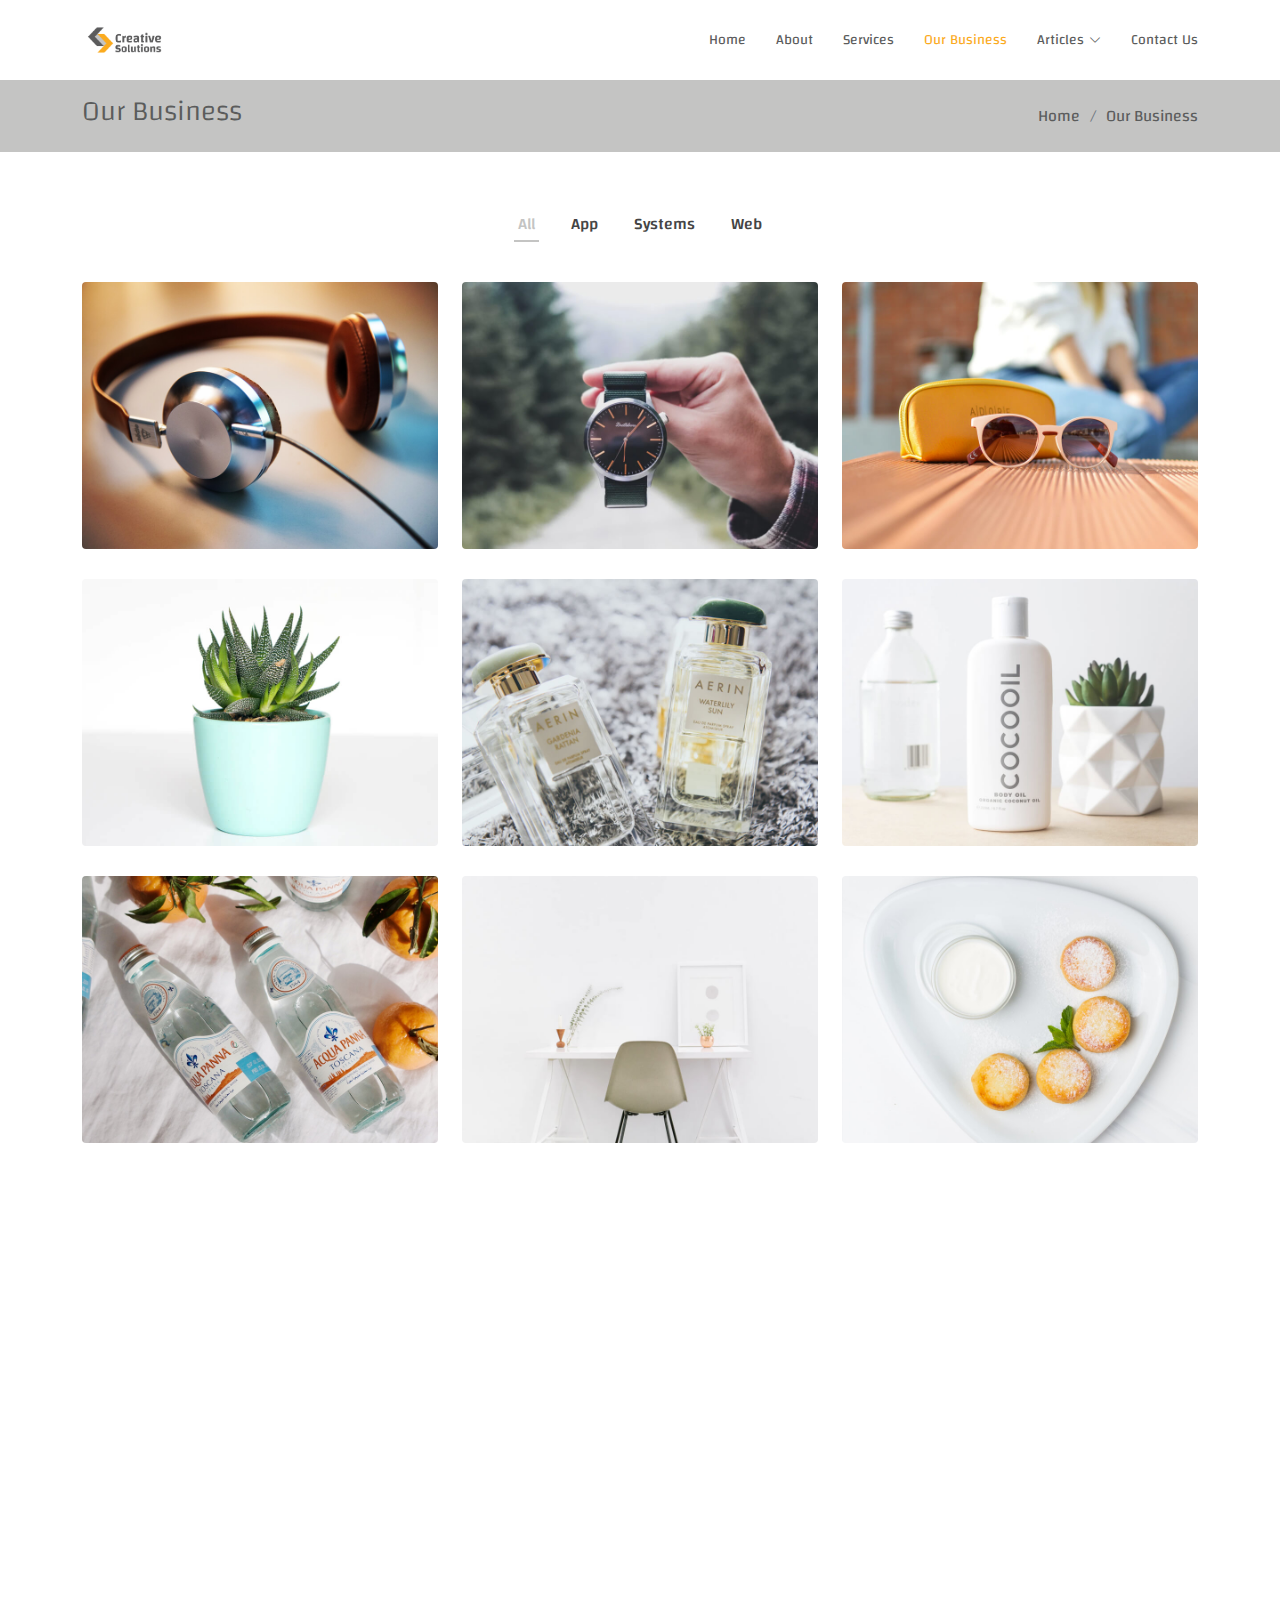
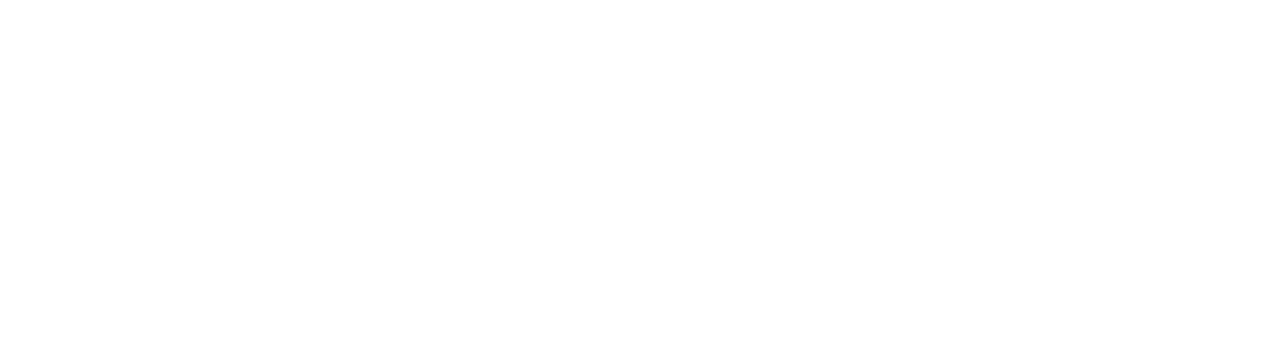
<file: portfolio.html>
<!DOCTYPE html>
<html lang="en">

<head>
  <meta charset="utf-8">
  <meta content="width=device-width, initial-scale=1.0" name="viewport">

  <title>Our Business</title>
  <meta content="" name="description">
  <meta content="" name="keywords">

  <!-- Favicons -->
  <link href="assets/img/logo.png" rel="icon">
  <link href="assets/img/logo.png" rel="apple-touch-icon">

   <!-- Google Fonts -->
   <link rel="preconnect" href="https://fonts.googleapis.com">
   <link rel="preconnect" href="https://fonts.gstatic.com" crossorigin>
   <link href="https://fonts.googleapis.com/css2?family=Changa:wght@200;300;500;600;700;800&display=swap" rel="stylesheet">
   
  <!-- Vendor CSS Files -->
  <link href="assets/vendor/animate.css/animate.min.css" rel="stylesheet">
  <link href="assets/vendor/aos/aos.css" rel="stylesheet">
  <link href="assets/vendor/bootstrap/css/bootstrap.min.css" rel="stylesheet">
  <link href="assets/vendor/bootstrap-icons/bootstrap-icons.css" rel="stylesheet">
  <link href="assets/vendor/boxicons/css/boxicons.min.css" rel="stylesheet">
  <link href="assets/vendor/glightbox/css/glightbox.min.css" rel="stylesheet">
  <link href="assets/vendor/swiper/swiper-bundle.min.css" rel="stylesheet">

  <!-- Template Main CSS File -->
  <link href="assets/css/style.css" rel="stylesheet">

</head>

<body>

  <!-- ======= Header ======= -->
  <header id="header" class="fixed-top d-flex align-items-center ">
    <div class="container d-flex justify-content-between align-items-center">

      <div class="logo">
        <a href="index.html"><img src="assets/img/logo.png" alt="" class="img-fluid"></a>
      </div>

      <nav id="navbar" class="navbar">
        <ul>
          <li><a class="" href="index.html">Home</a></li>
          <li><a href="about.html">About</a></li>
          <li><a href="services.html">Services</a></li>
          <li><a class="active" href="portfolio.html">Our Business</a></li>
          
          <li class="dropdown"><a href="article.html"><span>Articles</span> <i class="bi bi-chevron-down"></i></a>
            <ul>
              <li><a href="#">Drop Down 1</a></li>
              <li class="dropdown"><a href="#"><span>Deep Drop Down</span> <i class="bi bi-chevron-right"></i></a>
                <ul>
                  <li><a href="#">Deep Drop Down 1</a></li>
                  <li><a href="#">Deep Drop Down 2</a></li>
                  <li><a href="#">Deep Drop Down 3</a></li>
                  <li><a href="#">Deep Drop Down 4</a></li>
                  <li><a href="#">Deep Drop Down 5</a></li>
                </ul>
              </li>
              <li><a href="#">Drop Down 2</a></li>
              <li><a href="#">Drop Down 3</a></li>
              <li><a href="#">Drop Down 4</a></li>
            </ul>
          </li>
          <li><a href="contact.html">Contact Us</a></li>
        </ul>
        <i class="bi bi-list mobile-nav-toggle"></i>
      </nav><!-- .navbar -->

    </div>
  </header><!-- End Header -->

  <main id="main">

    <!-- ======= Our Portfolio Section ======= -->
    <section class="breadcrumbs">
      <div class="container">

        <div class="d-flex justify-content-between align-items-center">
          <h2>Our Business</h2>
          <ol>
            <li><a href="index.html">Home</a></li>
            <li>Our Business</li>
          </ol>
        </div>

      </div>
    </section><!-- End Our Portfolio Section -->

    <!-- ======= Portfolio Section ======= -->
    <section class="portfolio">
      <div class="container">

        <div class="row">
          <div class="col-lg-12">
            <ul id="portfolio-flters">
              <li data-filter="*" class="filter-active">All</li>
              <li data-filter=".filter-app">App</li>
              <li data-filter=".filter-card">Systems</li>
              <li data-filter=".filter-web">Web</li>
            </ul>
          </div>
        </div>

        <div class="row portfolio-container" data-aos="fade-up" data-aos-easing="ease-in-out" data-aos-duration="500">

          <div class="col-lg-4 col-md-6 portfolio-wrap filter-app">
            <div class="portfolio-item">
              <img src="assets/img/portfolio/portfolio-1.jpg" class="img-fluid" alt="">
              <div class="portfolio-info">
                <h3>App 1</h3>
                <div>
                  <a href="assets/img/portfolio/portfolio-1.jpg" data-gallery="portfolioGallery" class="portfolio-lightbox" title="App 1"><i class="bx bx-plus"></i></a>
                  <a href="portfolio-details.html" title="Portfolio Details"><i class="bx bx-link"></i></a>
                </div>
              </div>
            </div>
          </div>

          <div class="col-lg-4 col-md-6 portfolio-wrap filter-web">
            <div class="portfolio-item">
              <img src="assets/img/portfolio/portfolio-2.jpg" class="img-fluid" alt="">
              <div class="portfolio-info">
                <h3>Web 3</h3>
                <div>
                  <a href="assets/img/portfolio/portfolio-2.jpg" data-gallery="portfolioGallery" class="portfolio-lightbox" title="Web 3"><i class="bx bx-plus"></i></a>
                  <a href="portfolio-details.html" title="Portfolio Details"><i class="bx bx-link"></i></a>
                </div>
              </div>
            </div>
          </div>

          <div class="col-lg-4 col-md-6 portfolio-wrap filter-app">
            <div class="portfolio-item">
              <img src="assets/img/portfolio/portfolio-3.jpg" class="img-fluid" alt="">
              <div class="portfolio-info">
                <h3>App 2</h3>
                <div>
                  <a href="assets/img/portfolio/portfolio-3.jpg" data-gallery="portfolioGallery" class="portfolio-lightbox" title="App 2"><i class="bx bx-plus"></i></a>
                  <a href="portfolio-details.html" title="Portfolio Details"><i class="bx bx-link"></i></a>
                </div>
              </div>
            </div>
          </div>

          <div class="col-lg-4 col-md-6 portfolio-wrap filter-card">
            <div class="portfolio-item">
              <img src="assets/img/portfolio/portfolio-4.jpg" class="img-fluid" alt="">
              <div class="portfolio-info">
                <h3>Card 2</h3>
                <div>
                  <a href="assets/img/portfolio/portfolio-4.jpg" data-gallery="portfolioGallery" class="portfolio-lightbox" title="Card 2"><i class="bx bx-plus"></i></a>
                  <a href="portfolio-details.html" title="Portfolio Details"><i class="bx bx-link"></i></a>
                </div>
              </div>
            </div>
          </div>

          <div class="col-lg-4 col-md-6 portfolio-wrap filter-web">
            <div class="portfolio-item">
              <img src="assets/img/portfolio/portfolio-5.jpg" class="img-fluid" alt="">
              <div class="portfolio-info">
                <h3>Web 2</h3>
                <div>
                  <a href="assets/img/portfolio/portfolio-5.jpg" data-gallery="portfolioGallery" class="portfolio-lightbox" title="Web 2"><i class="bx bx-plus"></i></a>
                  <a href="portfolio-details.html" title="Portfolio Details"><i class="bx bx-link"></i></a>
                </div>
              </div>
            </div>
          </div>

          <div class="col-lg-4 col-md-6 portfolio-wrap filter-app">
            <div class="portfolio-item">
              <img src="assets/img/portfolio/portfolio-6.jpg" class="img-fluid" alt="">
              <div class="portfolio-info">
                <h3>App 3</h3>
                <div>
                  <a href="assets/img/portfolio/portfolio-6.jpg" data-gallery="portfolioGallery" class="portfolio-lightbox" title="App 3"><i class="bx bx-plus"></i></a>
                  <a href="portfolio-details.html" title="Portfolio Details"><i class="bx bx-link"></i></a>
                </div>
              </div>
            </div>
          </div>

          <div class="col-lg-4 col-md-6 portfolio-wrap filter-card">
            <div class="portfolio-item">
              <img src="assets/img/portfolio/portfolio-7.jpg" class="img-fluid" alt="">
              <div class="portfolio-info">
                <h3>Card 1</h3>
                <div>
                  <a href="assets/img/portfolio/portfolio-7.jpg" data-gallery="portfolioGallery" class="portfolio-lightbox" title="Card 1"><i class="bx bx-plus"></i></a>
                  <a href="portfolio-details.html" title="Portfolio Details"><i class="bx bx-link"></i></a>
                </div>
              </div>
            </div>
          </div>

          <div class="col-lg-4 col-md-6 portfolio-wrap filter-card">
            <div class="portfolio-item">
              <img src="assets/img/portfolio/portfolio-8.jpg" class="img-fluid" alt="">
              <div class="portfolio-info">
                <h3>Card 3</h3>
                <div>
                  <a href="assets/img/portfolio/portfolio-8.jpg" data-gallery="portfolioGallery" class="portfolio-lightbox" title="Card 3"><i class="bx bx-plus"></i></a>
                  <a href="portfolio-details.html" title="Portfolio Details"><i class="bx bx-link"></i></a>
                </div>
              </div>
            </div>
          </div>

          <div class="col-lg-4 col-md-6 portfolio-wrap filter-web">
            <div class="portfolio-item">
              <img src="assets/img/portfolio/portfolio-9.jpg" class="img-fluid" alt="">
              <div class="portfolio-info">
                <h3>Web 1</h3>
                <div>
                  <a href="assets/img/portfolio/portfolio-9.jpg" data-gallery="portfolioGallery" class="portfolio-lightbox" title="Web 1"><i class="bx bx-plus"></i></a>
                  <a href="portfolio-details.html" title="Portfolio Details"><i class="bx bx-link"></i></a>
                </div>
              </div>
            </div>
          </div>

        </div>

      </div>
    </section><!-- End Portfolio Section -->

  </main><!-- End #main -->

  <!-- ======= Footer ======= -->
  <footer id="footer" data-aos="fade-up" data-aos-easing="ease-in-out" data-aos-duration="500">

    <div class="footer-newsletter">
      <div class="container">
        <div class="row">
          <div class="col-lg-6">
            <h4>Our Newsletter</h4>
            <p>Tamen quem nulla quae legam multos aute sint culpa legam noster magna</p>
          </div>
          <div class="col-lg-6">
            <form action="" method="post">
              <input type="email" name="email"><input type="submit" value="Subscribe">
            </form>
          </div>
        </div>
      </div>
    </div>

    <div class="footer-top">
      <div class="container">
        <div class="row">

          <div class="col-lg-3 col-md-6 footer-links">
            <h4>Useful Links</h4>
            <ul>
              <li><i class="bx bx-chevron-right"></i> <a href="#">Home</a></li>
              <li><i class="bx bx-chevron-right"></i> <a href="#">About us</a></li>
              <li><i class="bx bx-chevron-right"></i> <a href="#">Services</a></li>
              <li><i class="bx bx-chevron-right"></i> <a href="#">Our Business</a></li>
              <li><i class="bx bx-chevron-right"></i> <a href="#">Contact</a></li>
            </ul>
          </div>

          <div class="col-lg-3 col-md-6 footer-links">
            <h4>Our Services</h4>
            <ul>
              <li><i class="bx bx-chevron-right"></i> <a href="#">Programming Sites</a></li>
              <li><i class="bx bx-chevron-right"></i> <a href="#">Programming Systems</a></li>
              <li><i class="bx bx-chevron-right"></i> <a href="#">Programming App</a></li>
              </ul>
          </div>

          <div class="col-lg-3 col-md-6 footer-contact">
            <h4>Contact Us</h4>
            <p>
              Damam <br>
              Sudia Arabia, NY 535022<br>
              Sudia Arabia <br><br>
              <strong>Phone:</strong> +9 6689 55488 55<br>
              <strong>Email:</strong> info@example.com<br>
            </p>

          </div>

          <div class="col-lg-3 col-md-6 footer-info">
            <h3>About Creative Solutions</h3>
            <p>Cras fermentum odio eu feugiat lide par naso tierra. Justo eget nada terra videa magna derita valies darta donna mare fermentum iaculis eu non diam phasellus.</p>
            <div class="social-links mt-3">
              <a href="#" class="twitter"><i class="bx bxl-twitter"></i></a>
              <a href="#" class="facebook"><i class="bx bxl-facebook"></i></a>
              <a href="#" class="instagram"><i class="bx bxl-instagram"></i></a>
              <a href="#" class="linkedin"><i class="bx bxl-linkedin"></i></a>
            </div>
          </div>

        </div>
      </div>
    </div>

    <div class="container">
      <div class="copyright">
        Copyright  &copy;<strong><span></span></strong> All Rights Reserved
      </div>
     
    </div>
  </footer><!-- End Footer -->

  <a href="#" class="back-to-top d-flex align-items-center justify-content-center"><i class="bi bi-arrow-up-short"></i></a>

  <!-- Vendor JS Files -->
  <script src="assets/vendor/purecounter/purecounter.js"></script>
  <script src="assets/vendor/aos/aos.js"></script>
  <script src="assets/vendor/bootstrap/js/bootstrap.bundle.min.js"></script>
  <script src="assets/vendor/glightbox/js/glightbox.min.js"></script>
  <script src="assets/vendor/isotope-layout/isotope.pkgd.min.js"></script>
  <script src="assets/vendor/swiper/swiper-bundle.min.js"></script>
  <script src="assets/vendor/waypoints/noframework.waypoints.js"></script>
  <script src="assets/vendor/php-email-form/validate.js"></script>

  <!-- Template Main JS File -->
  <script src="assets/js/main.js"></script>

</body>

</html>
</file>
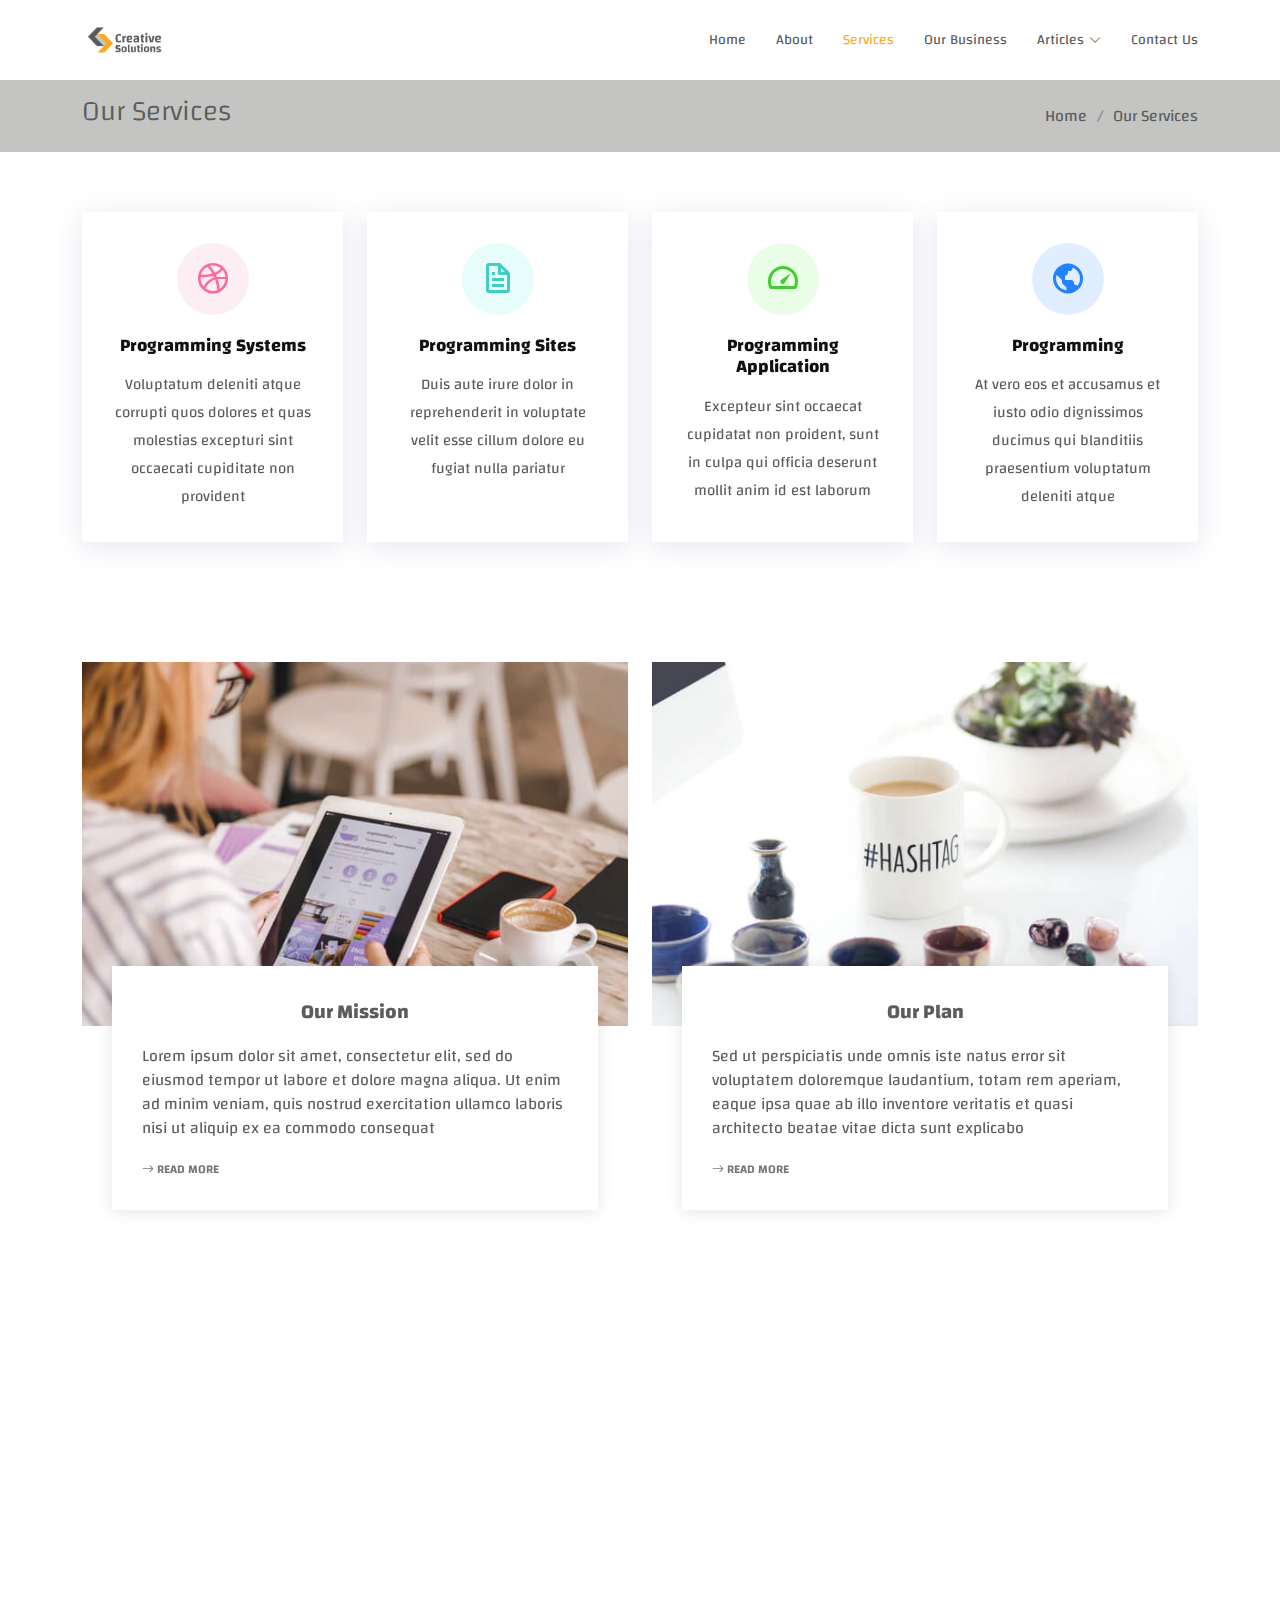
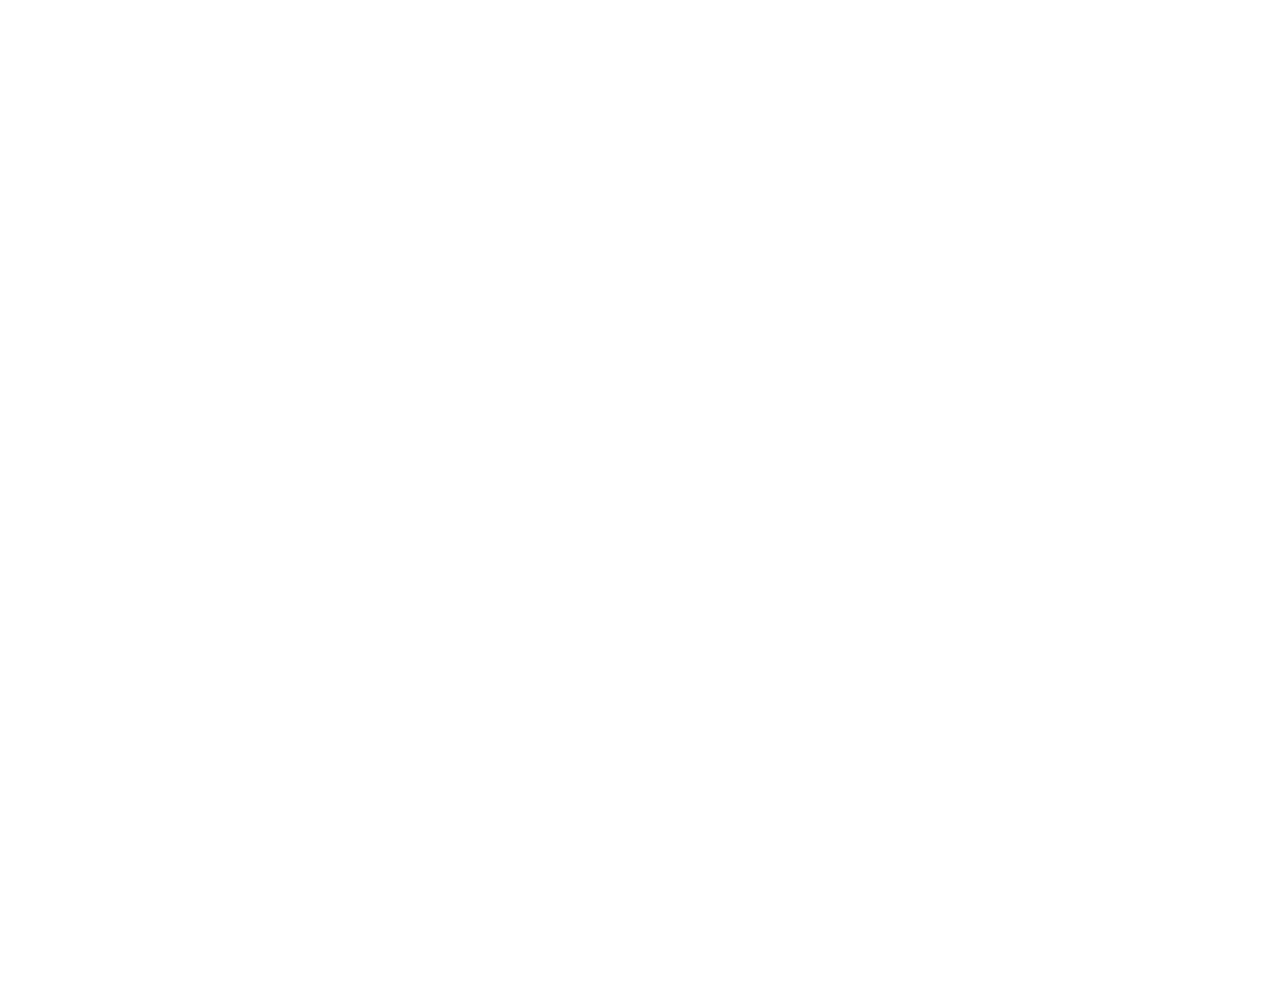
<file: services.html>
<!DOCTYPE html>
<html lang="en">

<head>
  <meta charset="utf-8">
  <meta content="width=device-width, initial-scale=1.0" name="viewport">

  <title>Services </title>
  <meta content="" name="description">
  <meta content="" name="keywords">

  <!-- Favicons -->
  <link href="assets/img/logo.png" rel="icon">
  <link href="assets/img/logo.png" rel="apple-touch-icon">

   <!-- Google Fonts -->
   <link rel="preconnect" href="https://fonts.googleapis.com">
   <link rel="preconnect" href="https://fonts.gstatic.com" crossorigin>
   <link href="https://fonts.googleapis.com/css2?family=Changa:wght@200;300;500;600;700;800&display=swap" rel="stylesheet">
   
  <!-- Vendor CSS Files -->
  <link href="assets/vendor/animate.css/animate.min.css" rel="stylesheet">
  <link href="assets/vendor/aos/aos.css" rel="stylesheet">
  <link href="assets/vendor/bootstrap/css/bootstrap.min.css" rel="stylesheet">
  <link href="assets/vendor/bootstrap-icons/bootstrap-icons.css" rel="stylesheet">
  <link href="assets/vendor/boxicons/css/boxicons.min.css" rel="stylesheet">
  <link href="assets/vendor/glightbox/css/glightbox.min.css" rel="stylesheet">
  <link href="assets/vendor/swiper/swiper-bundle.min.css" rel="stylesheet">

  <!-- Template Main CSS File -->
  <link href="assets/css/style.css" rel="stylesheet">

 </head>

<body>

  <!-- ======= Header ======= -->
  <header id="header" class="fixed-top d-flex align-items-center ">
    <div class="container d-flex justify-content-between align-items-center">

      <div class="logo">
       <a href="index.html"><img src="assets/img/logo.png" alt="" class="img-fluid"></a>
      </div>

      <nav id="navbar" class="navbar">
        <ul>
          <li><a class="" href="index.html">Home</a></li>
          <li><a href="about.html">About</a></li>
          <li><a class="active" href="services.html">Services</a></li>
          <li><a href="portfolio.html">Our Business</a></li>
          <li class="dropdown"><a href="article.html"><span>Articles</span> <i class="bi bi-chevron-down"></i></a>
            <ul>
              <li><a href="#">Drop Down 1</a></li>
              <li class="dropdown"><a href="#"><span>Deep Drop Down</span> <i class="bi bi-chevron-right"></i></a>
                <ul>
                  <li><a href="#">Deep Drop Down 1</a></li>
                  <li><a href="#">Deep Drop Down 2</a></li>
                  <li><a href="#">Deep Drop Down 3</a></li>
                  <li><a href="#">Deep Drop Down 4</a></li>
                  <li><a href="#">Deep Drop Down 5</a></li>
                </ul>
              </li>
              <li><a href="#">Drop Down 2</a></li>
              <li><a href="#">Drop Down 3</a></li>
              <li><a href="#">Drop Down 4</a></li>
            </ul>
          </li>
          <li><a href="contact.html">Contact Us</a></li>
        </ul>
        <i class="bi bi-list mobile-nav-toggle"></i>
      </nav><!-- .navbar -->

    </div>
  </header><!-- End Header -->

  <main id="main">

    <!-- ======= Our Services Section ======= -->
    <section class="breadcrumbs">
      <div class="container">

        <div class="d-flex justify-content-between align-items-center">
          <h2>Our Services</h2>
          <ol>
            <li><a href="index.html">Home</a></li>
            <li>Our Services</li>
          </ol>
        </div>

      </div>
    </section><!-- End Our Services Section -->

    <!-- ======= Services Section ======= -->
    <section class="services">
      <div class="container">

        <div class="row">
          <div class="col-md-6 col-lg-3 d-flex align-items-stretch" data-aos="fade-up">
            <div class="icon-box icon-box-pink">
              <div class="icon"><i class="bx bxl-dribbble"></i></div>
              <h4 class="title"><a href=""> Programming Systems</a></h4>
              <p class="description">Voluptatum deleniti atque corrupti quos dolores et quas molestias excepturi sint occaecati cupiditate non provident</p>
            </div>
          </div>

          <div class="col-md-6 col-lg-3 d-flex align-items-stretch" data-aos="fade-up" data-aos-delay="100">
            <div class="icon-box icon-box-cyan">
              <div class="icon"><i class="bx bx-file"></i></div>
              <h4 class="title"><a href="">Programming Sites</a></h4>
              <p class="description">Duis aute irure dolor in reprehenderit in voluptate velit esse cillum dolore eu fugiat nulla pariatur</p>
            </div>
          </div>

          <div class="col-md-6 col-lg-3 d-flex align-items-stretch" data-aos="fade-up" data-aos-delay="200">
            <div class="icon-box icon-box-green">
              <div class="icon"><i class="bx bx-tachometer"></i></div>
              <h4 class="title"><a href="">Programming Application</a></h4>
              <p class="description">Excepteur sint occaecat cupidatat non proident, sunt in culpa qui officia deserunt mollit anim id est laborum</p>
            </div>
          </div>

          <div class="col-md-6 col-lg-3 d-flex align-items-stretch" data-aos="fade-up" data-aos-delay="200">
            <div class="icon-box icon-box-blue">
              <div class="icon"><i class="bx bx-world"></i></div>
              <h4 class="title"><a href="">Programming</a></h4>
              <p class="description">At vero eos et accusamus et iusto odio dignissimos ducimus qui blanditiis praesentium voluptatum deleniti atque</p>
            </div>
          </div>

        </div>

      </div>
    </section><!-- End Services Section -->

    
    <!-- ======= Service Details Section ======= -->
    <section class="service-details">
      <div class="container">

        <div class="row">
          <div class="col-md-6 d-flex align-items-stretch" data-aos="fade-up">
            <div class="card">
              <div class="card-img">
                <img src="assets/img/service-details-1.jpg" alt="...">
              </div>
              <div class="card-body">
                <h5 class="card-title"><a href="#">Our Mission</a></h5>
                <p class="card-text">Lorem ipsum dolor sit amet, consectetur elit, sed do eiusmod tempor ut labore et dolore magna aliqua. Ut enim ad minim veniam, quis nostrud exercitation ullamco laboris nisi ut aliquip ex ea commodo consequat</p>
                <div class="read-more"><a href="#"><i class="bi bi-arrow-right"></i> Read More</a></div>
              </div>
            </div>
          </div>
          <div class="col-md-6 d-flex align-items-stretch" data-aos="fade-up">
            <div class="card">
              <div class="card-img">
                <img src="assets/img/service-details-2.jpg" alt="...">
              </div>
              <div class="card-body">
                <h5 class="card-title"><a href="#">Our Plan</a></h5>
                <p class="card-text">Sed ut perspiciatis unde omnis iste natus error sit voluptatem doloremque laudantium, totam rem aperiam, eaque ipsa quae ab illo inventore veritatis et quasi architecto beatae vitae dicta sunt explicabo</p>
                <div class="read-more"><a href="#"><i class="bi bi-arrow-right"></i> Read More</a></div>
              </div>
            </div>

          </div>
          <div class="col-md-6 d-flex align-items-stretch" data-aos="fade-up">
            <div class="card">
              <div class="card-img">
                <img src="assets/img/service-details-3.jpg" alt="...">
              </div>
              <div class="card-body">
                <h5 class="card-title"><a href="#">Our Vision</a></h5>
                <p class="card-text">Nemo enim ipsam voluptatem quia voluptas sit aut odit aut fugit, sed quia magni dolores eos qui ratione voluptatem sequi nesciunt Neque porro quisquam est, qui dolorem ipsum quia dolor sit amet</p>
                <div class="read-more"><a href="#"><i class="bi bi-arrow-right"></i> Read More</a></div>
              </div>
            </div>
          </div>
          <div class="col-md-6 d-flex align-items-stretch" data-aos="fade-up">
            <div class="card">
              <div class="card-img">
                <img src="assets/img/service-details-4.jpg" alt="...">
              </div>
              <div class="card-body">
                <h5 class="card-title"><a href="#">Our Care</a></h5>
                <p class="card-text">Nostrum eum sed et autem dolorum perspiciatis. Magni porro quisquam laudantium voluptatem. In molestiae earum ab sit esse voluptatem. Eos ipsam cumque ipsum officiis qui nihil aut incidunt aut</p>
                <div class="read-more"><a href="#"><i class="bi bi-arrow-right"></i> Read More</a></div>
              </div>
            </div>
          </div>
        </div>

      </div>
    </section><!-- End Service Details Section -->

    
  </main><!-- End #main -->

  <!-- ======= Footer ======= -->
  <footer id="footer" data-aos="fade-up" data-aos-easing="ease-in-out" data-aos-duration="500">

    <div class="footer-newsletter">
      <div class="container">
        <div class="row">
          <div class="col-lg-6">
            <h4>Our Newsletter</h4>
            <p>Tamen quem nulla quae legam multos aute sint culpa legam noster magna</p>
          </div>
          <div class="col-lg-6">
            <form action="" method="post">
              <input type="email" name="email"><input type="submit" value="Subscribe">
            </form>
          </div>
        </div>
      </div>
    </div>

    <div class="footer-top">
      <div class="container">
        <div class="row">

         
          <div class="col-lg-3 col-md-6 footer-links">
            <h4>Useful Links</h4>
            <ul>
              <li><i class="bx bx-chevron-right"></i> <a href="#">Home</a></li>
              <li><i class="bx bx-chevron-right"></i> <a href="#">About us</a></li>
              <li><i class="bx bx-chevron-right"></i> <a href="#">Services</a></li>
              <li><i class="bx bx-chevron-right"></i> <a href="#">Our Business</a></li>
              <li><i class="bx bx-chevron-right"></i> <a href="#">Contact</a></li>
            </ul>
          </div>

          <div class="col-lg-3 col-md-6 footer-links">
            <h4>Our Services</h4>
            <ul>
              <li><i class="bx bx-chevron-right"></i> <a href="#">Programming Sites</a></li>
              <li><i class="bx bx-chevron-right"></i> <a href="#">Programming Systems</a></li>
              <li><i class="bx bx-chevron-right"></i> <a href="#">Programming App</a></li>
              </ul>
          </div>

          <div class="col-lg-3 col-md-6 footer-contact">
            <h4>Contact Us</h4>
            <p>
              Damam <br>
              Sudia Arabia, NY 535022<br>
              Sudia Arabia <br><br>
              <strong>Phone:</strong> +9 6689 55488 55<br>
              <strong>Email:</strong> info@example.com<br>
            </p>

          </div>

          <div class="col-lg-3 col-md-6 footer-info">
            <h3>About Creative Solutions</h3>
            <p>Cras fermentum odio eu feugiat lide par naso tierra. Justo eget nada terra videa magna derita valies darta donna mare fermentum iaculis eu non diam phasellus.</p>
            <div class="social-links mt-3">
              <a href="#" class="twitter"><i class="bx bxl-twitter"></i></a>
              <a href="#" class="facebook"><i class="bx bxl-facebook"></i></a>
              <a href="#" class="instagram"><i class="bx bxl-instagram"></i></a>
              <a href="#" class="linkedin"><i class="bx bxl-linkedin"></i></a>
            </div>
          </div>

        </div>
      </div>
    </div>

    <div class="container">
      <div class="copyright">
       Copyright &copy;<strong><span></span></strong> All Rights Reserved
      </div>
      
    </div>
  </footer><!-- End Footer -->

  <a href="#" class="back-to-top d-flex align-items-center justify-content-center"><i class="bi bi-arrow-up-short"></i></a>

  <!-- Vendor JS Files -->
  <script src="assets/vendor/purecounter/purecounter.js"></script>
  <script src="assets/vendor/aos/aos.js"></script>
  <script src="assets/vendor/bootstrap/js/bootstrap.bundle.min.js"></script>
  <script src="assets/vendor/glightbox/js/glightbox.min.js"></script>
  <script src="assets/vendor/isotope-layout/isotope.pkgd.min.js"></script>
  <script src="assets/vendor/swiper/swiper-bundle.min.js"></script>
  <script src="assets/vendor/waypoints/noframework.waypoints.js"></script>
  <script src="assets/vendor/php-email-form/validate.js"></script>

  <!-- Template Main JS File -->
  <script src="assets/js/main.js"></script>

</body>

</html>
</file>
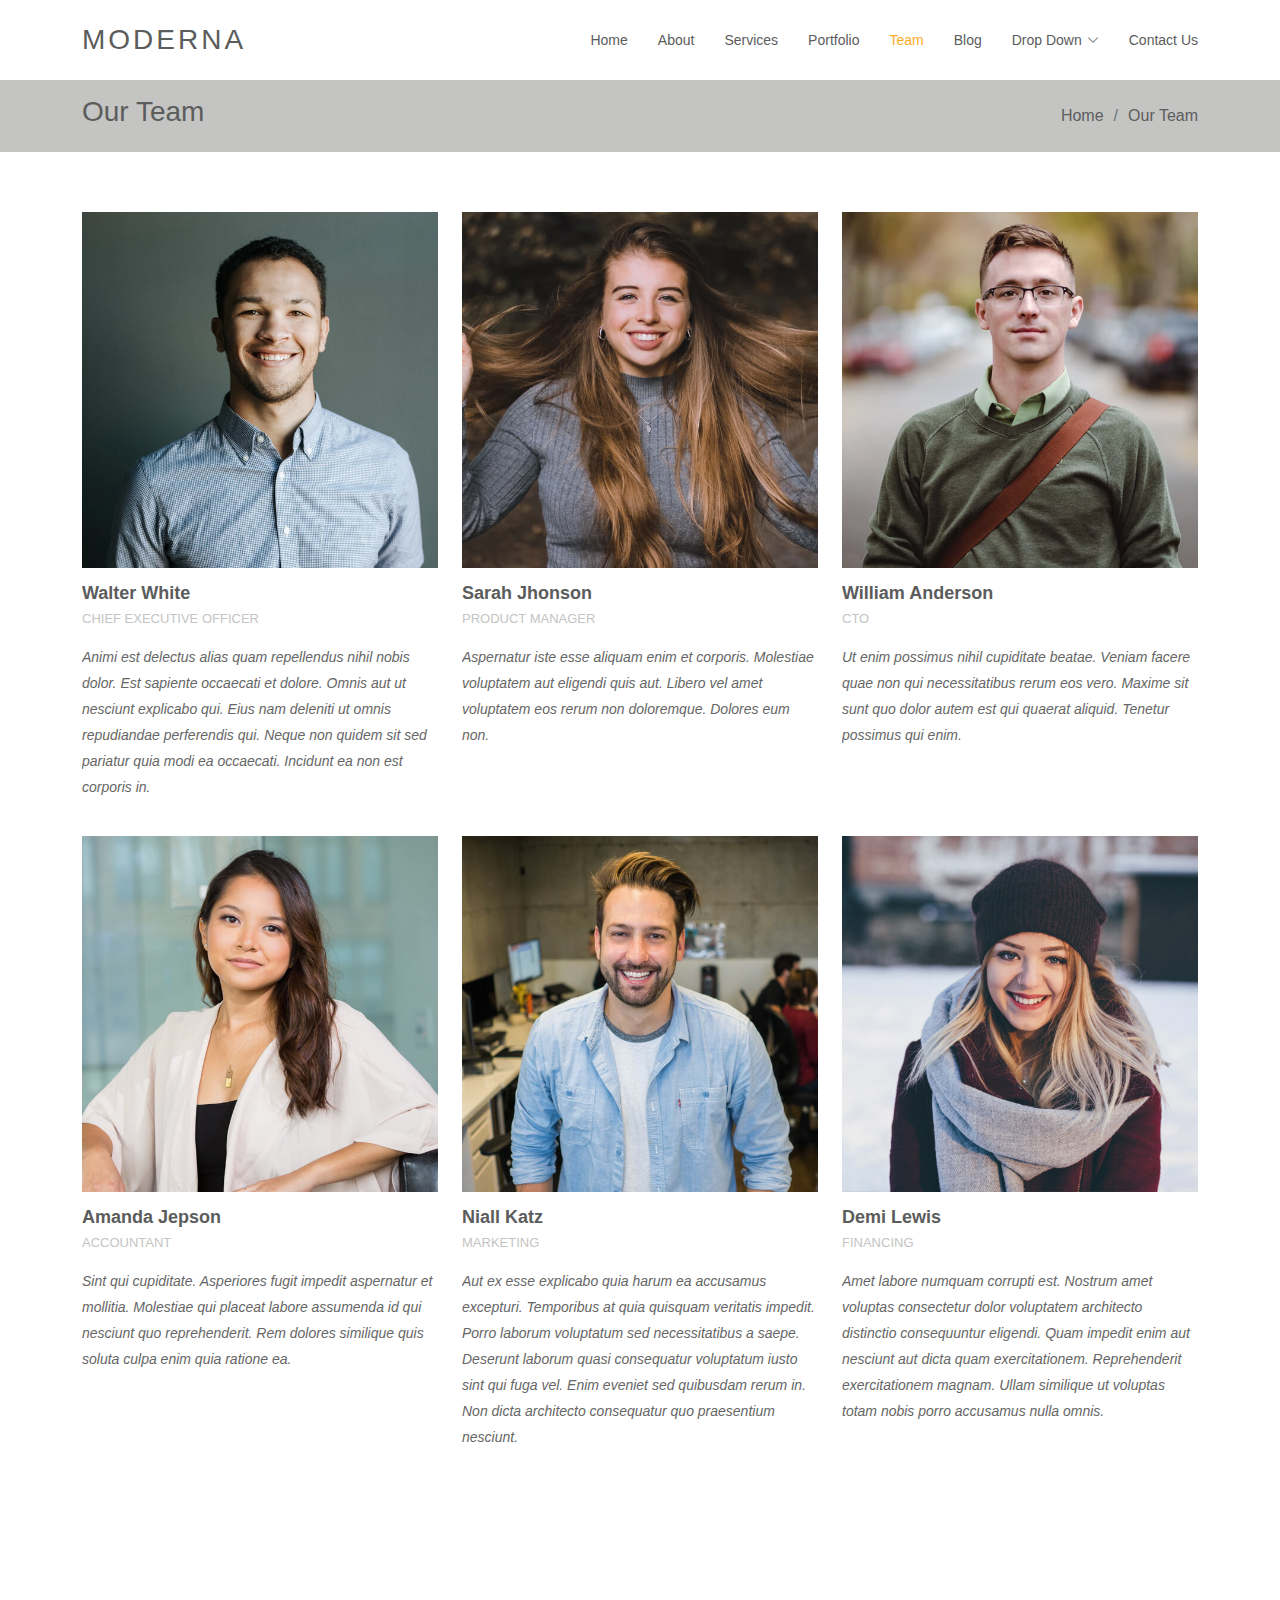
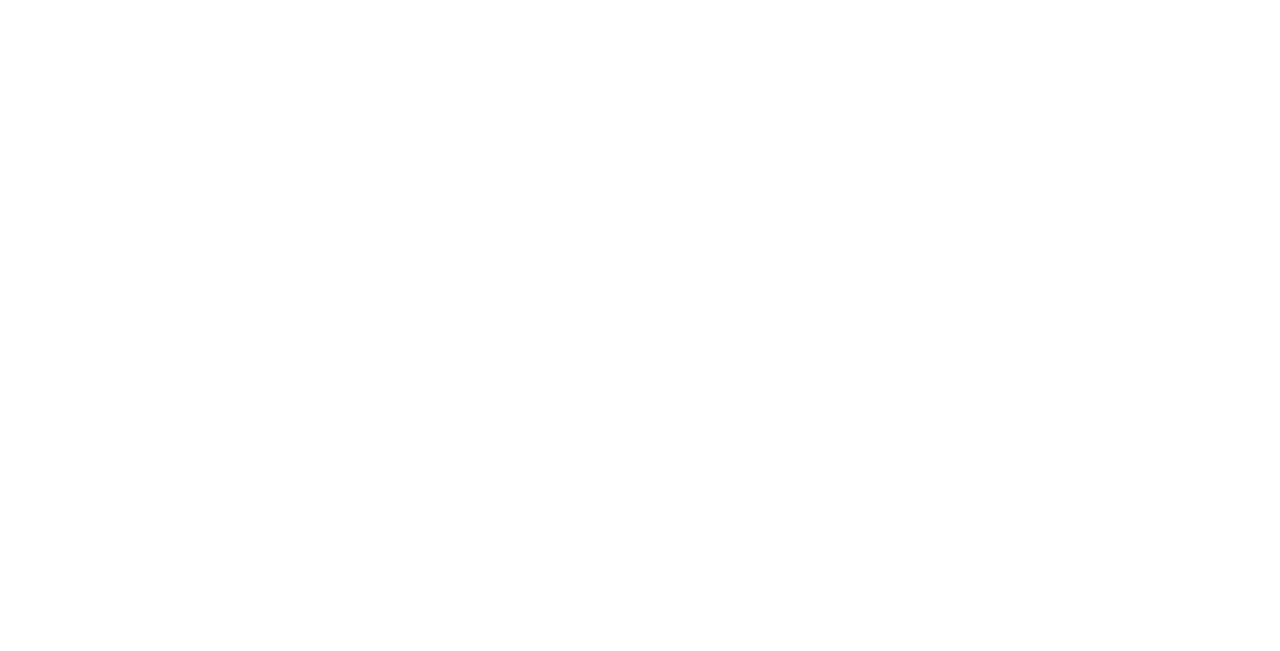
<file: team.html>
<!DOCTYPE html>
<html lang="en">

<head>
  <meta charset="utf-8">
  <meta content="width=device-width, initial-scale=1.0" name="viewport">

  <title>Team - Moderna Bootstrap Template</title>
  <meta content="" name="description">
  <meta content="" name="keywords">

  <!-- Favicons -->
  <link href="assets/img/favicon.png" rel="icon">
  <link href="assets/img/apple-touch-icon.png" rel="apple-touch-icon">

  <!-- Google Fonts -->
  <link href="https://fonts.googleapis.com/css?family=Open+Sans:300,300i,400,400i,600,600i,700,700i|Roboto:300,300i,400,400i,500,500i,700,700i&display=swap" rel="stylesheet">

  <!-- Vendor CSS Files -->
  <link href="assets/vendor/animate.css/animate.min.css" rel="stylesheet">
  <link href="assets/vendor/aos/aos.css" rel="stylesheet">
  <link href="assets/vendor/bootstrap/css/bootstrap.min.css" rel="stylesheet">
  <link href="assets/vendor/bootstrap-icons/bootstrap-icons.css" rel="stylesheet">
  <link href="assets/vendor/boxicons/css/boxicons.min.css" rel="stylesheet">
  <link href="assets/vendor/glightbox/css/glightbox.min.css" rel="stylesheet">
  <link href="assets/vendor/swiper/swiper-bundle.min.css" rel="stylesheet">

  <!-- Template Main CSS File -->
  <link href="assets/css/style.css" rel="stylesheet">

  <!-- =======================================================
  * Template Name: Moderna - v4.8.0
  * Template URL: https://bootstrapmade.com/free-bootstrap-template-corporate-moderna/
  * Author: BootstrapMade.com
  * License: https://bootstrapmade.com/license/
  ======================================================== -->
</head>

<body>

  <!-- ======= Header ======= -->
  <header id="header" class="fixed-top d-flex align-items-center ">
    <div class="container d-flex justify-content-between align-items-center">

      <div class="logo">
        <h1 class="text-light"><a href="index.html"><span>Moderna</span></a></h1>
        <!-- Uncomment below if you prefer to use an image logo -->
        <!-- <a href="index.html"><img src="assets/img/logo.png" alt="" class="img-fluid"></a>-->
      </div>

      <nav id="navbar" class="navbar">
        <ul>
          <li><a class="" href="index.html">Home</a></li>
          <li><a href="about.html">About</a></li>
          <li><a href="services.html">Services</a></li>
          <li><a href="portfolio.html">Portfolio</a></li>
          <li><a class="active" href="team.html">Team</a></li>
          <li><a href="blog.html">Blog</a></li>
          <li class="dropdown"><a href="#"><span>Drop Down</span> <i class="bi bi-chevron-down"></i></a>
            <ul>
              <li><a href="#">Drop Down 1</a></li>
              <li class="dropdown"><a href="#"><span>Deep Drop Down</span> <i class="bi bi-chevron-right"></i></a>
                <ul>
                  <li><a href="#">Deep Drop Down 1</a></li>
                  <li><a href="#">Deep Drop Down 2</a></li>
                  <li><a href="#">Deep Drop Down 3</a></li>
                  <li><a href="#">Deep Drop Down 4</a></li>
                  <li><a href="#">Deep Drop Down 5</a></li>
                </ul>
              </li>
              <li><a href="#">Drop Down 2</a></li>
              <li><a href="#">Drop Down 3</a></li>
              <li><a href="#">Drop Down 4</a></li>
            </ul>
          </li>
          <li><a href="contact.html">Contact Us</a></li>
        </ul>
        <i class="bi bi-list mobile-nav-toggle"></i>
      </nav><!-- .navbar -->

    </div>
  </header><!-- End Header -->

  <main id="main">

    <!-- ======= Our Team Section ======= -->
    <section class="breadcrumbs">
      <div class="container">

        <div class="d-flex justify-content-between align-items-center">
          <h2>Our Team</h2>
          <ol>
            <li><a href="index.html">Home</a></li>
            <li>Our Team</li>
          </ol>
        </div>

      </div>
    </section><!-- End Our Team Section -->

    <!-- ======= Team Section ======= -->
    <section class="team" data-aos="fade-up" data-aos-easing="ease-in-out" data-aos-duration="500">
      <div class="container">

        <div class="row">

          <div class="col-lg-4 col-md-6 d-flex align-items-stretch">
            <div class="member">
              <div class="member-img">
                <img src="assets/img/team/team-1.jpg" class="img-fluid" alt="">
                <div class="social">
                  <a href=""><i class="bi bi-twitter"></i></a>
                  <a href=""><i class="bi bi-facebook"></i></a>
                  <a href=""><i class="bi bi-instagram"></i></a>
                  <a href=""><i class="bi bi-linkedin"></i></a>
                </div>
              </div>
              <div class="member-info">
                <h4>Walter White</h4>
                <span>Chief Executive Officer</span>
                <p>Animi est delectus alias quam repellendus nihil nobis dolor. Est sapiente occaecati et dolore. Omnis aut ut nesciunt explicabo qui. Eius nam deleniti ut omnis repudiandae perferendis qui. Neque non quidem sit sed pariatur quia modi ea occaecati. Incidunt ea non est corporis in.</p>
              </div>
            </div>
          </div>

          <div class="col-lg-4 col-md-6 d-flex align-items-stretch">
            <div class="member">
              <div class="member-img">
                <img src="assets/img/team/team-2.jpg" class="img-fluid" alt="">
                <div class="social">
                  <a href=""><i class="bi bi-twitter"></i></a>
                  <a href=""><i class="bi bi-facebook"></i></a>
                  <a href=""><i class="bi bi-instagram"></i></a>
                  <a href=""><i class="bi bi-linkedin"></i></a>
                </div>
              </div>
              <div class="member-info">
                <h4>Sarah Jhonson</h4>
                <span>Product Manager</span>
                <p>Aspernatur iste esse aliquam enim et corporis. Molestiae voluptatem aut eligendi quis aut. Libero vel amet voluptatem eos rerum non doloremque. Dolores eum non.</p>
              </div>
            </div>
          </div>

          <div class="col-lg-4 col-md-6 d-flex align-items-stretch">
            <div class="member">
              <div class="member-img">
                <img src="assets/img/team/team-3.jpg" class="img-fluid" alt="">
                <div class="social">
                  <a href=""><i class="bi bi-twitter"></i></a>
                  <a href=""><i class="bi bi-facebook"></i></a>
                  <a href=""><i class="bi bi-instagram"></i></a>
                  <a href=""><i class="bi bi-linkedin"></i></a>
                </div>
              </div>
              <div class="member-info">
                <h4>William Anderson</h4>
                <span>CTO</span>
                <p>Ut enim possimus nihil cupiditate beatae. Veniam facere quae non qui necessitatibus rerum eos vero. Maxime sit sunt quo dolor autem est qui quaerat aliquid. Tenetur possimus qui enim.</p>
              </div>
            </div>
          </div>

          <div class="col-lg-4 col-md-6 d-flex align-items-stretch">
            <div class="member">
              <div class="member-img">
                <img src="assets/img/team/team-4.jpg" class="img-fluid" alt="">
                <div class="social">
                  <a href=""><i class="bi bi-twitter"></i></a>
                  <a href=""><i class="bi bi-facebook"></i></a>
                  <a href=""><i class="bi bi-instagram"></i></a>
                  <a href=""><i class="bi bi-linkedin"></i></a>
                </div>
              </div>
              <div class="member-info">
                <h4>Amanda Jepson</h4>
                <span>Accountant</span>
                <p>Sint qui cupiditate. Asperiores fugit impedit aspernatur et mollitia. Molestiae qui placeat labore assumenda id qui nesciunt quo reprehenderit. Rem dolores similique quis soluta culpa enim quia ratione ea.</p>
              </div>
            </div>
          </div>

          <div class="col-lg-4 col-md-6 d-flex align-items-stretch">
            <div class="member">
              <div class="member-img">
                <img src="assets/img/team/team-5.jpg" class="img-fluid" alt="">
                <div class="social">
                  <a href=""><i class="bi bi-twitter"></i></a>
                  <a href=""><i class="bi bi-facebook"></i></a>
                  <a href=""><i class="bi bi-instagram"></i></a>
                  <a href=""><i class="bi bi-linkedin"></i></a>
                </div>
              </div>
              <div class="member-info">
                <h4>Niall Katz</h4>
                <span>Marketing</span>
                <p>Aut ex esse explicabo quia harum ea accusamus excepturi. Temporibus at quia quisquam veritatis impedit. Porro laborum voluptatum sed necessitatibus a saepe. Deserunt laborum quasi consequatur voluptatum iusto sint qui fuga vel. Enim eveniet sed quibusdam rerum in. Non dicta architecto consequatur quo praesentium nesciunt.</p>
              </div>
            </div>
          </div>

          <div class="col-lg-4 col-md-6 d-flex align-items-stretch">
            <div class="member">
              <div class="member-img">
                <img src="assets/img/team/team-6.jpg" class="img-fluid" alt="">
                <div class="social">
                  <a href=""><i class="bi bi-twitter"></i></a>
                  <a href=""><i class="bi bi-facebook"></i></a>
                  <a href=""><i class="bi bi-instagram"></i></a>
                  <a href=""><i class="bi bi-linkedin"></i></a>
                </div>
              </div>
              <div class="member-info">
                <h4>Demi Lewis</h4>
                <span>Financing</span>
                <p>Amet labore numquam corrupti est. Nostrum amet voluptas consectetur dolor voluptatem architecto distinctio consequuntur eligendi. Quam impedit enim aut nesciunt aut dicta quam exercitationem. Reprehenderit exercitationem magnam. Ullam similique ut voluptas totam nobis porro accusamus nulla omnis.</p>
              </div>
            </div>
          </div>

        </div>

      </div>
    </section><!-- End Team Section -->

  </main><!-- End #main -->

  <!-- ======= Footer ======= -->
  <footer id="footer" data-aos="fade-up" data-aos-easing="ease-in-out" data-aos-duration="500">

    <div class="footer-newsletter">
      <div class="container">
        <div class="row">
          <div class="col-lg-6">
            <h4>Our Newsletter</h4>
            <p>Tamen quem nulla quae legam multos aute sint culpa legam noster magna</p>
          </div>
          <div class="col-lg-6">
            <form action="" method="post">
              <input type="email" name="email"><input type="submit" value="Subscribe">
            </form>
          </div>
        </div>
      </div>
    </div>

    <div class="footer-top">
      <div class="container">
        <div class="row">

          <div class="col-lg-3 col-md-6 footer-links">
            <h4>Useful Links</h4>
            <ul>
              <li><i class="bx bx-chevron-right"></i> <a href="#">Home</a></li>
              <li><i class="bx bx-chevron-right"></i> <a href="#">About us</a></li>
              <li><i class="bx bx-chevron-right"></i> <a href="#">Services</a></li>
              <li><i class="bx bx-chevron-right"></i> <a href="#">Terms of service</a></li>
              <li><i class="bx bx-chevron-right"></i> <a href="#">Privacy policy</a></li>
            </ul>
          </div>

          <div class="col-lg-3 col-md-6 footer-links">
            <h4>Our Services</h4>
            <ul>
              <li><i class="bx bx-chevron-right"></i> <a href="#">Web Design</a></li>
              <li><i class="bx bx-chevron-right"></i> <a href="#">Web Development</a></li>
              <li><i class="bx bx-chevron-right"></i> <a href="#">Product Management</a></li>
              <li><i class="bx bx-chevron-right"></i> <a href="#">Marketing</a></li>
              <li><i class="bx bx-chevron-right"></i> <a href="#">Graphic Design</a></li>
            </ul>
          </div>

          <div class="col-lg-3 col-md-6 footer-contact">
            <h4>Contact Us</h4>
            <p>
              A108 Adam Street <br>
              New York, NY 535022<br>
              United States <br><br>
              <strong>Phone:</strong> +1 5589 55488 55<br>
              <strong>Email:</strong> info@example.com<br>
            </p>

          </div>

          <div class="col-lg-3 col-md-6 footer-info">
            <h3>About Moderna</h3>
            <p>Cras fermentum odio eu feugiat lide par naso tierra. Justo eget nada terra videa magna derita valies darta donna mare fermentum iaculis eu non diam phasellus.</p>
            <div class="social-links mt-3">
              <a href="#" class="twitter"><i class="bx bxl-twitter"></i></a>
              <a href="#" class="facebook"><i class="bx bxl-facebook"></i></a>
              <a href="#" class="instagram"><i class="bx bxl-instagram"></i></a>
              <a href="#" class="linkedin"><i class="bx bxl-linkedin"></i></a>
            </div>
          </div>

        </div>
      </div>
    </div>

    <div class="container">
      <div class="copyright">
        &copy; Copyright <strong><span>Moderna</span></strong>. All Rights Reserved
      </div>
      <div class="credits">
        <!-- All the links in the footer should remain intact. -->
        <!-- You can delete the links only if you purchased the pro version. -->
        <!-- Licensing information: https://bootstrapmade.com/license/ -->
        <!-- Purchase the pro version with working PHP/AJAX contact form: https://bootstrapmade.com/free-bootstrap-template-corporate-moderna/ -->
        Designed by <a href="https://bootstrapmade.com/">BootstrapMade</a>
      </div>
    </div>
  </footer><!-- End Footer -->

  <a href="#" class="back-to-top d-flex align-items-center justify-content-center"><i class="bi bi-arrow-up-short"></i></a>

  <!-- Vendor JS Files -->
  <script src="assets/vendor/purecounter/purecounter.js"></script>
  <script src="assets/vendor/aos/aos.js"></script>
  <script src="assets/vendor/bootstrap/js/bootstrap.bundle.min.js"></script>
  <script src="assets/vendor/glightbox/js/glightbox.min.js"></script>
  <script src="assets/vendor/isotope-layout/isotope.pkgd.min.js"></script>
  <script src="assets/vendor/swiper/swiper-bundle.min.js"></script>
  <script src="assets/vendor/waypoints/noframework.waypoints.js"></script>
  <script src="assets/vendor/php-email-form/validate.js"></script>

  <!-- Template Main JS File -->
  <script src="assets/js/main.js"></script>

</body>

</html>
</file>
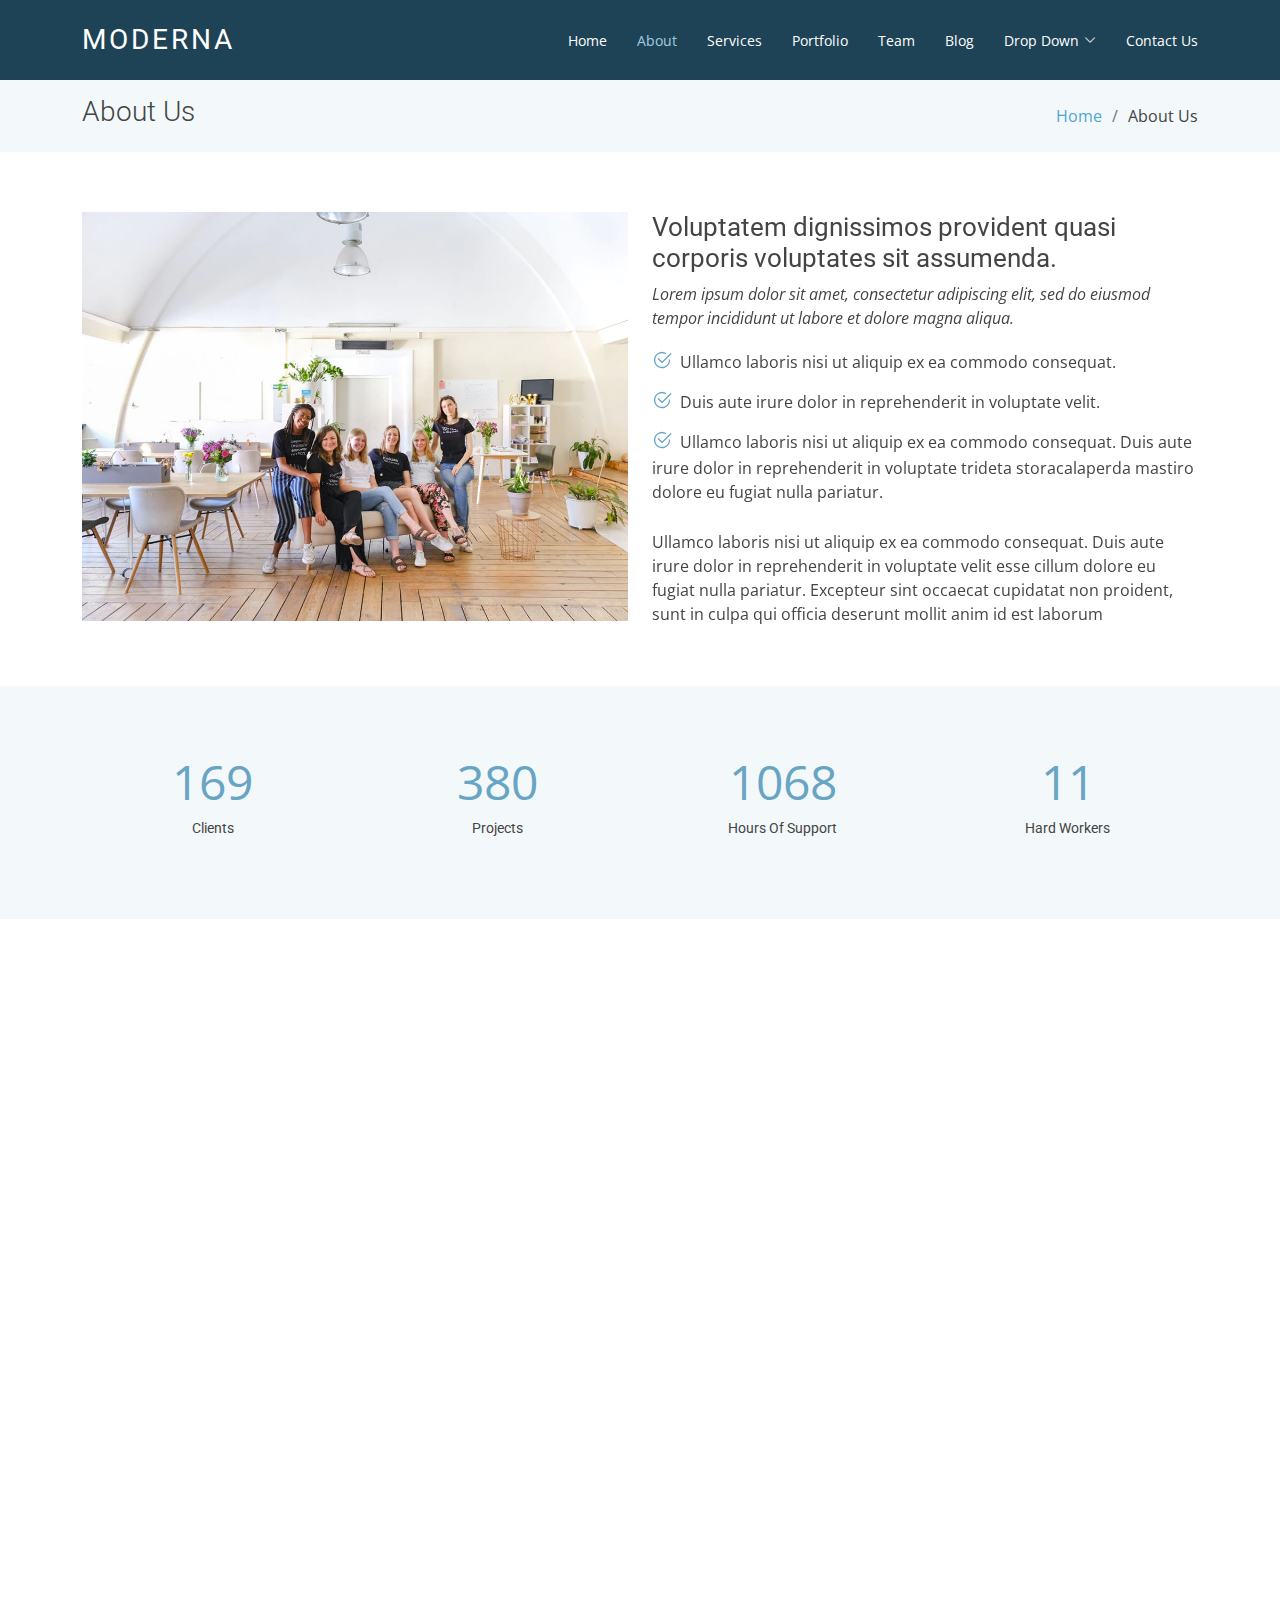
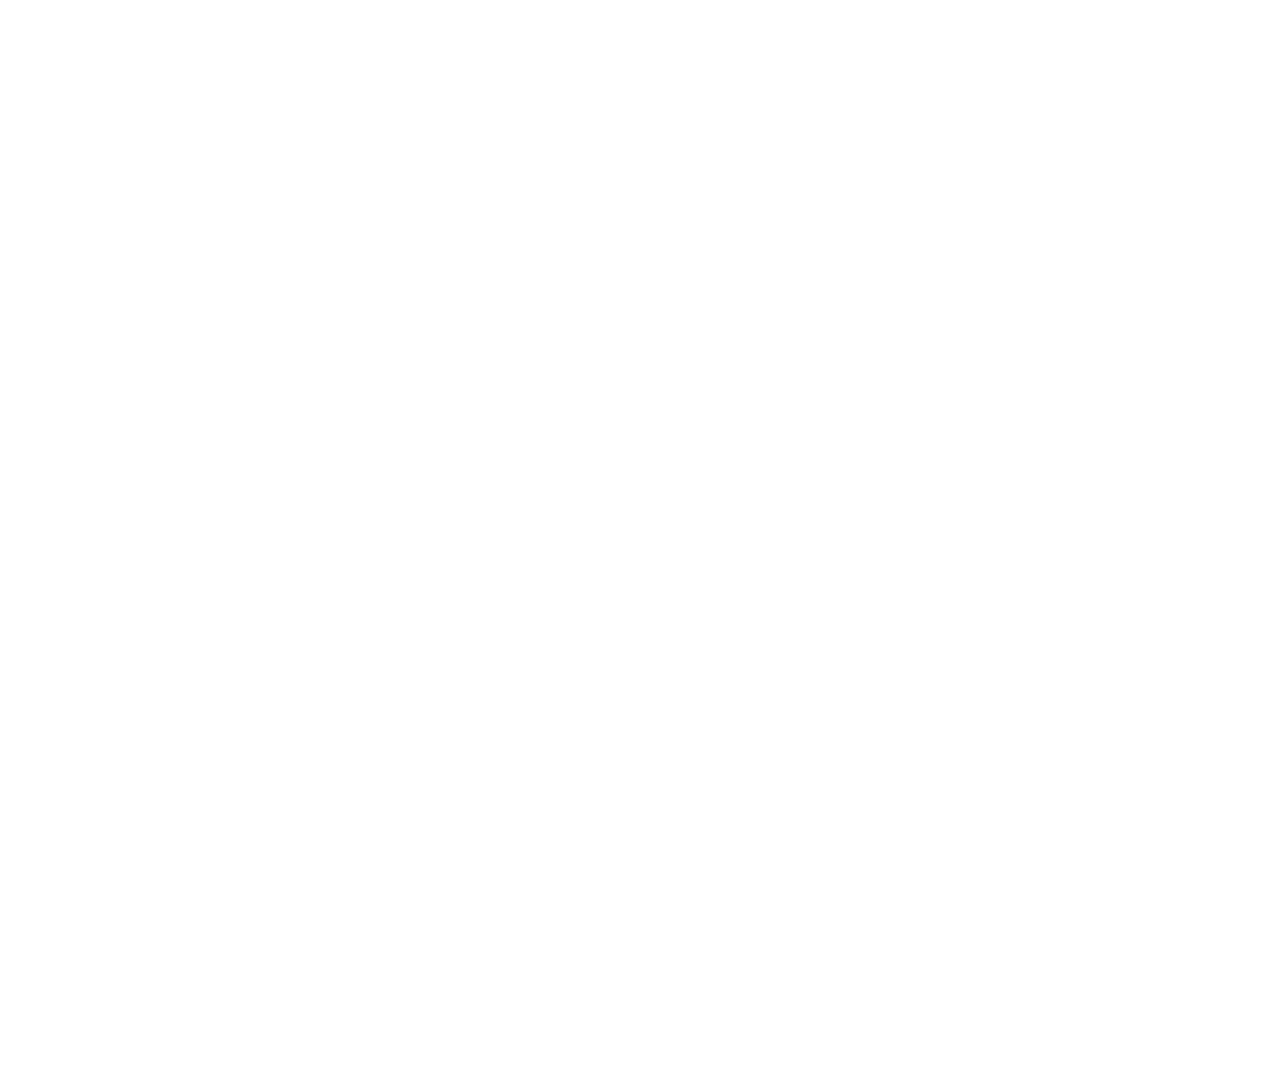
<file: assets/img/Moderna/about.html>
<!DOCTYPE html>
<html lang="en">

<head>
  <meta charset="utf-8">
  <meta content="width=device-width, initial-scale=1.0" name="viewport">

  <title>About - Moderna Bootstrap Template</title>
  <meta content="" name="description">
  <meta content="" name="keywords">

  <!-- Favicons -->
  <link href="assets/img/favicon.png" rel="icon">
  <link href="assets/img/apple-touch-icon.png" rel="apple-touch-icon">

  <!-- Google Fonts -->
  <link href="https://fonts.googleapis.com/css?family=Open+Sans:300,300i,400,400i,600,600i,700,700i|Roboto:300,300i,400,400i,500,500i,700,700i&display=swap" rel="stylesheet">

  <!-- Vendor CSS Files -->
  <link href="assets/vendor/animate.css/animate.min.css" rel="stylesheet">
  <link href="assets/vendor/aos/aos.css" rel="stylesheet">
  <link href="assets/vendor/bootstrap/css/bootstrap.min.css" rel="stylesheet">
  <link href="assets/vendor/bootstrap-icons/bootstrap-icons.css" rel="stylesheet">
  <link href="assets/vendor/boxicons/css/boxicons.min.css" rel="stylesheet">
  <link href="assets/vendor/glightbox/css/glightbox.min.css" rel="stylesheet">
  <link href="assets/vendor/swiper/swiper-bundle.min.css" rel="stylesheet">

  <!-- Template Main CSS File -->
  <link href="assets/css/style.css" rel="stylesheet">

  <!-- =======================================================
  * Template Name: Moderna - v4.8.0
  * Template URL: https://bootstrapmade.com/free-bootstrap-template-corporate-moderna/
  * Author: BootstrapMade.com
  * License: https://bootstrapmade.com/license/
  ======================================================== -->
</head>

<body>

  <!-- ======= Header ======= -->
  <header id="header" class="fixed-top d-flex align-items-center ">
    <div class="container d-flex justify-content-between align-items-center">

      <div class="logo">
        <h1 class="text-light"><a href="index.html"><span>Moderna</span></a></h1>
        <!-- Uncomment below if you prefer to use an image logo -->
        <!-- <a href="index.html"><img src="assets/img/logo.png" alt="" class="img-fluid"></a>-->
      </div>

      <nav id="navbar" class="navbar">
        <ul>
          <li><a class="" href="index.html">Home</a></li>
          <li><a class="active" href="about.html">About</a></li>
          <li><a href="services.html">Services</a></li>
          <li><a href="portfolio.html">Portfolio</a></li>
          <li><a href="team.html">Team</a></li>
          <li><a href="blog.html">Blog</a></li>
          <li class="dropdown"><a href="#"><span>Drop Down</span> <i class="bi bi-chevron-down"></i></a>
            <ul>
              <li><a href="#">Drop Down 1</a></li>
              <li class="dropdown"><a href="#"><span>Deep Drop Down</span> <i class="bi bi-chevron-right"></i></a>
                <ul>
                  <li><a href="#">Deep Drop Down 1</a></li>
                  <li><a href="#">Deep Drop Down 2</a></li>
                  <li><a href="#">Deep Drop Down 3</a></li>
                  <li><a href="#">Deep Drop Down 4</a></li>
                  <li><a href="#">Deep Drop Down 5</a></li>
                </ul>
              </li>
              <li><a href="#">Drop Down 2</a></li>
              <li><a href="#">Drop Down 3</a></li>
              <li><a href="#">Drop Down 4</a></li>
            </ul>
          </li>
          <li><a href="contact.html">Contact Us</a></li>
        </ul>
        <i class="bi bi-list mobile-nav-toggle"></i>
      </nav><!-- .navbar -->

    </div>
  </header><!-- End Header -->

  <main id="main">

    <!-- ======= About Us Section ======= -->
    <section class="breadcrumbs">
      <div class="container">

        <div class="d-flex justify-content-between align-items-center">
          <h2>About Us</h2>
          <ol>
            <li><a href="index.html">Home</a></li>
            <li>About Us</li>
          </ol>
        </div>

      </div>
    </section><!-- End About Us Section -->

    <!-- ======= About Section ======= -->
    <section class="about" data-aos="fade-up">
      <div class="container">

        <div class="row">
          <div class="col-lg-6">
            <img src="assets/img/about.jpg" class="img-fluid" alt="">
          </div>
          <div class="col-lg-6 pt-4 pt-lg-0">
            <h3>Voluptatem dignissimos provident quasi corporis voluptates sit assumenda.</h3>
            <p class="fst-italic">
              Lorem ipsum dolor sit amet, consectetur adipiscing elit, sed do eiusmod tempor incididunt ut labore et dolore
              magna aliqua.
            </p>
            <ul>
              <li><i class="bi bi-check2-circle"></i> Ullamco laboris nisi ut aliquip ex ea commodo consequat.</li>
              <li><i class="bi bi-check2-circle"></i> Duis aute irure dolor in reprehenderit in voluptate velit.</li>
              <li><i class="bi bi-check2-circle"></i> Ullamco laboris nisi ut aliquip ex ea commodo consequat. Duis aute irure dolor in reprehenderit in voluptate trideta storacalaperda mastiro dolore eu fugiat nulla pariatur.</li>
            </ul>
            <p>
              Ullamco laboris nisi ut aliquip ex ea commodo consequat. Duis aute irure dolor in reprehenderit in voluptate
              velit esse cillum dolore eu fugiat nulla pariatur. Excepteur sint occaecat cupidatat non proident, sunt in
              culpa qui officia deserunt mollit anim id est laborum
            </p>
          </div>
        </div>

      </div>
    </section><!-- End About Section -->

    <!-- ======= Facts Section ======= -->
    <section class="facts section-bg" data-aos="fade-up">
      <div class="container">

        <div class="row counters">

          <div class="col-lg-3 col-6 text-center">
            <span data-purecounter-start="0" data-purecounter-end="232" data-purecounter-duration="1" class="purecounter"></span>
            <p>Clients</p>
          </div>

          <div class="col-lg-3 col-6 text-center">
            <span data-purecounter-start="0" data-purecounter-end="521" data-purecounter-duration="1" class="purecounter"></span>
            <p>Projects</p>
          </div>

          <div class="col-lg-3 col-6 text-center">
            <span data-purecounter-start="0" data-purecounter-end="1463" data-purecounter-duration="1" class="purecounter"></span>
            <p>Hours Of Support</p>
          </div>

          <div class="col-lg-3 col-6 text-center">
            <span data-purecounter-start="0" data-purecounter-end="15" data-purecounter-duration="1" class="purecounter"></span>
            <p>Hard Workers</p>
          </div>

        </div>

      </div>
    </section><!-- End Facts Section -->

    <!-- ======= Our Skills Section ======= -->
    <section class="skills" data-aos="fade-up">
      <div class="container">

        <div class="section-title">
          <h2>Our Skills</h2>
          <p>Magnam dolores commodi suscipit. Necessitatibus eius consequatur ex aliquid fuga eum quidem. Sit sint consectetur velit. Quisquam quos quisquam cupiditate. Et nemo qui impedit suscipit alias ea. Quia fugiat sit in iste officiis commodi quidem hic quas.</p>
        </div>

        <div class="skills-content">

          <div class="progress">
            <div class="progress-bar bg-success" role="progressbar" aria-valuenow="100" aria-valuemin="0" aria-valuemax="100">
              <span class="skill">HTML <i class="val">100%</i></span>
            </div>
          </div>

          <div class="progress">
            <div class="progress-bar bg-info" role="progressbar" aria-valuenow="90" aria-valuemin="0" aria-valuemax="100">
              <span class="skill">CSS <i class="val">90%</i></span>
            </div>
          </div>

          <div class="progress">
            <div class="progress-bar bg-warning" role="progressbar" aria-valuenow="75" aria-valuemin="0" aria-valuemax="100">
              <span class="skill">JavaScript <i class="val">75%</i></span>
            </div>
          </div>

          <div class="progress">
            <div class="progress-bar bg-danger" role="progressbar" aria-valuenow="55" aria-valuemin="0" aria-valuemax="100">
              <span class="skill">Photoshop <i class="val">55%</i></span>
            </div>
          </div>

        </div>

      </div>
    </section><!-- End Our Skills Section -->

    <!-- ======= Tetstimonials Section ======= -->
    <section class="testimonials" data-aos="fade-up">
      <div class="container">

        <div class="section-title">
          <h2>Tetstimonials</h2>
          <p>Magnam dolores commodi suscipit. Necessitatibus eius consequatur ex aliquid fuga eum quidem. Sit sint consectetur velit. Quisquam quos quisquam cupiditate. Et nemo qui impedit suscipit alias ea. Quia fugiat sit in iste officiis commodi quidem hic quas.</p>
        </div>

        <div class="testimonials-carousel swiper">
          <div class="swiper-wrapper">
            <div class="testimonial-item swiper-slide">
              <img src="assets/img/testimonials/testimonials-1.jpg" class="testimonial-img" alt="">
              <h3>Saul Goodman</h3>
              <h4>Ceo &amp; Founder</h4>
              <p>
                <i class="bx bxs-quote-alt-left quote-icon-left"></i>
                Proin iaculis purus consequat sem cure digni ssim donec porttitora entum suscipit rhoncus. Accusantium quam, ultricies eget id, aliquam eget nibh et. Maecen aliquam, risus at semper.
                <i class="bx bxs-quote-alt-right quote-icon-right"></i>
              </p>
            </div>

            <div class="testimonial-item swiper-slide">
              <img src="assets/img/testimonials/testimonials-2.jpg" class="testimonial-img" alt="">
              <h3>Sara Wilsson</h3>
              <h4>Designer</h4>
              <p>
                <i class="bx bxs-quote-alt-left quote-icon-left"></i>
                Export tempor illum tamen malis malis eram quae irure esse labore quem cillum quid cillum eram malis quorum velit fore eram velit sunt aliqua noster fugiat irure amet legam anim culpa.
                <i class="bx bxs-quote-alt-right quote-icon-right"></i>
              </p>
            </div>

            <div class="testimonial-item swiper-slide">
              <img src="assets/img/testimonials/testimonials-3.jpg" class="testimonial-img" alt="">
              <h3>Jena Karlis</h3>
              <h4>Store Owner</h4>
              <p>
                <i class="bx bxs-quote-alt-left quote-icon-left"></i>
                Enim nisi quem export duis labore cillum quae magna enim sint quorum nulla quem veniam duis minim tempor labore quem eram duis noster aute amet eram fore quis sint minim.
                <i class="bx bxs-quote-alt-right quote-icon-right"></i>
              </p>
            </div>

            <div class="testimonial-item swiper-slide">
              <img src="assets/img/testimonials/testimonials-4.jpg" class="testimonial-img" alt="">
              <h3>Matt Brandon</h3>
              <h4>Freelancer</h4>
              <p>
                <i class="bx bxs-quote-alt-left quote-icon-left"></i>
                Fugiat enim eram quae cillum dolore dolor amet nulla culpa multos export minim fugiat minim velit minim dolor enim duis veniam ipsum anim magna sunt elit fore quem dolore labore illum veniam.
                <i class="bx bxs-quote-alt-right quote-icon-right"></i>
              </p>
            </div>

            <div class="testimonial-item swiper-slide">
              <img src="assets/img/testimonials/testimonials-5.jpg" class="testimonial-img" alt="">
              <h3>John Larson</h3>
              <h4>Entrepreneur</h4>
              <p>
                <i class="bx bxs-quote-alt-left quote-icon-left"></i>
                Quis quorum aliqua sint quem legam fore sunt eram irure aliqua veniam tempor noster veniam enim culpa labore duis sunt culpa nulla illum cillum fugiat legam esse veniam culpa fore nisi cillum quid.
                <i class="bx bxs-quote-alt-right quote-icon-right"></i>
              </p>
            </div>
          </div>
          <div class="swiper-pagination"></div>
        </div>

      </div>
    </section><!-- End Ttstimonials Section -->

  </main><!-- End #main -->

  <!-- ======= Footer ======= -->
  <footer id="footer" data-aos="fade-up" data-aos-easing="ease-in-out" data-aos-duration="500">

    <div class="footer-newsletter">
      <div class="container">
        <div class="row">
          <div class="col-lg-6">
            <h4>Our Newsletter</h4>
            <p>Tamen quem nulla quae legam multos aute sint culpa legam noster magna</p>
          </div>
          <div class="col-lg-6">
            <form action="" method="post">
              <input type="email" name="email"><input type="submit" value="Subscribe">
            </form>
          </div>
        </div>
      </div>
    </div>

    <div class="footer-top">
      <div class="container">
        <div class="row">

          <div class="col-lg-3 col-md-6 footer-links">
            <h4>Useful Links</h4>
            <ul>
              <li><i class="bx bx-chevron-right"></i> <a href="#">Home</a></li>
              <li><i class="bx bx-chevron-right"></i> <a href="#">About us</a></li>
              <li><i class="bx bx-chevron-right"></i> <a href="#">Services</a></li>
              <li><i class="bx bx-chevron-right"></i> <a href="#">Terms of service</a></li>
              <li><i class="bx bx-chevron-right"></i> <a href="#">Privacy policy</a></li>
            </ul>
          </div>

          <div class="col-lg-3 col-md-6 footer-links">
            <h4>Our Services</h4>
            <ul>
              <li><i class="bx bx-chevron-right"></i> <a href="#">Web Design</a></li>
              <li><i class="bx bx-chevron-right"></i> <a href="#">Web Development</a></li>
              <li><i class="bx bx-chevron-right"></i> <a href="#">Product Management</a></li>
              <li><i class="bx bx-chevron-right"></i> <a href="#">Marketing</a></li>
              <li><i class="bx bx-chevron-right"></i> <a href="#">Graphic Design</a></li>
            </ul>
          </div>

          <div class="col-lg-3 col-md-6 footer-contact">
            <h4>Contact Us</h4>
            <p>
              A108 Adam Street <br>
              New York, NY 535022<br>
              United States <br><br>
              <strong>Phone:</strong> +1 5589 55488 55<br>
              <strong>Email:</strong> info@example.com<br>
            </p>

          </div>

          <div class="col-lg-3 col-md-6 footer-info">
            <h3>About Moderna</h3>
            <p>Cras fermentum odio eu feugiat lide par naso tierra. Justo eget nada terra videa magna derita valies darta donna mare fermentum iaculis eu non diam phasellus.</p>
            <div class="social-links mt-3">
              <a href="#" class="twitter"><i class="bx bxl-twitter"></i></a>
              <a href="#" class="facebook"><i class="bx bxl-facebook"></i></a>
              <a href="#" class="instagram"><i class="bx bxl-instagram"></i></a>
              <a href="#" class="linkedin"><i class="bx bxl-linkedin"></i></a>
            </div>
          </div>

        </div>
      </div>
    </div>

    <div class="container">
      <div class="copyright">
        &copy; Copyright <strong><span>Moderna</span></strong>. All Rights Reserved
      </div>
      <div class="credits">
        <!-- All the links in the footer should remain intact. -->
        <!-- You can delete the links only if you purchased the pro version. -->
        <!-- Licensing information: https://bootstrapmade.com/license/ -->
        <!-- Purchase the pro version with working PHP/AJAX contact form: https://bootstrapmade.com/free-bootstrap-template-corporate-moderna/ -->
        Designed by <a href="https://bootstrapmade.com/">BootstrapMade</a>
      </div>
    </div>
  </footer><!-- End Footer -->

  <a href="#" class="back-to-top d-flex align-items-center justify-content-center"><i class="bi bi-arrow-up-short"></i></a>

  <!-- Vendor JS Files -->
  <script src="assets/vendor/purecounter/purecounter.js"></script>
  <script src="assets/vendor/aos/aos.js"></script>
  <script src="assets/vendor/bootstrap/js/bootstrap.bundle.min.js"></script>
  <script src="assets/vendor/glightbox/js/glightbox.min.js"></script>
  <script src="assets/vendor/isotope-layout/isotope.pkgd.min.js"></script>
  <script src="assets/vendor/swiper/swiper-bundle.min.js"></script>
  <script src="assets/vendor/waypoints/noframework.waypoints.js"></script>
  <script src="assets/vendor/php-email-form/validate.js"></script>

  <!-- Template Main JS File -->
  <script src="assets/js/main.js"></script>

</body>

</html>
</file>
<file: assets/css/style.css>
/*--------------------------------------------------------------
# General
--------------------------------------------------------------*/
body {
  font-family: "Changa", sans-serif;
  color: #5b5c5c;
}

a {
  color: #5b5c5c;
  text-decoration: none;
}

a:hover {
  color: #fbab1f;
  text-decoration: none;
}

h1, h2, h3, h4, h5, h6, .font-primary {
  font-family: "Changa", sans-serif;
}

/*--------------------------------------------------------------
# Back to top button
--------------------------------------------------------------*/
.back-to-top {
  position: fixed;
  visibility: hidden;
  opacity: 0;
  right: 15px;
  bottom: 15px;
  z-index: 99999;
  background:  #fbab1f;
  width: 40px;
  height: 40px;
  border-radius: 4px;
  transition: all 0.4s;
}
.back-to-top i {
  font-size: 24px;
  color: #fff;
  line-height: 0;
}
.back-to-top:hover {
  background: #fbab1f;
  color: #fff;
}
.back-to-top.active {
  visibility: visible;
  opacity: 1;
}

/*--------------------------------------------------------------
# Header
--------------------------------------------------------------*/
#header {
  height: 80px;
  transition: all 0.5s;
  z-index: 997;
  transition: all 0.5s;
  background: #fff;
}
#header.header-transparent {
  background: none;
}
#header.header-scrolled {
  background: #c4c4c3;
  height: 60px;
}
#header .logo h1 {
  font-size: 28px;
  margin: 0;
  padding: 4px 0;
  line-height: 1;
  font-weight: 400;
  letter-spacing: 3px;
  text-transform: uppercase;
}
#header .logo h1 a, #header .logo h1 a:hover {
  color: #5b5c5c;
  text-decoration: none;
}
#header .logo img {
  padding: 0;
  margin: 0;
  max-height: 40px;
}

#main {
  margin-top: 80px;
}

/*--------------------------------------------------------------
# Navigation Menu
--------------------------------------------------------------*/
/**
* Desktop Navigation 
*/
.navbar {
  padding: 0;
}
.navbar ul {
  margin: 0;
  padding: 0;
  display: flex;
  list-style: none;
  align-items: center;
}
.navbar li {
  position: relative;
}
.navbar a, .navbar a:focus {
  display: flex;
  align-items: center;
  justify-content: space-between;
  padding: 10px 0 10px 30px;
  font-family: "Changa", sans-serif;
  font-size: 14px;
  color: #5b5c5c;
  white-space: nowrap;
  transition: 0.3s;
}
.navbar a i, .navbar a:focus i {
  font-size: 12px;
  line-height: 0;
  margin-left: 5px;
}
.navbar a:hover, .navbar .active, .navbar .active:focus, .navbar li:hover > a {
  color: #fbab1f;
}
.navbar .dropdown ul {
  display: block;
  position: absolute;
  left: 14px;
  top: calc(100% + 30px);
  margin: 0;
  padding: 10px 0;
  z-index: 99;
  opacity: 0;
  visibility: hidden;
  background: #fff;
  box-shadow: 0px 0px 30px rgba(127, 137, 161, 0.25);
  transition: 0.3s;
}
.navbar .dropdown ul li {
  min-width: 200px;
}
.navbar .dropdown ul a {
  padding: 10px 20px;
  font-size: 14px;
  text-transform: none;
  color: #5b5c5c;
}
.navbar .dropdown ul a i {
  font-size: 12px;
}
.navbar .dropdown ul a:hover, .navbar .dropdown ul .active:hover, .navbar .dropdown ul li:hover > a {
  color: #c4c4c3;
}
.navbar .dropdown:hover > ul {
  opacity: 1;
  top: 100%;
  visibility: visible;
}
.navbar .dropdown .dropdown ul {
  top: 0;
  left: calc(100% - 30px);
  visibility: hidden;
}
.navbar .dropdown .dropdown:hover > ul {
  opacity: 1;
  top: 0;
  left: 100%;
  visibility: visible;
}
@media (max-width: 1366px) {
  .navbar .dropdown .dropdown ul {
    left: -90%;
  }
  .navbar .dropdown .dropdown:hover > ul {
    left: -100%;
  }
}

/**
* Mobile Navigation 
*/
.mobile-nav-toggle {
  color: #fff;
  font-size: 28px;
  cursor: pointer;
  display: none;
  line-height: 0;
  transition: 0.5s;
}

@media (max-width: 991px) {
  .mobile-nav-toggle {
    display: block;
  }

  .navbar ul {
    display: none;
  }
}
.navbar-mobile {
  position: fixed;
  overflow: hidden;
  top: 0;
  right: 0;
  left: 0;
  bottom: 0;
  background: #c4c4c3;
  transition: 0.3s;
}
.navbar-mobile .mobile-nav-toggle {
  position: absolute;
  top: 15px;
  right: 15px;
}
.navbar-mobile ul {
  display: block;
  position: absolute;
  top: 55px;
  right: 15px;
  bottom: 15px;
  left: 15px;
  padding: 10px 0;
  background-color: #fff;
  overflow-y: auto;
  transition: 0.3s;
}
.navbar-mobile a, .navbar-mobile a:focus {
  padding: 10px 20px;
  font-size: 15px;
  color: #fbab1f;
}
.navbar-mobile a:hover, .navbar-mobile .active, .navbar-mobile li:hover > a {
  color:#fbab1f;
}
.navbar-mobile .getstarted, .navbar-mobile .getstarted:focus {
  margin: 15px;
}
.navbar-mobile .dropdown ul {
  position: static;
  display: none;
  margin: 10px 20px;
  padding: 10px 0;
  z-index: 99;
  opacity: 1;
  visibility: visible;
  background: #fff;
  box-shadow: 0px 0px 30px rgba(127, 137, 161, 0.25);
}
.navbar-mobile .dropdown ul li {
  min-width: 200px;
}
.navbar-mobile .dropdown ul a {
  padding: 10px 20px;
}
.navbar-mobile .dropdown ul a i {
  font-size: 12px;
}
.navbar-mobile .dropdown ul a:hover, .navbar-mobile .dropdown ul .active:hover, .navbar-mobile .dropdown ul li:hover > a {
  color: #c4c4c3;
}
.navbar-mobile .dropdown > .dropdown-active {
  display: block;
}

/*--------------------------------------------------------------
# Hero Section
--------------------------------------------------------------*/
#hero {
  width: 100%;
  height: 90vh;
  overflow: hidden;
  position: relative;
}
#hero::after {
  content: "";
  position: absolute;
  left: 50%;
  top: 0;
  width: 130%;
  height: 95%;
  background: url("../img/hero-bg.jpg") center top no-repeat;
  z-index: 0;
  border-radius: 0 0 50% 50%;
  transform: translateX(-50%) rotate(0deg);
}
#hero::before {
  content: "";
  position: absolute;
  left: 50%;
  top: 0;
  width: 130%;
  height: 96%;
  background: #c4c4c3;
  opacity: 0.3;
  z-index: 0;
  border-radius: 0 0 50% 50%;
  transform: translateX(-50%) translateY(18px) rotate(2deg);
}
#hero .carousel-container {
  display: flex;
  justify-content: center;
  align-items: center;
  flex-direction: column;
  text-align: center;
  bottom: 0;
  top: 0;
  left: 0;
  right: 0;
}
#hero h2 {
  color: #5b5c5c;
  margin-bottom: 30px;
  font-size: 48px;
  font-weight: 700;
}
#hero p {
  width: 80%;
  -webkit-animation-delay: 0.4s;
  animation-delay: 0.4s;
  margin: 0 auto 30px auto;
  color: #5b5c5c;
}
#hero .carousel-control-prev, #hero .carousel-control-next {
  width: 10%;
}
#hero .carousel-control-next-icon, #hero .carousel-control-prev-icon {
  background: none;
  font-size: 48px;
  line-height: 1;
  width: auto;
  height: auto;
}
#hero .btn-get-started {
  font-family: "Changa", sans-serif;
  font-weight: 500;
  font-size: 14px;
  letter-spacing: 1px;
  display: inline-block;
  padding: 12px 32px;
  border-radius: 50px;
  transition: 0.5s;
  line-height: 1;
  margin: 10px;
  color: #5b5c5c;
  -webkit-animation-delay: 0.8s;
  animation-delay: 0.8s;
  border: 2px solid #5b5c5c;
}
#hero .btn-get-started:hover {
  background: #fbab1f;
  color: #fff;
  text-decoration: none;
}
@media (min-width: 1024px) {
  #hero p {
    width: 60%;
  }
  #hero .carousel-control-prev, #hero .carousel-control-next {
    width: 5%;
  }
}
@media (max-width: 768px) {
  #hero::after {
    width: 180%;
    height: 95%;
    border-radius: 0 0 50% 50%;
    transform: translateX(-50%) rotate(0deg);
  }
  #hero::before {
    top: 0;
    width: 180%;
    height: 94%;
    border-radius: 0 0 50% 50%;
    transform: translateX(-50%) translateY(20px) rotate(4deg);
  }
}
@media (max-width: 575px) {
  #hero h2 {
    font-size: 30px;
  }
 
}

/*--------------------------------------------------------------
# Hero No Slider Section
--------------------------------------------------------------*/
#hero-no-slider {
  width: 100%;
  height: 100vh;
  overflow: hidden;
  position: relative;
  text-align: center;
}
#hero-no-slider::before {
  content: "";
  position: absolute;
  left: 0;
  top: 0;
  right: 0;
  bottom: 0;
  background: linear-gradient(to right, rgba(231, 239, 243, 0.8), rgba(246, 247, 248, 0.6)), url("../img/hero.jpg") center top no-repeat;
}
#hero-no-slider h2 {
  color: #fff;
  margin-bottom: 15px;
  font-size: 48px;
  font-weight: 700;
}
#hero-no-slider p {
  color: #fff;
}
#hero-no-slider .btn-get-started {
  font-family: "Changa", sans-serif;
  font-weight: 500;
  font-size: 14px;
  letter-spacing: 1px;
  display: inline-block;
  padding: 12px 32px;
  border-radius: 50px;
  transition: 0.5s;
  line-height: 1;
  margin: 10px;
  color: #fff;
  -webkit-animation-delay: 0.8s;
  animation-delay: 0.8s;
  border: 2px solid #fbab1f;
}
#hero-no-slider .btn-get-started:hover {
  background: #fbab1f;
  color: #fff;
  text-decoration: none;
}
@media (max-width: 575px) {
  #hero-no-slider h2 {
    font-size: 30px;
  }
}

/*--------------------------------------------------------------
# Sections General
--------------------------------------------------------------*/
section {
  padding: 60px 0;
}

.section-bg {
  background-color: #c4c4c3;
}

.section-title {
  text-align: center;
  padding-bottom: 30px;
}
.section-title h2 {
  font-size: 28px;
  font-weight: 400;
  margin-bottom: 20px;
  padding-bottom: 20px;
  position: relative;
}
.section-title h2::before {
  content: "";
  position: absolute;
  display: block;
  width: 120px;
  height: 1px;
  background: #c4c4c3;
  bottom: 1px;
  left: calc(50% - 60px);
}
.section-title h2::after {
  content: "";
  position: absolute;
  display: block;
  width: 40px;
  height: 3px;
  background: #c4c4c3;
  bottom: 0;
  left: calc(50% - 20px);
}
.section-title p {
  margin-bottom: 0;
}

/*--------------------------------------------------------------
# Breadcrumbs
--------------------------------------------------------------*/
.breadcrumbs {
  padding: 15px 0;
  background-color: #c4c4c3;
  min-height: 40px;
}
.breadcrumbs h2 {
  font-size: 28px;
  font-weight: 300;
}
.breadcrumbs ol {
  display: flex;
  flex-wrap: wrap;
  list-style: none;
  padding: 0;
  margin: 0;
}
.breadcrumbs ol li + li {
  padding-left: 10px;
}
.breadcrumbs ol li + li::before {
  display: inline-block;
  padding-right: 10px;
  color: #6c757d;
  content: "/";
}
@media (max-width: 768px) {
  .breadcrumbs .d-flex {
    display: block !important;
  }
  .breadcrumbs ol {
    display: block;
  }
  .breadcrumbs ol li {
    display: inline-block;
  }
}

/*--------------------------------------------------------------
# Our Services
--------------------------------------------------------------*/
.services {
  padding-bottom: 20px;
}
.services .icon-box {
  padding: 30px;
  position: relative;
  overflow: hidden;
  margin: 0 0 40px 0;
  background: #fff;
  box-shadow: 0 5px 26px 0 rgba(68, 88, 144, 0.14);
  transition: all 0.3s ease-in-out;
  text-align: center;
  border: 1px solid #fff;
}
.services .icon {
  margin: 0 auto 20px auto;
  padding-top: 17px;
  display: inline-block;
  text-align: center;
  border-radius: 50%;
  width: 72px;
  height: 72px;
}
.services .icon i {
  font-size: 36px;
  line-height: 1;
}
.services .title {
  font-weight: 700;
  margin-bottom: 15px;
  font-size: 18px;
}
.services .title a {
  color: #111;
}
.services .description {
  font-size: 15px;
  line-height: 28px;
  margin-bottom: 0;
}
.services .icon-box-pink .icon {
  background: #fceef3;
}
.services .icon-box-pink .icon i {
  color: #ff689b;
}
.services .icon-box-pink:hover {
  border-color: #ff689b;
}
.services .icon-box-cyan .icon {
  background: #e6fdfc;
}
.services .icon-box-cyan .icon i {
  color: #3fcdc7;
}
.services .icon-box-cyan:hover {
  border-color: #3fcdc7;
}
.services .icon-box-green .icon {
  background: #eafde7;
}
.services .icon-box-green .icon i {
  color: #41cf2e;
}
.services .icon-box-green:hover {
  border-color: #41cf2e;
}
.services .icon-box-blue .icon {
  background: #e1eeff;
}
.services .icon-box-blue .icon i {
  color: #2282ff;
}
.services .icon-box-blue:hover {
  border-color: #2282ff;
}

/*--------------------------------------------------------------
# Why Us
--------------------------------------------------------------*/
.why-us .container {
  box-shadow: 0 5px 25px 0 rgba(214, 215, 216, 0.6);
  background: #fff;
}
.why-us .icon-box + .icon-box {
  margin-top: 50px;
}
.why-us .icon-box .icon {
  float: left;
  display: flex;
  align-items: center;
  justify-content: center;
  width: 72px;
  height: 72px;
  background: #f3f8fa;
  border-radius: 6px;
  transition: 0.5s;
}
.why-us .icon-box .icon i {
  color: #c4c4c3;
  font-size: 32px;
}
.why-us .icon-box:hover .icon {
  background: #c4c4c3;
}
.why-us .icon-box:hover .icon i {
  color: #fff;
}
.why-us .icon-box .title {
  margin-left: 95px;
  font-weight: 700;
  margin-bottom: 10px;
  font-size: 18px;
  text-transform: uppercase;
}
.why-us .icon-box .title a {
  color: #343a40;
  transition: 0.3s;
}
.why-us .icon-box .title a:hover {
  color: #c4c4c3;
}
.why-us .icon-box .description {
  margin-left: 95px;
  line-height: 24px;
  font-size: 14px;
}
.why-us .video-box {
  position: relative;
}
.why-us .video-box img {
  padding-top: 15px;
  padding-bottom: 15px;
}
.why-us .play-btn {
  width: 94px;
  height: 94px;
  background: radial-gradient(#c4c4c3 50%, rgba(104, 164, 196, 0.4) 52%);
  border-radius: 50%;
  display: block;
  position: absolute;
  left: calc(50% - 47px);
  top: calc(50% - 47px);
  overflow: hidden;
}
.why-us .play-btn::after {
  content: "";
  position: absolute;
  left: 50%;
  top: 50%;
  transform: translateX(-40%) translateY(-50%);
  width: 0;
  height: 0;
  border-top: 10px solid transparent;
  border-bottom: 10px solid transparent;
  border-left: 15px solid #fff;
  z-index: 100;
  transition: all 400ms cubic-bezier(0.55, 0.055, 0.675, 0.19);
}
.why-us .play-btn::before {
  content: "";
  position: absolute;
  width: 120px;
  height: 120px;
  -webkit-animation-delay: 0s;
  animation-delay: 0s;
  -webkit-animation: pulsate-btn 2s;
  animation: pulsate-btn 2s;
  -webkit-animation-direction: forwards;
  animation-direction: forwards;
  -webkit-animation-iteration-count: infinite;
  animation-iteration-count: infinite;
  -webkit-animation-timing-function: steps;
  animation-timing-function: steps;
  opacity: 1;
  border-radius: 50%;
  border: 5px solid rgba(104, 164, 196, 0.7);
  top: -15%;
  left: -15%;
  background: rgba(198, 16, 0, 0);
}
.why-us .play-btn:hover::after {
  border-left: 15px solid #c4c4c3;
  transform: scale(20);
}
.why-us .play-btn:hover::before {
  content: "";
  position: absolute;
  left: 50%;
  top: 50%;
  transform: translateX(-40%) translateY(-50%);
  width: 0;
  height: 0;
  border: none;
  border-top: 10px solid transparent;
  border-bottom: 10px solid transparent;
  border-left: 15px solid #fff;
  z-index: 200;
  -webkit-animation: none;
  animation: none;
  border-radius: 0;
}

@-webkit-keyframes pulsate-btn {
  0% {
    transform: scale(0.6, 0.6);
    opacity: 1;
  }
  100% {
    transform: scale(1, 1);
    opacity: 0;
  }
}

@keyframes pulsate-btn {
  0% {
    transform: scale(0.6, 0.6);
    opacity: 1;
  }
  100% {
    transform: scale(1, 1);
    opacity: 0;
  }
}
/*--------------------------------------------------------------
# Features
--------------------------------------------------------------*/
.features .row + .row {
  margin-top: 100px;
}
.features h3 {
  font-weight: 400;
  font-size: 24px;
}
.features ul {
  list-style: none;
  padding: 0;
}
.features ul li {
  padding-bottom: 10px;
}
.features ul i {
  font-size: 20px;
  padding-right: 4px;
  color: #c4c4c3;
}
.features p:last-child {
  margin-bottom: 0;
}

/*--------------------------------------------------------------
# About
--------------------------------------------------------------*/
.about h3 {
  font-weight: 400;
  font-size: 26px;
}
.about ul {
  list-style: none;
  padding: 0;
}
.about ul li {
  padding-bottom: 10px;
}
.about ul i {
  font-size: 20px;
  padding-right: 4px;
  color: #5b5c5c;
}
.about p:last-child {
  margin-bottom: 0;
}

/*--------------------------------------------------------------
# Facts
--------------------------------------------------------------*/
.facts .counters span {
  font-size: 48px;
  display: block;
  color: #5b5c5c;
}
.facts .counters p {
  padding: 0;
  margin: 0 0 20px 0;
  font-family: "Changa", sans-serif;
  font-size: 14px;
}



/*--------------------------------------------------------------
# Tetstimonials
--------------------------------------------------------------*/
.testimonials {
  padding: 60px 0;
}
.testimonials .section-header {
  margin-bottom: 40px;
}
.testimonials .testimonials-carousel {
  overflow: hidden;
}
.testimonials .testimonial-item {
  text-align: center;
}
.testimonials .testimonial-item .testimonial-img {
  width: 120px;
  border-radius: 50%;
  border: 4px solid #fff;
  margin: 0 auto;
}
.testimonials .testimonial-item h3 {
  font-size: 20px;
  font-weight: bold;
  margin: 10px 0 5px 0;
  color: #111;
}
.testimonials .testimonial-item h4 {
  font-size: 14px;
  color: #999;
  margin: 0 0 15px 0;
}
.testimonials .testimonial-item .quote-icon-left, .testimonials .testimonial-item .quote-icon-right {
  color: #fbfcfd;
  font-size: 26px;
}
.testimonials .testimonial-item .quote-icon-left {
  display: inline-block;
  left: -5px;
  position: relative;
}
.testimonials .testimonial-item .quote-icon-right {
  display: inline-block;
  right: -5px;
  position: relative;
  top: 10px;
}
.testimonials .testimonial-item p {
  font-style: italic;
  margin: 0 auto 15px auto;
}
.testimonials .swiper-pagination {
  margin-top: 20px;
  position: relative;
}
.testimonials .swiper-pagination .swiper-pagination-bullet {
  width: 12px;
  height: 12px;
  background-color: #fff;
  opacity: 1;
  border: 1px solid #c4c4c3;
}
.testimonials .swiper-pagination .swiper-pagination-bullet-active {
  background-color: #c4c4c3;
}

/*--------------------------------------------------------------
# Service Details
--------------------------------------------------------------*/
.service-details {
  padding-bottom: 10px;
}
.service-details .card {
  border: 0;
  padding: 0 30px;
  margin-bottom: 60px;
  position: relative;
}
.service-details .card-img {
  width: calc(100% + 60px);
  margin-left: -30px;
  overflow: hidden;
  z-index: 9;
  border-radius: 0;
}
.service-details .card-img img {
  max-width: 100%;
  transition: all 0.3s ease-in-out;
}
.service-details .card-body {
  z-index: 10;
  background: #fff;
  border-top: 4px solid #fff;
  padding: 30px;
  box-shadow: 0px 2px 15px rgba(0, 0, 0, 0.1);
  margin-top: -60px;
  transition: 0.3s;
}
.service-details .card-title {
  font-weight: 700;
  text-align: center;
  margin-bottom: 20px;
}
.service-details .card-title a {
  color: #5b5c5c;
  transition: 0.3s;
}
.service-details .card-text {
  color: #5e5e5e;
}
.service-details .read-more a {
  color: #777777;
  text-transform: uppercase;
  font-weight: 600;
  font-size: 12px;
  transition: 0.3s;
}
.service-details .read-more a:hover {
  color: #c4c4c3;
}
.service-details .card:hover img {
  transform: scale(1.1);
}
.service-details .card:hover .card-body {
  border-color: #c4c4c3;
}
.service-details .card:hover .card-body .card-title a {
  color: #c4c4c3;
}

/*--------------------------------------------------------------
# Pricing
--------------------------------------------------------------*/
.pricing .row {
  padding-top: 40px;
}
.pricing .box {
  padding: 40px;
  margin-bottom: 30px;
  box-shadow: 0px 0px 30px rgba(73, 78, 92, 0.15);
  background: #fff;
  text-align: center;
}
.pricing h3 {
  font-weight: 300;
  margin-bottom: 15px;
  font-size: 28px;
}
.pricing h4 {
  font-size: 46px;
  color: #c4c4c3;
  font-weight: 400;
  font-family: "Changa", sans-serif;
  margin-bottom: 25px;
}
.pricing h4 span {
  color: #bababa;
  font-size: 18px;
  display: block;
}
.pricing ul {
  padding: 0;
  list-style: none;
  color: #999;
  text-align: left;
  line-height: 20px;
}
.pricing ul li {
  padding-bottom: 12px;
}
.pricing ul i {
  color: #c4c4c3;
  font-size: 18px;
  padding-right: 4px;
}
.pricing ul .na {
  color: #ccc;
}
.pricing ul .na i {
  color: #ccc;
}
.pricing ul .na span {
  text-decoration: line-through;
}
.pricing .get-started-btn {
  background: #5b5c5c;
  display: inline-block;
  padding: 6px 30px;
  border-radius: 20px;
  color: #fff;
  transition: none;
  font-size: 14px;
  font-weight: 400;
  font-family: "Changa", sans-serif;
  transition: 0.3s;
}
.pricing .get-started-btn:hover {
  background: #c4c4c3;
}
.pricing .featured {
  z-index: 10;
  margin: -30px -5px 0 -5px;
}
.pricing .featured .get-started-btn {
  background: #c4c4c3;
}
.pricing .featured .get-started-btn:hover {
  background: #85b6cf;
}
@media (max-width: 992px) {
  .pricing .box {
    max-width: 60%;
    margin: 0 auto 30px auto;
  }
}
@media (max-width: 767px) {
  .pricing .box {
    max-width: 80%;
    margin: 0 auto 30px auto;
  }
}
@media (max-width: 420px) {
  .pricing .box {
    max-width: 100%;
    margin: 0 auto 30px auto;
  }
}

/*--------------------------------------------------------------
# Portfolio
--------------------------------------------------------------*/
.portfolio {
  padding-bottom: 60px;
}
.portfolio #portfolio-flters {
  padding: 0;
  margin: 0 0 35px 0;
  list-style: none;
  text-align: center;
}
.portfolio #portfolio-flters li {
  cursor: pointer;
  margin: 0 12px 5px 12px;
  display: inline-block;
  padding: 0 4px 6px 4px;
  font-size: 16px;
  font-weight: 500;
  line-height: 20px;
  color: #444;
  transition: all 0.3s ease-in-out;
  border-bottom: 2px solid #fff;
  font-family: "Changa", sans-serif;
}
.portfolio #portfolio-flters li:hover, .portfolio #portfolio-flters li.filter-active {
  border-color: #c4c4c3;
  color: #c4c4c3;
}
.portfolio .portfolio-item {
  background: #1e4356;
  overflow: hidden;
  min-height: 200px;
  position: relative;
  border-radius: 4px;
  margin: 0 0 30px 0;
}
.portfolio .portfolio-item img {
  transition: all 0.3s ease-in-out;
}
.portfolio .portfolio-item .portfolio-info {
  opacity: 0;
  position: absolute;
  transition: all 0.3s linear;
  text-align: center;
  top: 10%;
  left: 0;
  right: 0;
}
.portfolio .portfolio-item .portfolio-info h3 {
  font-size: 22px;
  color: #fff;
  font-weight: bold;
}
.portfolio .portfolio-item .portfolio-info a i {
  color: rgba(255, 255, 255, 0.6);
  font-size: 28px;
  transition: 0.3s;
}
.portfolio .portfolio-item .portfolio-info a i:hover {
  color: white;
}
.portfolio .portfolio-item:hover img {
  opacity: 0.6;
  transform: scale(1.1);
}
.portfolio .portfolio-item:hover .portfolio-info {
  opacity: 1;
  top: calc(50% - 30px);
}

/*--------------------------------------------------------------
# Portfolio Details
--------------------------------------------------------------*/
.portfolio-details {
  padding-top: 40px;
}
.portfolio-details .portfolio-details-slider img {
  width: 100%;
}
.portfolio-details .portfolio-details-slider .swiper-pagination {
  margin-top: 20px;
  position: relative;
}
.portfolio-details .portfolio-details-slider .swiper-pagination .swiper-pagination-bullet {
  width: 12px;
  height: 12px;
  background-color: #fff;
  opacity: 1;
  border: 1px solid #c4c4c3;
}
.portfolio-details .portfolio-details-slider .swiper-pagination .swiper-pagination-bullet-active {
  background-color: #c4c4c3;
}
.portfolio-details .portfolio-info {
  padding: 30px;
  box-shadow: 0px 0 30px rgba(30, 67, 86, 0.08);
}
.portfolio-details .portfolio-info h3 {
  font-size: 22px;
  font-weight: 700;
  margin-bottom: 20px;
  padding-bottom: 20px;
  border-bottom: 1px solid #eee;
}
.portfolio-details .portfolio-info ul {
  list-style: none;
  padding: 0;
  font-size: 15px;
}
.portfolio-details .portfolio-info ul li + li {
  margin-top: 10px;
}
.portfolio-details .portfolio-description {
  padding-top: 30px;
}
.portfolio-details .portfolio-description h2 {
  font-size: 26px;
  font-weight: 700;
  margin-bottom: 20px;
}
.portfolio-details .portfolio-description p {
  padding: 0;
}

/*--------------------------------------------------------------
# Team
--------------------------------------------------------------*/
.team {
  background: #fff;
  padding-bottom: 30px;
}
.team .member {
  margin-bottom: 20px;
  overflow: hidden;
}
.team .member .member-img {
  position: relative;
  overflow: hidden;
}
.team .member .social {
  position: absolute;
  left: 0;
  bottom: -40px;
  right: 0;
  height: 40px;
  opacity: 0;
  transition: bottom ease-in-out 0.4s;
  text-align: center;
  background: rgba(30, 67, 86, 0.8);
  display: flex;
  align-items: center;
  justify-content: center;
}
.team .member .social a {
  transition: color 0.3s;
  color: #fff;
  margin: 0 12px;
  display: inline-block;
}
.team .member .social a:hover {
  color: #c4c4c3;
}
.team .member .social i {
  font-size: 18px;
  margin: 0 2px;
}
.team .member .member-info h4 {
  font-weight: 700;
  margin: 15px 0 5px 0;
  font-size: 18px;
}
.team .member .member-info span {
  display: block;
  font-size: 13px;
  text-transform: uppercase;
  font-weight: 400;
  margin-bottom: 15px;
  color: #c4c4c3;
}
.team .member .member-info p {
  font-style: italic;
  font-size: 14px;
  line-height: 26px;
  color: #666;
}
.team .member:hover .social {
  bottom: 0;
  opacity: 1;
  transition: bottom ease-in-out 0.4s;
}
.team .member:hover .social a, .team .member:hover .social i {
  line-height: 0;
  font-size: 18px;
}

/*--------------------------------------------------------------
# Contact
--------------------------------------------------------------*/
.contact {
  padding-bottom: 30px;
}
.contact .info-box {
  color: #444;
  text-align: center;
  box-shadow: 0 0 30px rgba(214, 215, 216, 0.6);
  padding: 20px 0 30px 0;
  margin-bottom: 30px;
}
.contact .info-box i {
  font-size: 32px;
  color: #c4c4c3;
  border-radius: 50%;
  padding: 8px;
  border: 2px dotted #a2cce3;
}
.contact .info-box h3 {
  font-size: 20px;
  color: #666;
  font-weight: 700;
  margin: 10px 0;
}
.contact .info-box p {
  padding: 0;
  line-height: 24px;
  font-size: 14px;
  margin-bottom: 0;
}
.contact .php-email-form {
  box-shadow: 0 0 30px rgba(214, 215, 216, 0.6);
  padding: 30px;
  margin-bottom: 30px;
}
.contact .php-email-form .error-message {
  display: none;
  color: #fff;
  background: #ed3c0d;
  text-align: left;
  padding: 15px;
  font-weight: 600;
}
.contact .php-email-form .error-message br + br {
  margin-top: 25px;
}
.contact .php-email-form .sent-message {
  display: none;
  color: #fff;
  background: #18d26e;
  text-align: center;
  padding: 15px;
  font-weight: 600;
}
.contact .php-email-form .loading {
  display: none;
  background: #fff;
  text-align: center;
  padding: 15px;
}
.contact .php-email-form .loading:before {
  content: "";
  display: inline-block;
  border-radius: 50%;
  width: 24px;
  height: 24px;
  margin: 0 10px -6px 0;
  border: 3px solid #18d26e;
  border-top-color: #eee;
  -webkit-animation: animate-loading 1s linear infinite;
  animation: animate-loading 1s linear infinite;
}
.contact .php-email-form input, .contact .php-email-form textarea {
  border-radius: 0;
  box-shadow: none;
  font-size: 14px;
}
.contact .php-email-form input::focus, .contact .php-email-form textarea::focus {
  background-color: #c4c4c3;
}
.contact .php-email-form input {
  padding: 10px 15px;
}
.contact .php-email-form textarea {
  padding: 12px 15px;
}
.contact .php-email-form button[type=submit] {
  background: #c4c4c3;
  border: 0;
  padding: 10px 24px;
  color: #fff;
  transition: 0.4s;
}
.contact .php-email-form button[type=submit]:hover {
  background: #8dbad2;
}
@-webkit-keyframes animate-loading {
  0% {
    transform: rotate(0deg);
  }
  100% {
    transform: rotate(360deg);
  }
}
@keyframes animate-loading {
  0% {
    transform: rotate(0deg);
  }
  100% {
    transform: rotate(360deg);
  }
}

/*--------------------------------------------------------------
# Map
--------------------------------------------------------------*/
.map {
  padding: 0;
  margin-bottom: -6px;
}
.map iframe {
  width: 100%;
  height: 380px;
}

/*--------------------------------------------------------------
# Blog
--------------------------------------------------------------*/
.blog {
  padding: 40px 0 20px 0;
}
.blog .entry {
  padding: 30px;
  margin-bottom: 60px;
  box-shadow: 0 4px 16px rgba(0, 0, 0, 0.1);
}
.blog .entry .entry-img {
  max-height: 440px;
  margin: -30px -30px 20px -30px;
  overflow: hidden;
}
.blog .entry .entry-title {
  font-size: 28px;
  font-weight: bold;
  padding: 0;
  margin: 0 0 20px 0;
}
.blog .entry .entry-title a {
  color: #1e4356;
  transition: 0.3s;
}
.blog .entry .entry-title a:hover {
  color: #c4c4c3;
}
.blog .entry .entry-meta {
  margin-bottom: 15px;
  color: #72afce;
}
.blog .entry .entry-meta ul {
  display: flex;
  flex-wrap: wrap;
  list-style: none;
  align-items: center;
  padding: 0;
  margin: 0;
}
.blog .entry .entry-meta ul li + li {
  padding-left: 20px;
}
.blog .entry .entry-meta i {
  font-size: 16px;
  margin-right: 8px;
  line-height: 0;
}
.blog .entry .entry-meta a {
  color: #777777;
  font-size: 14px;
  display: inline-block;
  line-height: 1;
}
.blog .entry .entry-content p {
  line-height: 24px;
}
.blog .entry .entry-content .read-more {
  -moz-text-align-last: right;
  text-align-last: right;
}
.blog .entry .entry-content .read-more a {
  display: inline-block;
  background: #c4c4c3;
  color: #fff;
  padding: 6px 20px;
  transition: 0.3s;
  font-size: 14px;
}
.blog .entry .entry-content .read-more a:hover {
  background: #7aafcb;
}
.blog .entry .entry-content h3 {
  font-size: 22px;
  margin-top: 30px;
  font-weight: bold;
}
.blog .entry .entry-content blockquote {
  overflow: hidden;
  background-color: #fafafa;
  padding: 60px;
  position: relative;
  text-align: center;
  margin: 20px 0;
}
.blog .entry .entry-content blockquote p {
  color: #444;
  line-height: 1.6;
  margin-bottom: 0;
  font-style: italic;
  font-weight: 500;
  font-size: 22px;
}
.blog .entry .entry-content blockquote::after {
  content: "";
  position: absolute;
  left: 0;
  top: 0;
  bottom: 0;
  width: 3px;
  background-color: #1e4356;
  margin-top: 20px;
  margin-bottom: 20px;
}
.blog .entry .entry-footer {
  padding-top: 10px;
  border-top: 1px solid #e6e6e6;
}
.blog .entry .entry-footer i {
  color: #4c99c1;
  display: inline;
}
.blog .entry .entry-footer a {
  color: #255269;
  transition: 0.3s;
}
.blog .entry .entry-footer a:hover {
  color: #c4c4c3;
}
.blog .entry .entry-footer .cats {
  list-style: none;
  display: inline;
  padding: 0 20px 0 0;
  font-size: 14px;
}
.blog .entry .entry-footer .cats li {
  display: inline-block;
}
.blog .entry .entry-footer .tags {
  list-style: none;
  display: inline;
  padding: 0;
  font-size: 14px;
}
.blog .entry .entry-footer .tags li {
  display: inline-block;
}
.blog .entry .entry-footer .tags li + li::before {
  padding-right: 6px;
  color: #6c757d;
  content: ",";
}
.blog .entry .entry-footer .share {
  font-size: 16px;
}
.blog .entry .entry-footer .share i {
  padding-left: 5px;
}
.blog .entry-single {
  margin-bottom: 30px;
}
.blog .blog-author {
  padding: 20px;
  margin-bottom: 30px;
  box-shadow: 0 4px 16px rgba(0, 0, 0, 0.1);
}
.blog .blog-author img {
  width: 120px;
  margin-right: 20px;
}
.blog .blog-author h4 {
  font-weight: 600;
  font-size: 22px;
  margin-bottom: 0px;
  padding: 0;
  color: #1e4356;
}
.blog .blog-author .social-links {
  margin: 0 10px 10px 0;
}
.blog .blog-author .social-links a {
  color: rgba(30, 67, 86, 0.5);
  margin-right: 5px;
}
.blog .blog-author p {
  font-style: italic;
  color: #b7b7b7;
}
.blog .blog-comments {
  margin-bottom: 30px;
}
.blog .blog-comments .comments-count {
  font-weight: bold;
}
.blog .blog-comments .comment {
  margin-top: 30px;
  position: relative;
}
.blog .blog-comments .comment .comment-img {
  margin-right: 14px;
}
.blog .blog-comments .comment .comment-img img {
  width: 60px;
}
.blog .blog-comments .comment h5 {
  font-size: 16px;
  margin-bottom: 2px;
}
.blog .blog-comments .comment h5 a {
  font-weight: bold;
  color: #444;
  transition: 0.3s;
}
.blog .blog-comments .comment h5 a:hover {
  color: #c4c4c3;
}
.blog .blog-comments .comment h5 .reply {
  padding-left: 10px;
  color: #1e4356;
}
.blog .blog-comments .comment h5 .reply i {
  font-size: 20px;
}
.blog .blog-comments .comment time {
  display: block;
  font-size: 14px;
  color: #2b607c;
  margin-bottom: 5px;
}
.blog .blog-comments .comment.comment-reply {
  padding-left: 40px;
}
.blog .blog-comments .reply-form {
  margin-top: 30px;
  padding: 30px;
  box-shadow: 0 4px 16px rgba(0, 0, 0, 0.1);
}
.blog .blog-comments .reply-form h4 {
  font-weight: bold;
  font-size: 22px;
}
.blog .blog-comments .reply-form p {
  font-size: 14px;
}
.blog .blog-comments .reply-form input {
  border-radius: 4px;
  padding: 10px 10px;
  font-size: 14px;
}
.blog .blog-comments .reply-form input:focus {
  box-shadow: none;
  border-color: #b1d0e1;
}
.blog .blog-comments .reply-form textarea {
  border-radius: 4px;
  padding: 10px 10px;
  font-size: 14px;
}
.blog .blog-comments .reply-form textarea:focus {
  box-shadow: none;
  border-color: #b1d0e1;
}
.blog .blog-comments .reply-form .form-group {
  margin-bottom: 25px;
}
.blog .blog-comments .reply-form .btn-primary {
  border-radius: 4px;
  padding: 10px 20px;
  border: 0;
  background-color: #1e4356;
}
.blog .blog-comments .reply-form .btn-primary:hover {
  background-color: #255269;
}
.blog .blog-pagination {
  color: #387ea2;
}
.blog .blog-pagination ul {
  display: flex;
  padding: 0;
  margin: 0;
  list-style: none;
}
.blog .blog-pagination li {
  margin: 0 5px;
  transition: 0.3s;
}
.blog .blog-pagination li a {
  color: #1e4356;
  padding: 7px 16px;
  display: flex;
  align-items: center;
  justify-content: center;
}
.blog .blog-pagination li.active, .blog .blog-pagination li:hover {
  background: #c4c4c3;
}
.blog .blog-pagination li.active a, .blog .blog-pagination li:hover a {
  color: #fff;
}
.blog .sidebar {
  padding: 30px;
  margin: 0 0 60px 20px;
  box-shadow: 0 4px 16px rgba(0, 0, 0, 0.1);
}
.blog .sidebar .sidebar-title {
  font-size: 20px;
  font-weight: 700;
  padding: 0 0 0 0;
  margin: 0 0 15px 0;
  color: #1e4356;
  position: relative;
}
.blog .sidebar .sidebar-item {
  margin-bottom: 30px;
}
.blog .sidebar .search-form form {
  background: #fff;
  border: 1px solid #ddd;
  padding: 3px 10px;
  position: relative;
}
.blog .sidebar .search-form form input[type=text] {
  border: 0;
  padding: 4px;
  border-radius: 4px;
  width: calc(100% - 40px);
}
.blog .sidebar .search-form form button {
  position: absolute;
  top: 0;
  right: 0;
  bottom: 0;
  border: 0;
  background: none;
  font-size: 16px;
  padding: 0 15px;
  margin: -1px;
  background: #c4c4c3;
  color: #fff;
  transition: 0.3s;
  border-radius: 0 4px 4px 0;
  line-height: 0;
}
.blog .sidebar .search-form form button i {
  line-height: 0;
}
.blog .sidebar .search-form form button:hover {
  background: #77adca;
}
.blog .sidebar .categories ul {
  list-style: none;
  padding: 0;
}
.blog .sidebar .categories ul li + li {
  padding-top: 10px;
}
.blog .sidebar .categories ul a {
  color: #1e4356;
  transition: 0.3s;
}
.blog .sidebar .categories ul a:hover {
  color: #c4c4c3;
}
.blog .sidebar .categories ul a span {
  padding-left: 5px;
  color: #aaaaaa;
  font-size: 14px;
}
.blog .sidebar .recent-posts .post-item + .post-item {
  margin-top: 15px;
}
.blog .sidebar .recent-posts img {
  width: 80px;
  float: left;
}
.blog .sidebar .recent-posts h4 {
  font-size: 15px;
  margin-left: 95px;
  font-weight: bold;
}
.blog .sidebar .recent-posts h4 a {
  color: #1e4356;
  transition: 0.3s;
}
.blog .sidebar .recent-posts h4 a:hover {
  color: #c4c4c3;
}
.blog .sidebar .recent-posts time {
  display: block;
  margin-left: 95px;
  font-style: italic;
  font-size: 14px;
  color: #aaaaaa;
}
.blog .sidebar .tags {
  margin-bottom: -10px;
}
.blog .sidebar .tags ul {
  list-style: none;
  padding: 0;
}
.blog .sidebar .tags ul li {
  display: inline-block;
}
.blog .sidebar .tags ul a {
  color: #3f8db5;
  font-size: 14px;
  padding: 6px 14px;
  margin: 0 6px 8px 0;
  border: 1px solid #e4eff5;
  display: inline-block;
  transition: 0.3s;
}
.blog .sidebar .tags ul a:hover {
  color: #fff;
  border: 1px solid #c4c4c3;
  background: #c4c4c3;
}
.blog .sidebar .tags ul a span {
  padding-left: 5px;
  color: #bedae8;
  font-size: 14px;
}

/*--------------------------------------------------------------
# Footer
--------------------------------------------------------------*/
#footer {
  background: #5b5c5c;
  padding: 0 0 30px 0;
  color: #fff;
  font-size: 14px;
}
#footer .footer-newsletter {
  padding: 50px 0;
  background:  #5b5c5c;
}
#footer .footer-newsletter h4 {
  font-size: 24px;
  margin: 0 0 20px 0;
  padding: 0;
  line-height: 1;
  font-weight: 600;
  color: #fbab1f;
}
#footer .footer-newsletter form {
  margin-top: 30px;
  background: #fff;
  padding: 6px 10px;
  position: relative;
  border-radius: 50px;
}
#footer .footer-newsletter form input[type=email] {
  border: 0;
  padding: 4px;
  width: calc(100% - 100px);
}
#footer .footer-newsletter form input[type=submit] {
  position: absolute;
  top: 0;
  right: 0;
  bottom: 0;
  border: 0;
  background: none;
  font-size: 16px;
  padding: 0 20px;
  margin: 3px;
  background: #5b5c5c;
  color: #fff;
  transition: 0.3s;
  border-radius: 50px;
}
#footer .footer-newsletter form input[type=submit]:hover {
  background: #fbab1f;
}
#footer .footer-top {
  background: #5b5c5c;
  border-top: 1px solid  #fbab1f;
  border-bottom: 1px solid  #fbab1f;
  padding: 60px 0 30px 0;
}
#footer .footer-top .footer-info {
  margin-bottom: 30px;
}
#footer .footer-top .footer-info h3 {
  font-size: 18px;
  margin: 0 0 20px 0;
  padding: 2px 0 2px 0;
  line-height: 1;
  color:  #fbab1f;
  font-weight: 600;
}
#footer .footer-top .footer-info p {
  font-size: 14px;
  line-height: 24px;
  margin-bottom: 0;
  font-family: "Changa", sans-serif;
  color: #fff;
}
#footer .footer-top .social-links a {
  font-size: 18px;
  display: inline-block;
  background: #5b5c5c;
  color: #fff;
  line-height: 1;
  padding: 8px 0;
  margin-right: 4px;
  border-radius: 50%;
  text-align: center;
  width: 36px;
  height: 36px;
  transition: 0.3s;
}
#footer .footer-top .social-links a:hover {
  background:  #fbab1f;
  color: #fff;
  text-decoration: none;
}
#footer .footer-top h4 {
  font-size: 18px;
  font-weight: 600;
  color:  #fbab1f;
  position: relative;
  padding-bottom: 12px;
}
#footer .footer-top .footer-links {
  margin-bottom: 30px;
}
#footer .footer-top .footer-links ul {
  list-style: none;
  padding: 0;
  margin: 0;
}
#footer .footer-top .footer-links ul i {
  padding-right: 2px;
  color:  #fbab1f;
  font-size: 18px;
  line-height: 1;
}
#footer .footer-top .footer-links ul li {
  padding: 10px 0;
  display: flex;
  align-items: center;
}
#footer .footer-top .footer-links ul li:first-child {
  padding-top: 0;
}
#footer .footer-top .footer-links ul a {
  color: #fff;
  transition: 0.3s;
  display: inline-block;
  line-height: 1;
}
#footer .footer-top .footer-links ul a:hover {
  color: #fbab1f;
}
#footer .footer-top .footer-contact {
  margin-bottom: 30px;
}
#footer .footer-top .footer-contact p {
  line-height: 26px;
}
#footer .copyright {
  text-align: center;
  padding-top: 30px;
}
#footer .credits {
  padding-top: 10px;
  text-align: center;
  font-size: 13px;
  color: #fff;
}
#footer .credits a {
  color: #a2cce3;
}
</file>
<file: assets/img/Moderna/assets/css/style.css>
/**
* Template Name: Moderna - v4.8.0
* Template URL: https://bootstrapmade.com/free-bootstrap-template-corporate-moderna/
* Author: BootstrapMade.com
* License: https://bootstrapmade.com/license/
*/

/*--------------------------------------------------------------
# General
--------------------------------------------------------------*/
body {
  font-family: "Open Sans", sans-serif;
  color: #444;
}

a {
  color: #4fa6d5;
  text-decoration: none;
}

a:hover {
  color: #45beff;
  text-decoration: none;
}

h1, h2, h3, h4, h5, h6, .font-primary {
  font-family: "Roboto", sans-serif;
}

/*--------------------------------------------------------------
# Back to top button
--------------------------------------------------------------*/
.back-to-top {
  position: fixed;
  visibility: hidden;
  opacity: 0;
  right: 15px;
  bottom: 15px;
  z-index: 99999;
  background: #68A4C4;
  width: 40px;
  height: 40px;
  border-radius: 4px;
  transition: all 0.4s;
}
.back-to-top i {
  font-size: 24px;
  color: #fff;
  line-height: 0;
}
.back-to-top:hover {
  background: #85b6cf;
  color: #fff;
}
.back-to-top.active {
  visibility: visible;
  opacity: 1;
}

/*--------------------------------------------------------------
# Header
--------------------------------------------------------------*/
#header {
  height: 80px;
  transition: all 0.5s;
  z-index: 997;
  transition: all 0.5s;
  background: #1e4356;
}
#header.header-transparent {
  background: none;
}
#header.header-scrolled {
  background: rgba(30, 67, 86, 0.8);
  height: 60px;
}
#header .logo h1 {
  font-size: 28px;
  margin: 0;
  padding: 4px 0;
  line-height: 1;
  font-weight: 400;
  letter-spacing: 3px;
  text-transform: uppercase;
}
#header .logo h1 a, #header .logo h1 a:hover {
  color: #fff;
  text-decoration: none;
}
#header .logo img {
  padding: 0;
  margin: 0;
  max-height: 40px;
}

#main {
  margin-top: 80px;
}

/*--------------------------------------------------------------
# Navigation Menu
--------------------------------------------------------------*/
/**
* Desktop Navigation 
*/
.navbar {
  padding: 0;
}
.navbar ul {
  margin: 0;
  padding: 0;
  display: flex;
  list-style: none;
  align-items: center;
}
.navbar li {
  position: relative;
}
.navbar a, .navbar a:focus {
  display: flex;
  align-items: center;
  justify-content: space-between;
  padding: 10px 0 10px 30px;
  font-family: "Open Sans", sans-serif;
  font-size: 14px;
  color: #fff;
  white-space: nowrap;
  transition: 0.3s;
}
.navbar a i, .navbar a:focus i {
  font-size: 12px;
  line-height: 0;
  margin-left: 5px;
}
.navbar a:hover, .navbar .active, .navbar .active:focus, .navbar li:hover > a {
  color: #a2cce3;
}
.navbar .dropdown ul {
  display: block;
  position: absolute;
  left: 14px;
  top: calc(100% + 30px);
  margin: 0;
  padding: 10px 0;
  z-index: 99;
  opacity: 0;
  visibility: hidden;
  background: #fff;
  box-shadow: 0px 0px 30px rgba(127, 137, 161, 0.25);
  transition: 0.3s;
}
.navbar .dropdown ul li {
  min-width: 200px;
}
.navbar .dropdown ul a {
  padding: 10px 20px;
  font-size: 14px;
  text-transform: none;
  color: #1c3745;
}
.navbar .dropdown ul a i {
  font-size: 12px;
}
.navbar .dropdown ul a:hover, .navbar .dropdown ul .active:hover, .navbar .dropdown ul li:hover > a {
  color: #68A4C4;
}
.navbar .dropdown:hover > ul {
  opacity: 1;
  top: 100%;
  visibility: visible;
}
.navbar .dropdown .dropdown ul {
  top: 0;
  left: calc(100% - 30px);
  visibility: hidden;
}
.navbar .dropdown .dropdown:hover > ul {
  opacity: 1;
  top: 0;
  left: 100%;
  visibility: visible;
}
@media (max-width: 1366px) {
  .navbar .dropdown .dropdown ul {
    left: -90%;
  }
  .navbar .dropdown .dropdown:hover > ul {
    left: -100%;
  }
}

/**
* Mobile Navigation 
*/
.mobile-nav-toggle {
  color: #fff;
  font-size: 28px;
  cursor: pointer;
  display: none;
  line-height: 0;
  transition: 0.5s;
}

@media (max-width: 991px) {
  .mobile-nav-toggle {
    display: block;
  }

  .navbar ul {
    display: none;
  }
}
.navbar-mobile {
  position: fixed;
  overflow: hidden;
  top: 0;
  right: 0;
  left: 0;
  bottom: 0;
  background: rgba(17, 38, 48, 0.9);
  transition: 0.3s;
}
.navbar-mobile .mobile-nav-toggle {
  position: absolute;
  top: 15px;
  right: 15px;
}
.navbar-mobile ul {
  display: block;
  position: absolute;
  top: 55px;
  right: 15px;
  bottom: 15px;
  left: 15px;
  padding: 10px 0;
  background-color: #fff;
  overflow-y: auto;
  transition: 0.3s;
}
.navbar-mobile a, .navbar-mobile a:focus {
  padding: 10px 20px;
  font-size: 15px;
  color: #1e4356;
}
.navbar-mobile a:hover, .navbar-mobile .active, .navbar-mobile li:hover > a {
  color: #68A4C4;
}
.navbar-mobile .getstarted, .navbar-mobile .getstarted:focus {
  margin: 15px;
}
.navbar-mobile .dropdown ul {
  position: static;
  display: none;
  margin: 10px 20px;
  padding: 10px 0;
  z-index: 99;
  opacity: 1;
  visibility: visible;
  background: #fff;
  box-shadow: 0px 0px 30px rgba(127, 137, 161, 0.25);
}
.navbar-mobile .dropdown ul li {
  min-width: 200px;
}
.navbar-mobile .dropdown ul a {
  padding: 10px 20px;
}
.navbar-mobile .dropdown ul a i {
  font-size: 12px;
}
.navbar-mobile .dropdown ul a:hover, .navbar-mobile .dropdown ul .active:hover, .navbar-mobile .dropdown ul li:hover > a {
  color: #68A4C4;
}
.navbar-mobile .dropdown > .dropdown-active {
  display: block;
}

/*--------------------------------------------------------------
# Hero Section
--------------------------------------------------------------*/
#hero {
  width: 100%;
  height: 90vh;
  overflow: hidden;
  position: relative;
}
#hero::after {
  content: "";
  position: absolute;
  left: 50%;
  top: 0;
  width: 130%;
  height: 95%;
  background: linear-gradient(to right, rgba(30, 67, 86, 0.8), rgba(30, 67, 86, 0.6)), url("../img/hero-bg.jpg") center top no-repeat;
  z-index: 0;
  border-radius: 0 0 50% 50%;
  transform: translateX(-50%) rotate(0deg);
}
#hero::before {
  content: "";
  position: absolute;
  left: 50%;
  top: 0;
  width: 130%;
  height: 96%;
  background: #68A4C4;
  opacity: 0.3;
  z-index: 0;
  border-radius: 0 0 50% 50%;
  transform: translateX(-50%) translateY(18px) rotate(2deg);
}
#hero .carousel-container {
  display: flex;
  justify-content: center;
  align-items: center;
  flex-direction: column;
  text-align: center;
  bottom: 0;
  top: 0;
  left: 0;
  right: 0;
}
#hero h2 {
  color: #fff;
  margin-bottom: 30px;
  font-size: 48px;
  font-weight: 700;
}
#hero p {
  width: 80%;
  -webkit-animation-delay: 0.4s;
  animation-delay: 0.4s;
  margin: 0 auto 30px auto;
  color: #fff;
}
#hero .carousel-control-prev, #hero .carousel-control-next {
  width: 10%;
}
#hero .carousel-control-next-icon, #hero .carousel-control-prev-icon {
  background: none;
  font-size: 48px;
  line-height: 1;
  width: auto;
  height: auto;
}
#hero .btn-get-started {
  font-family: "Roboto", sans-serif;
  font-weight: 500;
  font-size: 14px;
  letter-spacing: 1px;
  display: inline-block;
  padding: 12px 32px;
  border-radius: 50px;
  transition: 0.5s;
  line-height: 1;
  margin: 10px;
  color: #fff;
  -webkit-animation-delay: 0.8s;
  animation-delay: 0.8s;
  border: 2px solid #68A4C4;
}
#hero .btn-get-started:hover {
  background: #68A4C4;
  color: #fff;
  text-decoration: none;
}
@media (min-width: 1024px) {
  #hero p {
    width: 60%;
  }
  #hero .carousel-control-prev, #hero .carousel-control-next {
    width: 5%;
  }
}
@media (max-width: 768px) {
  #hero::after {
    width: 180%;
    height: 95%;
    border-radius: 0 0 50% 50%;
    transform: translateX(-50%) rotate(0deg);
  }
  #hero::before {
    top: 0;
    width: 180%;
    height: 94%;
    border-radius: 0 0 50% 50%;
    transform: translateX(-50%) translateY(20px) rotate(4deg);
  }
}
@media (max-width: 575px) {
  #hero h2 {
    font-size: 30px;
  }
  #hero::after {
    left: 40%;
    top: 0;
    width: 200%;
    height: 95%;
    border-radius: 0 0 50% 50%;
    transform: translateX(-50%) rotate(0deg);
  }
  #hero::before {
    left: 50%;
    top: 0;
    width: 200%;
    height: 94%;
    border-radius: 0 0 50% 50%;
    transform: translateX(-50%) translateY(20px) rotate(4deg);
  }
}

/*--------------------------------------------------------------
# Hero No Slider Section
--------------------------------------------------------------*/
#hero-no-slider {
  width: 100%;
  height: 100vh;
  overflow: hidden;
  position: relative;
  text-align: center;
}
#hero-no-slider::before {
  content: "";
  position: absolute;
  left: 0;
  top: 0;
  right: 0;
  bottom: 0;
  background: linear-gradient(to right, rgba(30, 67, 86, 0.8), rgba(30, 67, 86, 0.6)), url("../img/hero-bg.jpg") center top no-repeat;
}
#hero-no-slider h2 {
  color: #fff;
  margin-bottom: 15px;
  font-size: 48px;
  font-weight: 700;
}
#hero-no-slider p {
  color: #fff;
}
#hero-no-slider .btn-get-started {
  font-family: "Roboto", sans-serif;
  font-weight: 500;
  font-size: 14px;
  letter-spacing: 1px;
  display: inline-block;
  padding: 12px 32px;
  border-radius: 50px;
  transition: 0.5s;
  line-height: 1;
  margin: 10px;
  color: #fff;
  -webkit-animation-delay: 0.8s;
  animation-delay: 0.8s;
  border: 2px solid #68A4C4;
}
#hero-no-slider .btn-get-started:hover {
  background: #68A4C4;
  color: #fff;
  text-decoration: none;
}
@media (max-width: 575px) {
  #hero-no-slider h2 {
    font-size: 30px;
  }
}

/*--------------------------------------------------------------
# Sections General
--------------------------------------------------------------*/
section {
  padding: 60px 0;
}

.section-bg {
  background-color: #f3f8fa;
}

.section-title {
  text-align: center;
  padding-bottom: 30px;
}
.section-title h2 {
  font-size: 28px;
  font-weight: 400;
  margin-bottom: 20px;
  padding-bottom: 20px;
  position: relative;
}
.section-title h2::before {
  content: "";
  position: absolute;
  display: block;
  width: 120px;
  height: 1px;
  background: #ddd;
  bottom: 1px;
  left: calc(50% - 60px);
}
.section-title h2::after {
  content: "";
  position: absolute;
  display: block;
  width: 40px;
  height: 3px;
  background: #68A4C4;
  bottom: 0;
  left: calc(50% - 20px);
}
.section-title p {
  margin-bottom: 0;
}

/*--------------------------------------------------------------
# Breadcrumbs
--------------------------------------------------------------*/
.breadcrumbs {
  padding: 15px 0;
  background-color: #f3f8fa;
  min-height: 40px;
}
.breadcrumbs h2 {
  font-size: 28px;
  font-weight: 300;
}
.breadcrumbs ol {
  display: flex;
  flex-wrap: wrap;
  list-style: none;
  padding: 0;
  margin: 0;
}
.breadcrumbs ol li + li {
  padding-left: 10px;
}
.breadcrumbs ol li + li::before {
  display: inline-block;
  padding-right: 10px;
  color: #6c757d;
  content: "/";
}
@media (max-width: 768px) {
  .breadcrumbs .d-flex {
    display: block !important;
  }
  .breadcrumbs ol {
    display: block;
  }
  .breadcrumbs ol li {
    display: inline-block;
  }
}

/*--------------------------------------------------------------
# Our Services
--------------------------------------------------------------*/
.services {
  padding-bottom: 20px;
}
.services .icon-box {
  padding: 30px;
  position: relative;
  overflow: hidden;
  margin: 0 0 40px 0;
  background: #fff;
  box-shadow: 0 5px 26px 0 rgba(68, 88, 144, 0.14);
  transition: all 0.3s ease-in-out;
  text-align: center;
  border: 1px solid #fff;
}
.services .icon {
  margin: 0 auto 20px auto;
  padding-top: 17px;
  display: inline-block;
  text-align: center;
  border-radius: 50%;
  width: 72px;
  height: 72px;
}
.services .icon i {
  font-size: 36px;
  line-height: 1;
}
.services .title {
  font-weight: 700;
  margin-bottom: 15px;
  font-size: 18px;
}
.services .title a {
  color: #111;
}
.services .description {
  font-size: 15px;
  line-height: 28px;
  margin-bottom: 0;
}
.services .icon-box-pink .icon {
  background: #fceef3;
}
.services .icon-box-pink .icon i {
  color: #ff689b;
}
.services .icon-box-pink:hover {
  border-color: #ff689b;
}
.services .icon-box-cyan .icon {
  background: #e6fdfc;
}
.services .icon-box-cyan .icon i {
  color: #3fcdc7;
}
.services .icon-box-cyan:hover {
  border-color: #3fcdc7;
}
.services .icon-box-green .icon {
  background: #eafde7;
}
.services .icon-box-green .icon i {
  color: #41cf2e;
}
.services .icon-box-green:hover {
  border-color: #41cf2e;
}
.services .icon-box-blue .icon {
  background: #e1eeff;
}
.services .icon-box-blue .icon i {
  color: #2282ff;
}
.services .icon-box-blue:hover {
  border-color: #2282ff;
}

/*--------------------------------------------------------------
# Why Us
--------------------------------------------------------------*/
.why-us .container {
  box-shadow: 0 5px 25px 0 rgba(214, 215, 216, 0.6);
  background: #fff;
}
.why-us .icon-box + .icon-box {
  margin-top: 50px;
}
.why-us .icon-box .icon {
  float: left;
  display: flex;
  align-items: center;
  justify-content: center;
  width: 72px;
  height: 72px;
  background: #f3f8fa;
  border-radius: 6px;
  transition: 0.5s;
}
.why-us .icon-box .icon i {
  color: #68A4C4;
  font-size: 32px;
}
.why-us .icon-box:hover .icon {
  background: #68A4C4;
}
.why-us .icon-box:hover .icon i {
  color: #fff;
}
.why-us .icon-box .title {
  margin-left: 95px;
  font-weight: 700;
  margin-bottom: 10px;
  font-size: 18px;
  text-transform: uppercase;
}
.why-us .icon-box .title a {
  color: #343a40;
  transition: 0.3s;
}
.why-us .icon-box .title a:hover {
  color: #68A4C4;
}
.why-us .icon-box .description {
  margin-left: 95px;
  line-height: 24px;
  font-size: 14px;
}
.why-us .video-box {
  position: relative;
}
.why-us .video-box img {
  padding-top: 15px;
  padding-bottom: 15px;
}
.why-us .play-btn {
  width: 94px;
  height: 94px;
  background: radial-gradient(#68A4C4 50%, rgba(104, 164, 196, 0.4) 52%);
  border-radius: 50%;
  display: block;
  position: absolute;
  left: calc(50% - 47px);
  top: calc(50% - 47px);
  overflow: hidden;
}
.why-us .play-btn::after {
  content: "";
  position: absolute;
  left: 50%;
  top: 50%;
  transform: translateX(-40%) translateY(-50%);
  width: 0;
  height: 0;
  border-top: 10px solid transparent;
  border-bottom: 10px solid transparent;
  border-left: 15px solid #fff;
  z-index: 100;
  transition: all 400ms cubic-bezier(0.55, 0.055, 0.675, 0.19);
}
.why-us .play-btn::before {
  content: "";
  position: absolute;
  width: 120px;
  height: 120px;
  -webkit-animation-delay: 0s;
  animation-delay: 0s;
  -webkit-animation: pulsate-btn 2s;
  animation: pulsate-btn 2s;
  -webkit-animation-direction: forwards;
  animation-direction: forwards;
  -webkit-animation-iteration-count: infinite;
  animation-iteration-count: infinite;
  -webkit-animation-timing-function: steps;
  animation-timing-function: steps;
  opacity: 1;
  border-radius: 50%;
  border: 5px solid rgba(104, 164, 196, 0.7);
  top: -15%;
  left: -15%;
  background: rgba(198, 16, 0, 0);
}
.why-us .play-btn:hover::after {
  border-left: 15px solid #68A4C4;
  transform: scale(20);
}
.why-us .play-btn:hover::before {
  content: "";
  position: absolute;
  left: 50%;
  top: 50%;
  transform: translateX(-40%) translateY(-50%);
  width: 0;
  height: 0;
  border: none;
  border-top: 10px solid transparent;
  border-bottom: 10px solid transparent;
  border-left: 15px solid #fff;
  z-index: 200;
  -webkit-animation: none;
  animation: none;
  border-radius: 0;
}

@-webkit-keyframes pulsate-btn {
  0% {
    transform: scale(0.6, 0.6);
    opacity: 1;
  }
  100% {
    transform: scale(1, 1);
    opacity: 0;
  }
}

@keyframes pulsate-btn {
  0% {
    transform: scale(0.6, 0.6);
    opacity: 1;
  }
  100% {
    transform: scale(1, 1);
    opacity: 0;
  }
}
/*--------------------------------------------------------------
# Features
--------------------------------------------------------------*/
.features .row + .row {
  margin-top: 100px;
}
.features h3 {
  font-weight: 400;
  font-size: 24px;
}
.features ul {
  list-style: none;
  padding: 0;
}
.features ul li {
  padding-bottom: 10px;
}
.features ul i {
  font-size: 20px;
  padding-right: 4px;
  color: #68A4C4;
}
.features p:last-child {
  margin-bottom: 0;
}

/*--------------------------------------------------------------
# About
--------------------------------------------------------------*/
.about h3 {
  font-weight: 400;
  font-size: 26px;
}
.about ul {
  list-style: none;
  padding: 0;
}
.about ul li {
  padding-bottom: 10px;
}
.about ul i {
  font-size: 20px;
  padding-right: 4px;
  color: #68A4C4;
}
.about p:last-child {
  margin-bottom: 0;
}

/*--------------------------------------------------------------
# Facts
--------------------------------------------------------------*/
.facts .counters span {
  font-size: 48px;
  display: block;
  color: #68A4C4;
}
.facts .counters p {
  padding: 0;
  margin: 0 0 20px 0;
  font-family: "Roboto", sans-serif;
  font-size: 14px;
}

/*--------------------------------------------------------------
# Our Skills
--------------------------------------------------------------*/
.skills {
  padding: 60px 0;
}
.skills .progress {
  height: 35px;
  margin-bottom: 10px;
}
.skills .progress .skill {
  line-height: 35px;
  padding: 0;
  margin: 0 0 0 20px;
  text-transform: uppercase;
}
.skills .progress .skill .val {
  float: right;
  font-style: normal;
  margin: 0 20px 0 0;
}
.skills .progress-bar {
  width: 1px;
  text-align: left;
  transition: 0.9s;
}

/*--------------------------------------------------------------
# Tetstimonials
--------------------------------------------------------------*/
.testimonials {
  padding: 60px 0;
}
.testimonials .section-header {
  margin-bottom: 40px;
}
.testimonials .testimonials-carousel {
  overflow: hidden;
}
.testimonials .testimonial-item {
  text-align: center;
}
.testimonials .testimonial-item .testimonial-img {
  width: 120px;
  border-radius: 50%;
  border: 4px solid #fff;
  margin: 0 auto;
}
.testimonials .testimonial-item h3 {
  font-size: 20px;
  font-weight: bold;
  margin: 10px 0 5px 0;
  color: #111;
}
.testimonials .testimonial-item h4 {
  font-size: 14px;
  color: #999;
  margin: 0 0 15px 0;
}
.testimonials .testimonial-item .quote-icon-left, .testimonials .testimonial-item .quote-icon-right {
  color: #fbfcfd;
  font-size: 26px;
}
.testimonials .testimonial-item .quote-icon-left {
  display: inline-block;
  left: -5px;
  position: relative;
}
.testimonials .testimonial-item .quote-icon-right {
  display: inline-block;
  right: -5px;
  position: relative;
  top: 10px;
}
.testimonials .testimonial-item p {
  font-style: italic;
  margin: 0 auto 15px auto;
}
.testimonials .swiper-pagination {
  margin-top: 20px;
  position: relative;
}
.testimonials .swiper-pagination .swiper-pagination-bullet {
  width: 12px;
  height: 12px;
  background-color: #fff;
  opacity: 1;
  border: 1px solid #68A4C4;
}
.testimonials .swiper-pagination .swiper-pagination-bullet-active {
  background-color: #68A4C4;
}

/*--------------------------------------------------------------
# Service Details
--------------------------------------------------------------*/
.service-details {
  padding-bottom: 10px;
}
.service-details .card {
  border: 0;
  padding: 0 30px;
  margin-bottom: 60px;
  position: relative;
}
.service-details .card-img {
  width: calc(100% + 60px);
  margin-left: -30px;
  overflow: hidden;
  z-index: 9;
  border-radius: 0;
}
.service-details .card-img img {
  max-width: 100%;
  transition: all 0.3s ease-in-out;
}
.service-details .card-body {
  z-index: 10;
  background: #fff;
  border-top: 4px solid #fff;
  padding: 30px;
  box-shadow: 0px 2px 15px rgba(0, 0, 0, 0.1);
  margin-top: -60px;
  transition: 0.3s;
}
.service-details .card-title {
  font-weight: 700;
  text-align: center;
  margin-bottom: 20px;
}
.service-details .card-title a {
  color: #1e4356;
  transition: 0.3s;
}
.service-details .card-text {
  color: #5e5e5e;
}
.service-details .read-more a {
  color: #777777;
  text-transform: uppercase;
  font-weight: 600;
  font-size: 12px;
  transition: 0.3s;
}
.service-details .read-more a:hover {
  color: #68A4C4;
}
.service-details .card:hover img {
  transform: scale(1.1);
}
.service-details .card:hover .card-body {
  border-color: #68A4C4;
}
.service-details .card:hover .card-body .card-title a {
  color: #68A4C4;
}

/*--------------------------------------------------------------
# Pricing
--------------------------------------------------------------*/
.pricing .row {
  padding-top: 40px;
}
.pricing .box {
  padding: 40px;
  margin-bottom: 30px;
  box-shadow: 0px 0px 30px rgba(73, 78, 92, 0.15);
  background: #fff;
  text-align: center;
}
.pricing h3 {
  font-weight: 300;
  margin-bottom: 15px;
  font-size: 28px;
}
.pricing h4 {
  font-size: 46px;
  color: #68A4C4;
  font-weight: 400;
  font-family: "Open Sans", sans-serif;
  margin-bottom: 25px;
}
.pricing h4 span {
  color: #bababa;
  font-size: 18px;
  display: block;
}
.pricing ul {
  padding: 0;
  list-style: none;
  color: #999;
  text-align: left;
  line-height: 20px;
}
.pricing ul li {
  padding-bottom: 12px;
}
.pricing ul i {
  color: #68A4C4;
  font-size: 18px;
  padding-right: 4px;
}
.pricing ul .na {
  color: #ccc;
}
.pricing ul .na i {
  color: #ccc;
}
.pricing ul .na span {
  text-decoration: line-through;
}
.pricing .get-started-btn {
  background: #1e4356;
  display: inline-block;
  padding: 6px 30px;
  border-radius: 20px;
  color: #fff;
  transition: none;
  font-size: 14px;
  font-weight: 400;
  font-family: "Roboto", sans-serif;
  transition: 0.3s;
}
.pricing .get-started-btn:hover {
  background: #68A4C4;
}
.pricing .featured {
  z-index: 10;
  margin: -30px -5px 0 -5px;
}
.pricing .featured .get-started-btn {
  background: #68A4C4;
}
.pricing .featured .get-started-btn:hover {
  background: #85b6cf;
}
@media (max-width: 992px) {
  .pricing .box {
    max-width: 60%;
    margin: 0 auto 30px auto;
  }
}
@media (max-width: 767px) {
  .pricing .box {
    max-width: 80%;
    margin: 0 auto 30px auto;
  }
}
@media (max-width: 420px) {
  .pricing .box {
    max-width: 100%;
    margin: 0 auto 30px auto;
  }
}

/*--------------------------------------------------------------
# Portfolio
--------------------------------------------------------------*/
.portfolio {
  padding-bottom: 60px;
}
.portfolio #portfolio-flters {
  padding: 0;
  margin: 0 0 35px 0;
  list-style: none;
  text-align: center;
}
.portfolio #portfolio-flters li {
  cursor: pointer;
  margin: 0 12px 5px 12px;
  display: inline-block;
  padding: 0 4px 6px 4px;
  font-size: 16px;
  font-weight: 500;
  line-height: 20px;
  color: #444;
  transition: all 0.3s ease-in-out;
  border-bottom: 2px solid #fff;
  font-family: "Roboto", sans-serif;
}
.portfolio #portfolio-flters li:hover, .portfolio #portfolio-flters li.filter-active {
  border-color: #68A4C4;
  color: #68A4C4;
}
.portfolio .portfolio-item {
  background: #1e4356;
  overflow: hidden;
  min-height: 200px;
  position: relative;
  border-radius: 4px;
  margin: 0 0 30px 0;
}
.portfolio .portfolio-item img {
  transition: all 0.3s ease-in-out;
}
.portfolio .portfolio-item .portfolio-info {
  opacity: 0;
  position: absolute;
  transition: all 0.3s linear;
  text-align: center;
  top: 10%;
  left: 0;
  right: 0;
}
.portfolio .portfolio-item .portfolio-info h3 {
  font-size: 22px;
  color: #fff;
  font-weight: bold;
}
.portfolio .portfolio-item .portfolio-info a i {
  color: rgba(255, 255, 255, 0.6);
  font-size: 28px;
  transition: 0.3s;
}
.portfolio .portfolio-item .portfolio-info a i:hover {
  color: white;
}
.portfolio .portfolio-item:hover img {
  opacity: 0.6;
  transform: scale(1.1);
}
.portfolio .portfolio-item:hover .portfolio-info {
  opacity: 1;
  top: calc(50% - 30px);
}

/*--------------------------------------------------------------
# Portfolio Details
--------------------------------------------------------------*/
.portfolio-details {
  padding-top: 40px;
}
.portfolio-details .portfolio-details-slider img {
  width: 100%;
}
.portfolio-details .portfolio-details-slider .swiper-pagination {
  margin-top: 20px;
  position: relative;
}
.portfolio-details .portfolio-details-slider .swiper-pagination .swiper-pagination-bullet {
  width: 12px;
  height: 12px;
  background-color: #fff;
  opacity: 1;
  border: 1px solid #68A4C4;
}
.portfolio-details .portfolio-details-slider .swiper-pagination .swiper-pagination-bullet-active {
  background-color: #68A4C4;
}
.portfolio-details .portfolio-info {
  padding: 30px;
  box-shadow: 0px 0 30px rgba(30, 67, 86, 0.08);
}
.portfolio-details .portfolio-info h3 {
  font-size: 22px;
  font-weight: 700;
  margin-bottom: 20px;
  padding-bottom: 20px;
  border-bottom: 1px solid #eee;
}
.portfolio-details .portfolio-info ul {
  list-style: none;
  padding: 0;
  font-size: 15px;
}
.portfolio-details .portfolio-info ul li + li {
  margin-top: 10px;
}
.portfolio-details .portfolio-description {
  padding-top: 30px;
}
.portfolio-details .portfolio-description h2 {
  font-size: 26px;
  font-weight: 700;
  margin-bottom: 20px;
}
.portfolio-details .portfolio-description p {
  padding: 0;
}

/*--------------------------------------------------------------
# Team
--------------------------------------------------------------*/
.team {
  background: #fff;
  padding-bottom: 30px;
}
.team .member {
  margin-bottom: 20px;
  overflow: hidden;
}
.team .member .member-img {
  position: relative;
  overflow: hidden;
}
.team .member .social {
  position: absolute;
  left: 0;
  bottom: -40px;
  right: 0;
  height: 40px;
  opacity: 0;
  transition: bottom ease-in-out 0.4s;
  text-align: center;
  background: rgba(30, 67, 86, 0.8);
  display: flex;
  align-items: center;
  justify-content: center;
}
.team .member .social a {
  transition: color 0.3s;
  color: #fff;
  margin: 0 12px;
  display: inline-block;
}
.team .member .social a:hover {
  color: #68A4C4;
}
.team .member .social i {
  font-size: 18px;
  margin: 0 2px;
}
.team .member .member-info h4 {
  font-weight: 700;
  margin: 15px 0 5px 0;
  font-size: 18px;
}
.team .member .member-info span {
  display: block;
  font-size: 13px;
  text-transform: uppercase;
  font-weight: 400;
  margin-bottom: 15px;
  color: #68A4C4;
}
.team .member .member-info p {
  font-style: italic;
  font-size: 14px;
  line-height: 26px;
  color: #666;
}
.team .member:hover .social {
  bottom: 0;
  opacity: 1;
  transition: bottom ease-in-out 0.4s;
}
.team .member:hover .social a, .team .member:hover .social i {
  line-height: 0;
  font-size: 18px;
}

/*--------------------------------------------------------------
# Contact
--------------------------------------------------------------*/
.contact {
  padding-bottom: 30px;
}
.contact .info-box {
  color: #444;
  text-align: center;
  box-shadow: 0 0 30px rgba(214, 215, 216, 0.6);
  padding: 20px 0 30px 0;
  margin-bottom: 30px;
}
.contact .info-box i {
  font-size: 32px;
  color: #68A4C4;
  border-radius: 50%;
  padding: 8px;
  border: 2px dotted #a2cce3;
}
.contact .info-box h3 {
  font-size: 20px;
  color: #666;
  font-weight: 700;
  margin: 10px 0;
}
.contact .info-box p {
  padding: 0;
  line-height: 24px;
  font-size: 14px;
  margin-bottom: 0;
}
.contact .php-email-form {
  box-shadow: 0 0 30px rgba(214, 215, 216, 0.6);
  padding: 30px;
  margin-bottom: 30px;
}
.contact .php-email-form .error-message {
  display: none;
  color: #fff;
  background: #ed3c0d;
  text-align: left;
  padding: 15px;
  font-weight: 600;
}
.contact .php-email-form .error-message br + br {
  margin-top: 25px;
}
.contact .php-email-form .sent-message {
  display: none;
  color: #fff;
  background: #18d26e;
  text-align: center;
  padding: 15px;
  font-weight: 600;
}
.contact .php-email-form .loading {
  display: none;
  background: #fff;
  text-align: center;
  padding: 15px;
}
.contact .php-email-form .loading:before {
  content: "";
  display: inline-block;
  border-radius: 50%;
  width: 24px;
  height: 24px;
  margin: 0 10px -6px 0;
  border: 3px solid #18d26e;
  border-top-color: #eee;
  -webkit-animation: animate-loading 1s linear infinite;
  animation: animate-loading 1s linear infinite;
}
.contact .php-email-form input, .contact .php-email-form textarea {
  border-radius: 0;
  box-shadow: none;
  font-size: 14px;
}
.contact .php-email-form input::focus, .contact .php-email-form textarea::focus {
  background-color: #68A4C4;
}
.contact .php-email-form input {
  padding: 10px 15px;
}
.contact .php-email-form textarea {
  padding: 12px 15px;
}
.contact .php-email-form button[type=submit] {
  background: #68A4C4;
  border: 0;
  padding: 10px 24px;
  color: #fff;
  transition: 0.4s;
}
.contact .php-email-form button[type=submit]:hover {
  background: #8dbad2;
}
@-webkit-keyframes animate-loading {
  0% {
    transform: rotate(0deg);
  }
  100% {
    transform: rotate(360deg);
  }
}
@keyframes animate-loading {
  0% {
    transform: rotate(0deg);
  }
  100% {
    transform: rotate(360deg);
  }
}

/*--------------------------------------------------------------
# Map
--------------------------------------------------------------*/
.map {
  padding: 0;
  margin-bottom: -6px;
}
.map iframe {
  width: 100%;
  height: 380px;
}

/*--------------------------------------------------------------
# Blog
--------------------------------------------------------------*/
.blog {
  padding: 40px 0 20px 0;
}
.blog .entry {
  padding: 30px;
  margin-bottom: 60px;
  box-shadow: 0 4px 16px rgba(0, 0, 0, 0.1);
}
.blog .entry .entry-img {
  max-height: 440px;
  margin: -30px -30px 20px -30px;
  overflow: hidden;
}
.blog .entry .entry-title {
  font-size: 28px;
  font-weight: bold;
  padding: 0;
  margin: 0 0 20px 0;
}
.blog .entry .entry-title a {
  color: #1e4356;
  transition: 0.3s;
}
.blog .entry .entry-title a:hover {
  color: #68A4C4;
}
.blog .entry .entry-meta {
  margin-bottom: 15px;
  color: #72afce;
}
.blog .entry .entry-meta ul {
  display: flex;
  flex-wrap: wrap;
  list-style: none;
  align-items: center;
  padding: 0;
  margin: 0;
}
.blog .entry .entry-meta ul li + li {
  padding-left: 20px;
}
.blog .entry .entry-meta i {
  font-size: 16px;
  margin-right: 8px;
  line-height: 0;
}
.blog .entry .entry-meta a {
  color: #777777;
  font-size: 14px;
  display: inline-block;
  line-height: 1;
}
.blog .entry .entry-content p {
  line-height: 24px;
}
.blog .entry .entry-content .read-more {
  -moz-text-align-last: right;
  text-align-last: right;
}
.blog .entry .entry-content .read-more a {
  display: inline-block;
  background: #68A4C4;
  color: #fff;
  padding: 6px 20px;
  transition: 0.3s;
  font-size: 14px;
}
.blog .entry .entry-content .read-more a:hover {
  background: #7aafcb;
}
.blog .entry .entry-content h3 {
  font-size: 22px;
  margin-top: 30px;
  font-weight: bold;
}
.blog .entry .entry-content blockquote {
  overflow: hidden;
  background-color: #fafafa;
  padding: 60px;
  position: relative;
  text-align: center;
  margin: 20px 0;
}
.blog .entry .entry-content blockquote p {
  color: #444;
  line-height: 1.6;
  margin-bottom: 0;
  font-style: italic;
  font-weight: 500;
  font-size: 22px;
}
.blog .entry .entry-content blockquote::after {
  content: "";
  position: absolute;
  left: 0;
  top: 0;
  bottom: 0;
  width: 3px;
  background-color: #1e4356;
  margin-top: 20px;
  margin-bottom: 20px;
}
.blog .entry .entry-footer {
  padding-top: 10px;
  border-top: 1px solid #e6e6e6;
}
.blog .entry .entry-footer i {
  color: #4c99c1;
  display: inline;
}
.blog .entry .entry-footer a {
  color: #255269;
  transition: 0.3s;
}
.blog .entry .entry-footer a:hover {
  color: #68A4C4;
}
.blog .entry .entry-footer .cats {
  list-style: none;
  display: inline;
  padding: 0 20px 0 0;
  font-size: 14px;
}
.blog .entry .entry-footer .cats li {
  display: inline-block;
}
.blog .entry .entry-footer .tags {
  list-style: none;
  display: inline;
  padding: 0;
  font-size: 14px;
}
.blog .entry .entry-footer .tags li {
  display: inline-block;
}
.blog .entry .entry-footer .tags li + li::before {
  padding-right: 6px;
  color: #6c757d;
  content: ",";
}
.blog .entry .entry-footer .share {
  font-size: 16px;
}
.blog .entry .entry-footer .share i {
  padding-left: 5px;
}
.blog .entry-single {
  margin-bottom: 30px;
}
.blog .blog-author {
  padding: 20px;
  margin-bottom: 30px;
  box-shadow: 0 4px 16px rgba(0, 0, 0, 0.1);
}
.blog .blog-author img {
  width: 120px;
  margin-right: 20px;
}
.blog .blog-author h4 {
  font-weight: 600;
  font-size: 22px;
  margin-bottom: 0px;
  padding: 0;
  color: #1e4356;
}
.blog .blog-author .social-links {
  margin: 0 10px 10px 0;
}
.blog .blog-author .social-links a {
  color: rgba(30, 67, 86, 0.5);
  margin-right: 5px;
}
.blog .blog-author p {
  font-style: italic;
  color: #b7b7b7;
}
.blog .blog-comments {
  margin-bottom: 30px;
}
.blog .blog-comments .comments-count {
  font-weight: bold;
}
.blog .blog-comments .comment {
  margin-top: 30px;
  position: relative;
}
.blog .blog-comments .comment .comment-img {
  margin-right: 14px;
}
.blog .blog-comments .comment .comment-img img {
  width: 60px;
}
.blog .blog-comments .comment h5 {
  font-size: 16px;
  margin-bottom: 2px;
}
.blog .blog-comments .comment h5 a {
  font-weight: bold;
  color: #444;
  transition: 0.3s;
}
.blog .blog-comments .comment h5 a:hover {
  color: #68A4C4;
}
.blog .blog-comments .comment h5 .reply {
  padding-left: 10px;
  color: #1e4356;
}
.blog .blog-comments .comment h5 .reply i {
  font-size: 20px;
}
.blog .blog-comments .comment time {
  display: block;
  font-size: 14px;
  color: #2b607c;
  margin-bottom: 5px;
}
.blog .blog-comments .comment.comment-reply {
  padding-left: 40px;
}
.blog .blog-comments .reply-form {
  margin-top: 30px;
  padding: 30px;
  box-shadow: 0 4px 16px rgba(0, 0, 0, 0.1);
}
.blog .blog-comments .reply-form h4 {
  font-weight: bold;
  font-size: 22px;
}
.blog .blog-comments .reply-form p {
  font-size: 14px;
}
.blog .blog-comments .reply-form input {
  border-radius: 4px;
  padding: 10px 10px;
  font-size: 14px;
}
.blog .blog-comments .reply-form input:focus {
  box-shadow: none;
  border-color: #b1d0e1;
}
.blog .blog-comments .reply-form textarea {
  border-radius: 4px;
  padding: 10px 10px;
  font-size: 14px;
}
.blog .blog-comments .reply-form textarea:focus {
  box-shadow: none;
  border-color: #b1d0e1;
}
.blog .blog-comments .reply-form .form-group {
  margin-bottom: 25px;
}
.blog .blog-comments .reply-form .btn-primary {
  border-radius: 4px;
  padding: 10px 20px;
  border: 0;
  background-color: #1e4356;
}
.blog .blog-comments .reply-form .btn-primary:hover {
  background-color: #255269;
}
.blog .blog-pagination {
  color: #387ea2;
}
.blog .blog-pagination ul {
  display: flex;
  padding: 0;
  margin: 0;
  list-style: none;
}
.blog .blog-pagination li {
  margin: 0 5px;
  transition: 0.3s;
}
.blog .blog-pagination li a {
  color: #1e4356;
  padding: 7px 16px;
  display: flex;
  align-items: center;
  justify-content: center;
}
.blog .blog-pagination li.active, .blog .blog-pagination li:hover {
  background: #68A4C4;
}
.blog .blog-pagination li.active a, .blog .blog-pagination li:hover a {
  color: #fff;
}
.blog .sidebar {
  padding: 30px;
  margin: 0 0 60px 20px;
  box-shadow: 0 4px 16px rgba(0, 0, 0, 0.1);
}
.blog .sidebar .sidebar-title {
  font-size: 20px;
  font-weight: 700;
  padding: 0 0 0 0;
  margin: 0 0 15px 0;
  color: #1e4356;
  position: relative;
}
.blog .sidebar .sidebar-item {
  margin-bottom: 30px;
}
.blog .sidebar .search-form form {
  background: #fff;
  border: 1px solid #ddd;
  padding: 3px 10px;
  position: relative;
}
.blog .sidebar .search-form form input[type=text] {
  border: 0;
  padding: 4px;
  border-radius: 4px;
  width: calc(100% - 40px);
}
.blog .sidebar .search-form form button {
  position: absolute;
  top: 0;
  right: 0;
  bottom: 0;
  border: 0;
  background: none;
  font-size: 16px;
  padding: 0 15px;
  margin: -1px;
  background: #68A4C4;
  color: #fff;
  transition: 0.3s;
  border-radius: 0 4px 4px 0;
  line-height: 0;
}
.blog .sidebar .search-form form button i {
  line-height: 0;
}
.blog .sidebar .search-form form button:hover {
  background: #77adca;
}
.blog .sidebar .categories ul {
  list-style: none;
  padding: 0;
}
.blog .sidebar .categories ul li + li {
  padding-top: 10px;
}
.blog .sidebar .categories ul a {
  color: #1e4356;
  transition: 0.3s;
}
.blog .sidebar .categories ul a:hover {
  color: #68A4C4;
}
.blog .sidebar .categories ul a span {
  padding-left: 5px;
  color: #aaaaaa;
  font-size: 14px;
}
.blog .sidebar .recent-posts .post-item + .post-item {
  margin-top: 15px;
}
.blog .sidebar .recent-posts img {
  width: 80px;
  float: left;
}
.blog .sidebar .recent-posts h4 {
  font-size: 15px;
  margin-left: 95px;
  font-weight: bold;
}
.blog .sidebar .recent-posts h4 a {
  color: #1e4356;
  transition: 0.3s;
}
.blog .sidebar .recent-posts h4 a:hover {
  color: #68A4C4;
}
.blog .sidebar .recent-posts time {
  display: block;
  margin-left: 95px;
  font-style: italic;
  font-size: 14px;
  color: #aaaaaa;
}
.blog .sidebar .tags {
  margin-bottom: -10px;
}
.blog .sidebar .tags ul {
  list-style: none;
  padding: 0;
}
.blog .sidebar .tags ul li {
  display: inline-block;
}
.blog .sidebar .tags ul a {
  color: #3f8db5;
  font-size: 14px;
  padding: 6px 14px;
  margin: 0 6px 8px 0;
  border: 1px solid #e4eff5;
  display: inline-block;
  transition: 0.3s;
}
.blog .sidebar .tags ul a:hover {
  color: #fff;
  border: 1px solid #68A4C4;
  background: #68A4C4;
}
.blog .sidebar .tags ul a span {
  padding-left: 5px;
  color: #bedae8;
  font-size: 14px;
}

/*--------------------------------------------------------------
# Footer
--------------------------------------------------------------*/
#footer {
  background: #0b212d;
  padding: 0 0 30px 0;
  color: #fff;
  font-size: 14px;
}
#footer .footer-newsletter {
  padding: 50px 0;
  background: #0d2735;
}
#footer .footer-newsletter h4 {
  font-size: 24px;
  margin: 0 0 20px 0;
  padding: 0;
  line-height: 1;
  font-weight: 600;
  color: #a2cce3;
}
#footer .footer-newsletter form {
  margin-top: 30px;
  background: #fff;
  padding: 6px 10px;
  position: relative;
  border-radius: 50px;
}
#footer .footer-newsletter form input[type=email] {
  border: 0;
  padding: 4px;
  width: calc(100% - 100px);
}
#footer .footer-newsletter form input[type=submit] {
  position: absolute;
  top: 0;
  right: 0;
  bottom: 0;
  border: 0;
  background: none;
  font-size: 16px;
  padding: 0 20px;
  margin: 3px;
  background: #68A4C4;
  color: #fff;
  transition: 0.3s;
  border-radius: 50px;
}
#footer .footer-newsletter form input[type=submit]:hover {
  background: #468db3;
}
#footer .footer-top {
  background: #0d2735;
  border-top: 1px solid #17455e;
  border-bottom: 1px solid #123649;
  padding: 60px 0 30px 0;
}
#footer .footer-top .footer-info {
  margin-bottom: 30px;
}
#footer .footer-top .footer-info h3 {
  font-size: 18px;
  margin: 0 0 20px 0;
  padding: 2px 0 2px 0;
  line-height: 1;
  color: #a2cce3;
  font-weight: 600;
}
#footer .footer-top .footer-info p {
  font-size: 14px;
  line-height: 24px;
  margin-bottom: 0;
  font-family: "Roboto", sans-serif;
  color: #fff;
}
#footer .footer-top .social-links a {
  font-size: 18px;
  display: inline-block;
  background: #1e4356;
  color: #fff;
  line-height: 1;
  padding: 8px 0;
  margin-right: 4px;
  border-radius: 50%;
  text-align: center;
  width: 36px;
  height: 36px;
  transition: 0.3s;
}
#footer .footer-top .social-links a:hover {
  background: #68A4C4;
  color: #fff;
  text-decoration: none;
}
#footer .footer-top h4 {
  font-size: 18px;
  font-weight: 600;
  color: #a2cce3;
  position: relative;
  padding-bottom: 12px;
}
#footer .footer-top .footer-links {
  margin-bottom: 30px;
}
#footer .footer-top .footer-links ul {
  list-style: none;
  padding: 0;
  margin: 0;
}
#footer .footer-top .footer-links ul i {
  padding-right: 2px;
  color: #a2cce3;
  font-size: 18px;
  line-height: 1;
}
#footer .footer-top .footer-links ul li {
  padding: 10px 0;
  display: flex;
  align-items: center;
}
#footer .footer-top .footer-links ul li:first-child {
  padding-top: 0;
}
#footer .footer-top .footer-links ul a {
  color: #fff;
  transition: 0.3s;
  display: inline-block;
  line-height: 1;
}
#footer .footer-top .footer-links ul a:hover {
  color: #a2cce3;
}
#footer .footer-top .footer-contact {
  margin-bottom: 30px;
}
#footer .footer-top .footer-contact p {
  line-height: 26px;
}
#footer .copyright {
  text-align: center;
  padding-top: 30px;
}
#footer .credits {
  padding-top: 10px;
  text-align: center;
  font-size: 13px;
  color: #fff;
}
#footer .credits a {
  color: #a2cce3;
}
</file>
